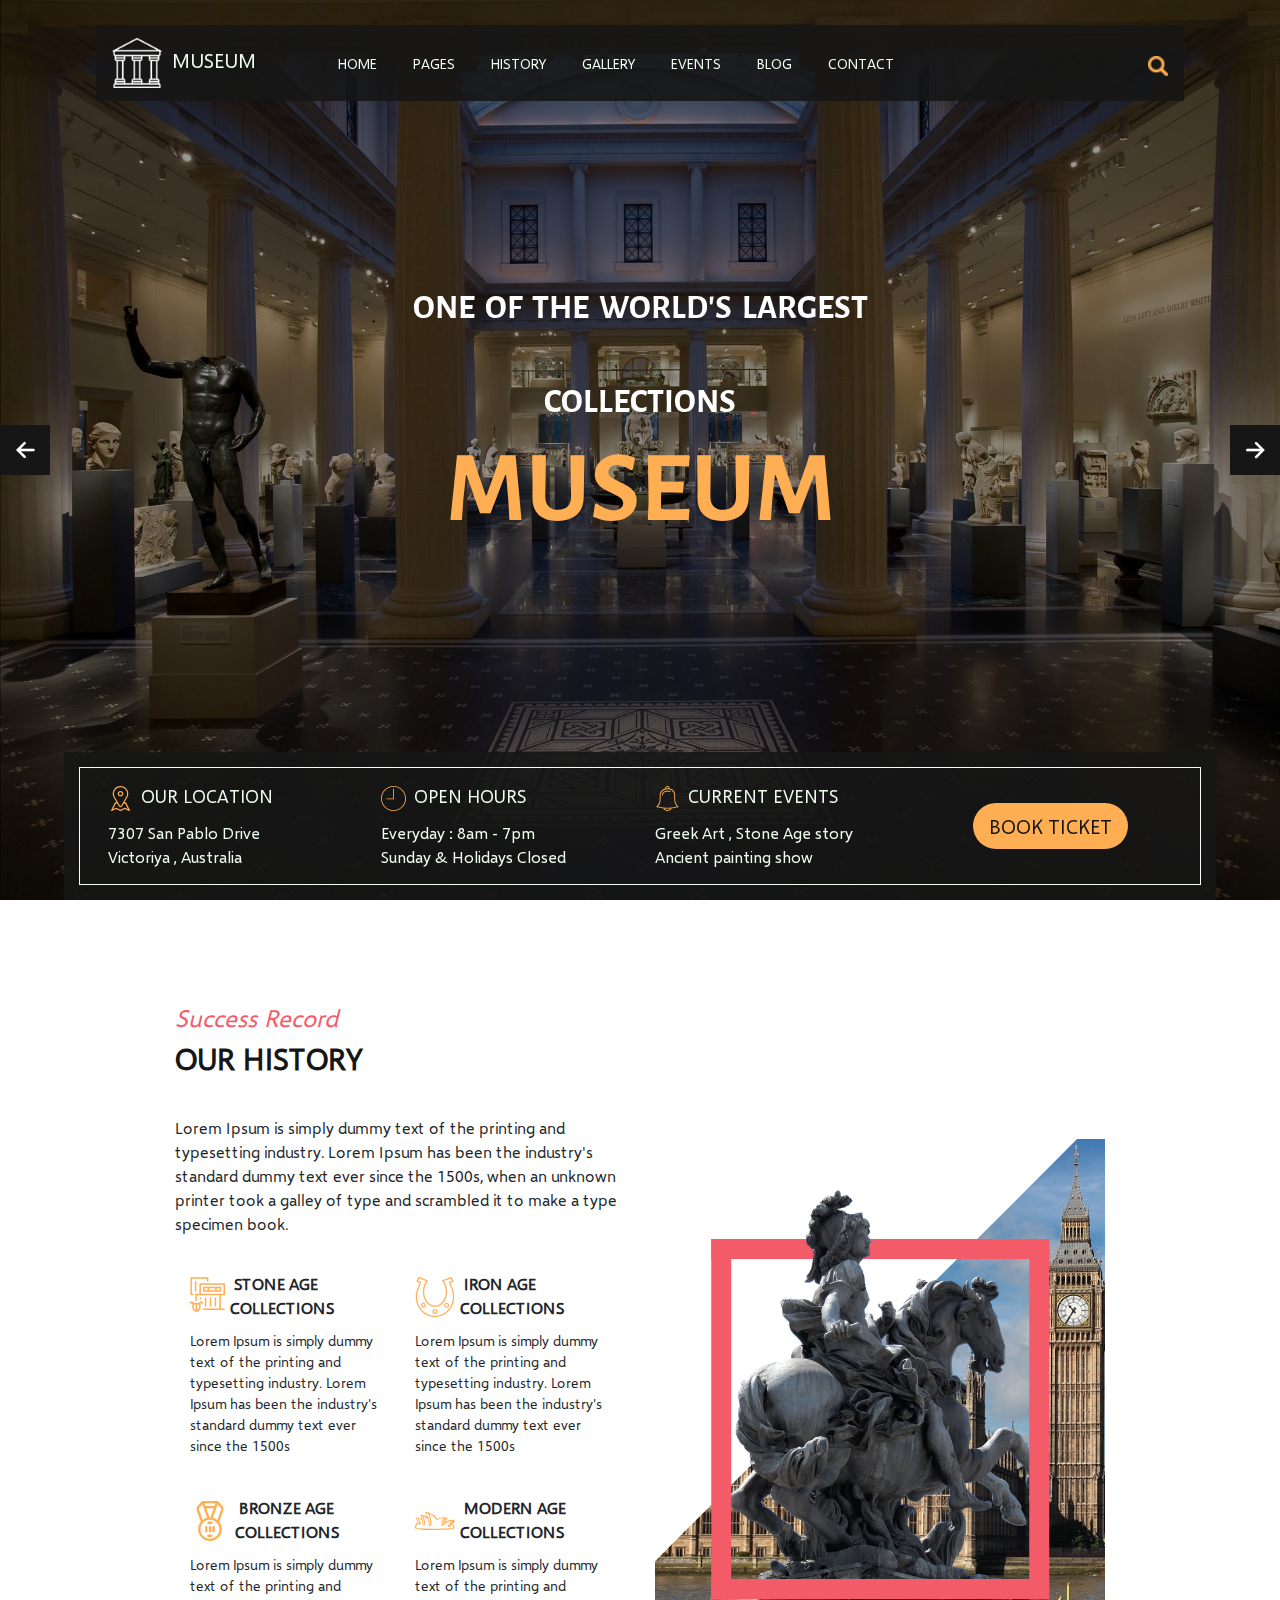
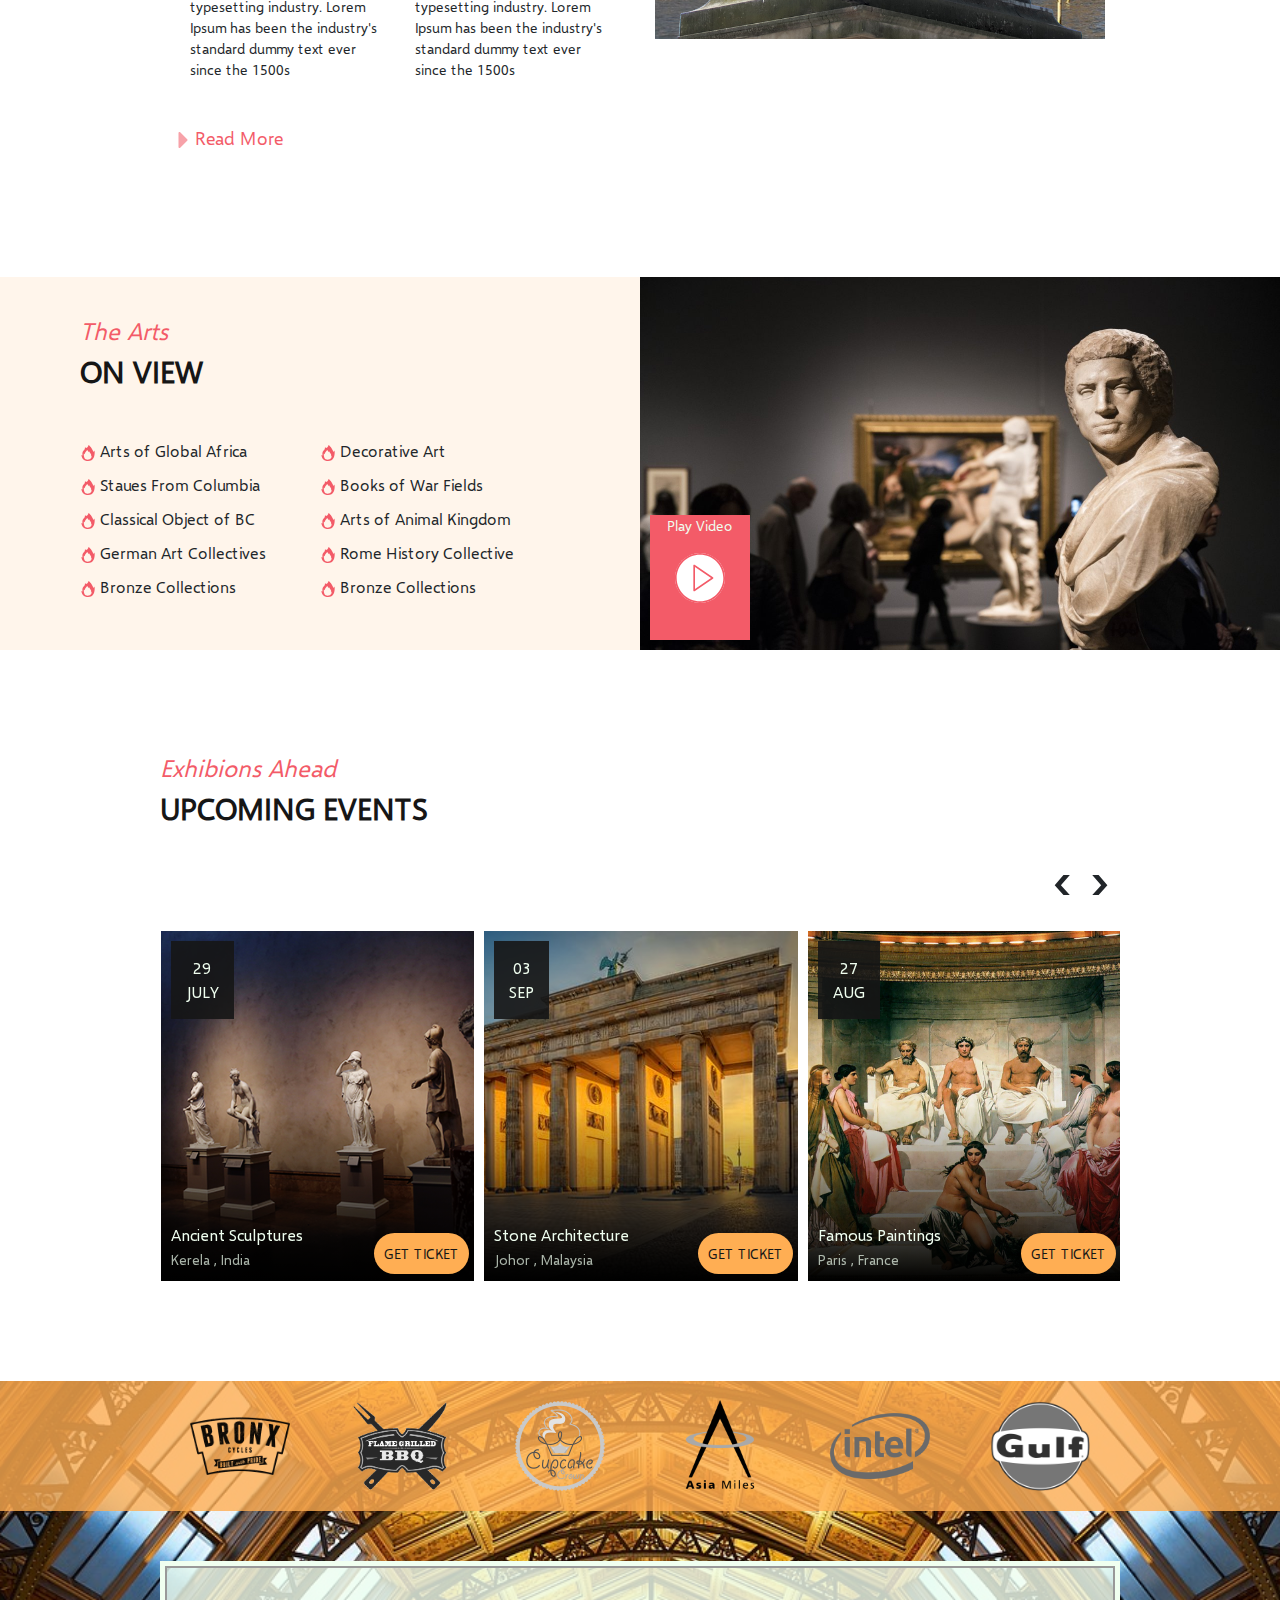
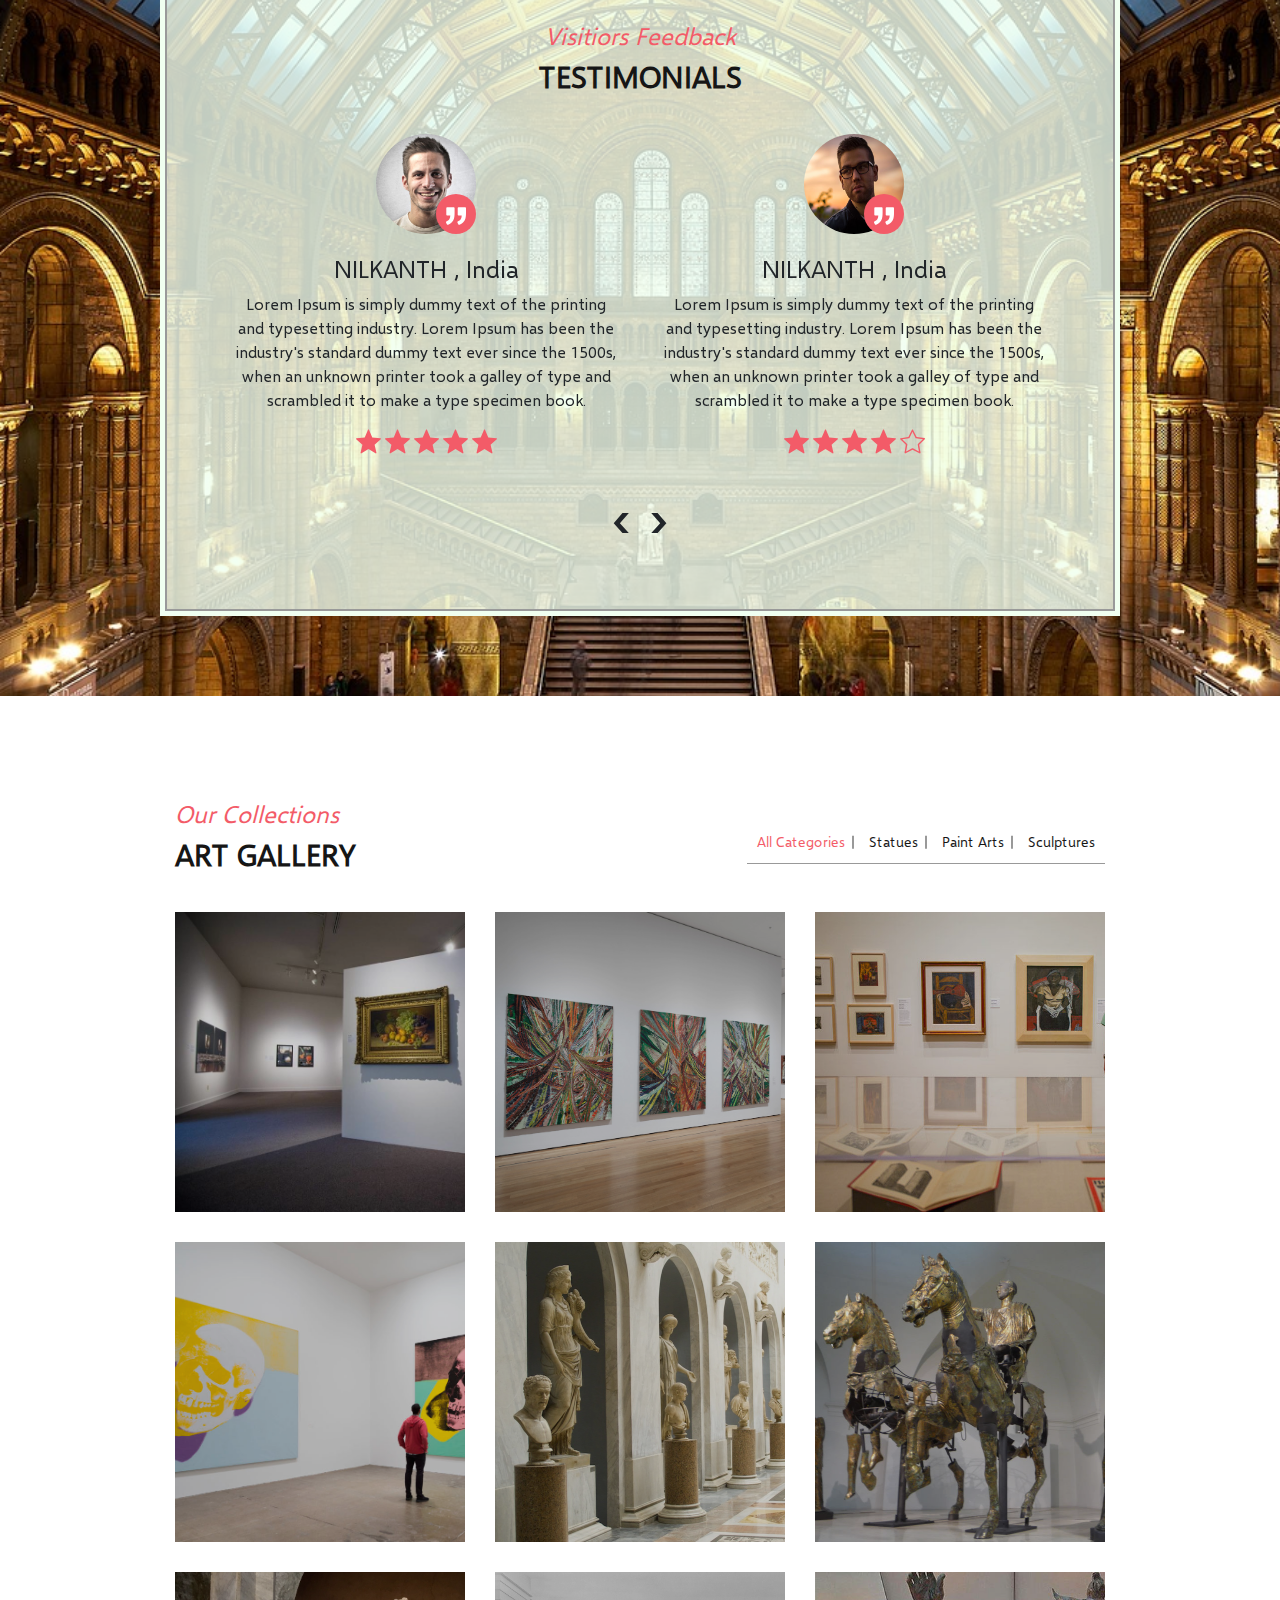
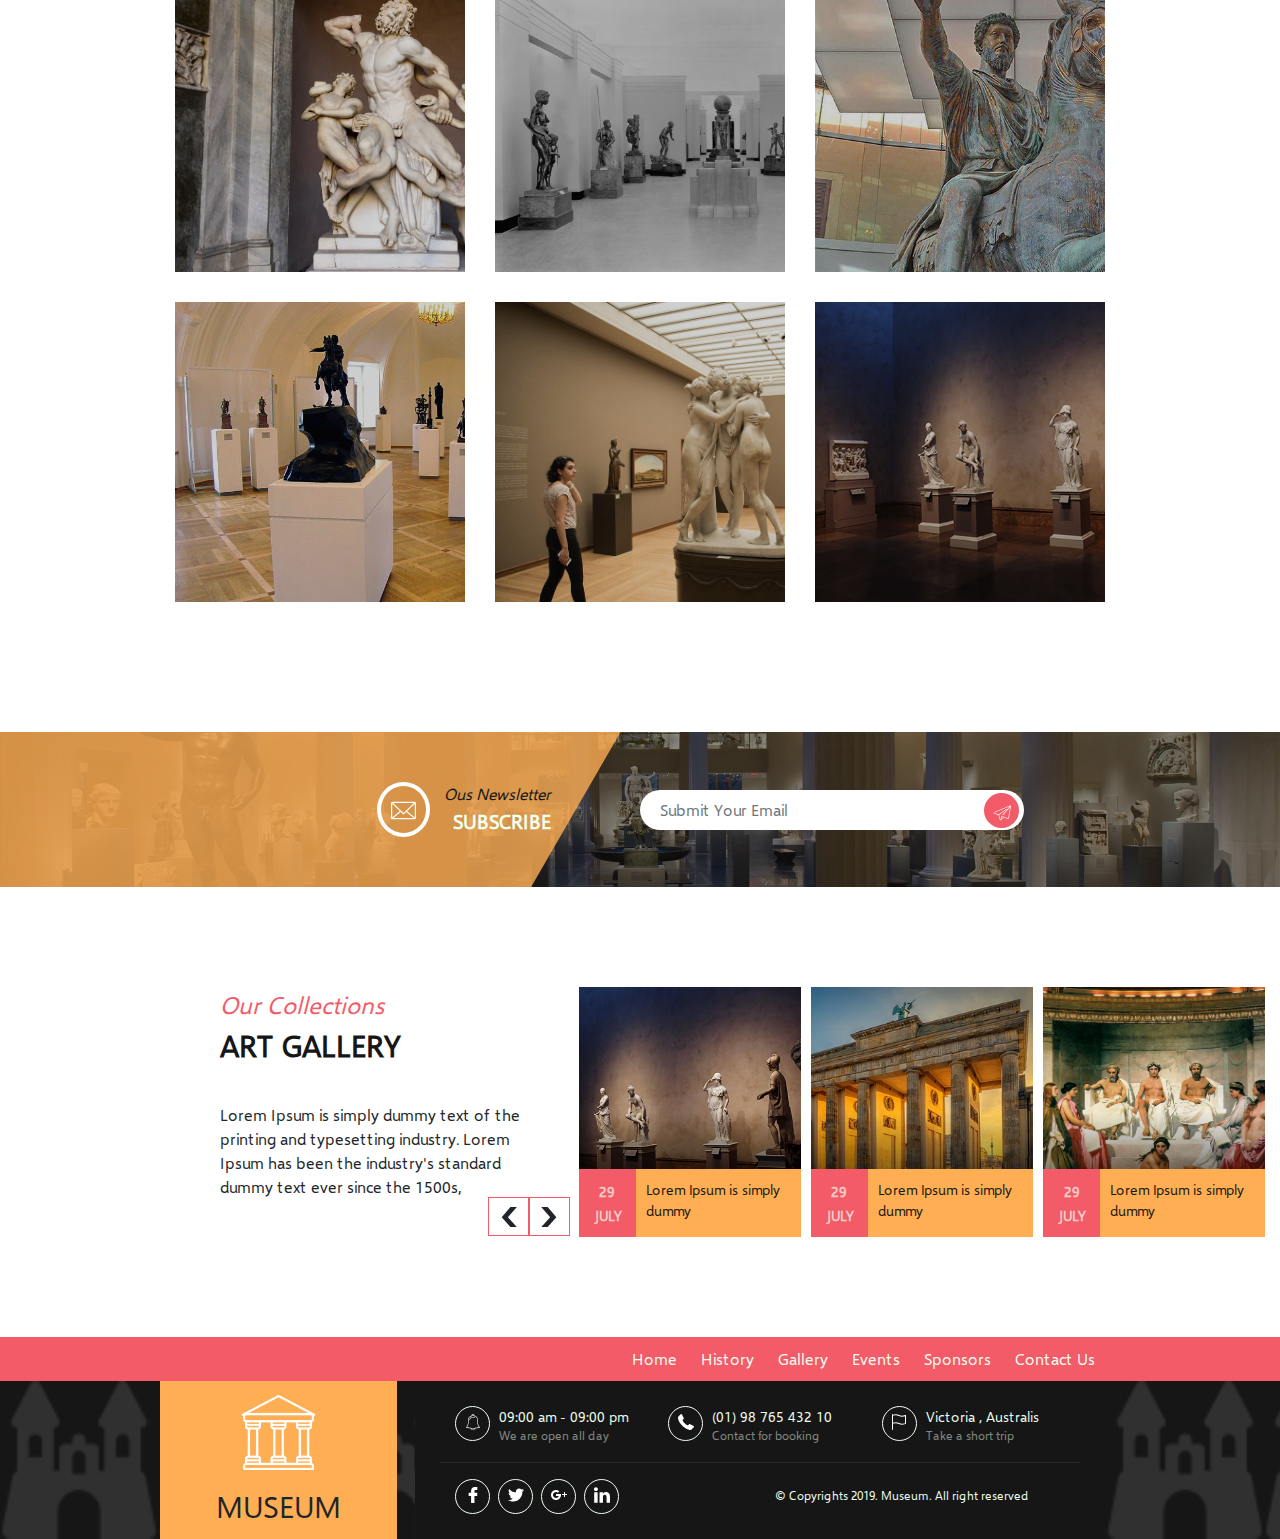
<file: index.html>
<!DOCTYPE html>
<html lang="en">

<head>
	<meta charset="utf-8">
	<meta name="viewport" content="width=device-width, initial-scale=1, shrink-to-fit=no">
	<link rel="icon" href="images/museum%20(2).png">
	<link type="text/css" rel="stylesheet" href="styles/css-reset.css" />
	<link type="text/css" rel="stylesheet" href="styles/style.css" />
	<link type="text/css" rel="stylesheet" href="styles/responsive.css" />
	<link type="text/css" rel="stylesheet" href="styles/bootstrap.min.css" />
	<link type="text/css" rel="stylesheet" href="styles/jquery.fancybox.min.css" media="screen" />
	<link type="text/css" rel="stylesheet" href="styles/owl.carousel.min.css" />
	<link type="text/css" rel="stylesheet" href="engine1/style.css" />
	<script type="text/javascript" src="script/jquery-3.3.1.min.js"></script>
	<title>Musuem</title>
</head>

<body>
	<div class="load-overlay">
		<div class="loader">
			<i></i><i></i><i></i><i></i><i></i>
		</div>
	</div>

	<!--up-->
	<a href=".home">
		<div class="circle">
			<img src="images/up-arrow.png">
		</div>
	</a>
	
	
	
	<div id="container">
		<header class="home">
			<div class="navigation screen">
				<nav class="navbar navbar-expand-lg navbar-light">
					<button class="navbar-toggler" type="button" data-toggle="collapse" data-target="#navbarTogglerDemo03" aria-controls="navbarTogglerDemo03" aria-expanded="false" aria-label="Toggle navigation">
						<img src="[data-uri]" />
						<!--<span class="navbar-toggler-icon"></span>-->
					</button>
					<a class="navbar-brand" href="index.html">
						<img src="images/logo.png" width="50">&nbsp;
						<span>MUSEUM</span>
					</a>

					<div class="collapse navbar-collapse" id="navbarTogglerDemo03">
						<ul class="navbar-nav m-auto ">
							<li class="nav-item active">
								<a class="nav-link" href="index.html">HOME</a>
							</li>
							<li class="nav-item">
								<a class="nav-link" href="pages.html">PAGES</a>
							</li>
							<li class="nav-item">
								<a class="nav-link" href="history.html">HISTORY</a>
							</li>
							<li class="nav-item">
								<a class="nav-link" href="gallery.html">GALLERY</a>
							</li>
							<li class="nav-item">
								<a class="nav-link" href="events.html">EVENTS</a>
							</li>
							<li class="nav-item">
								<a class="nav-link" href="blog.html">BLOG</a>
							</li>
							<li class="nav-item">
								<a class="nav-link" href="contact.html">CONTACT</a>
							</li>
						</ul>

						<div class="search-nav">
							<form class="search-navigation">
								<input class="form-control" type="search" placeholder="Search" aria-label="Search">
								<a href="#"><img src="images/search.png" class="search"></a>
							</form>
						</div>
					</div>
				</nav>
			</div>

			<div id="wowslider-container1">
				<div class="ws_images">
					<ul>
						<li><img src="data1/images/header-bg-1.jpg" alt="header-bg-1" title="One of The World's Largest Collections<p>MUSEUM</p>" id="wows1_0" /></li>
						<li><img src="data1/images/header-bg-2.jpg" alt="bootstrap slideshow" title="One of The World's Largest Collections<p>MUSEUM</p>" id="wows1_1" /></li>
						<li><img src="data1/images/header-bg-3.jpg" alt="header-bg-3" title="One of The World's Largest Collections<p>MUSEUM</p>" id="wows1_2" /></li>
					</ul>
				</div>
			</div>

			<div class="book screen">
				<div class="inside-book-cont">

					<div class="row">
						<div class="col-lg-3 col-md-3 col-sm-6 col-12">
							<img src="[data-uri]" width="25" />&nbsp;&nbsp;<span>OUR LOCATION</span>
							<div class="text">
								<p>7307 San Pablo Drive<br />Victoriya , Australia</p>
							</div>
						</div>
						<div class="col-lg-3 col-md-3 col-sm-6 col-12">
							<img src="[data-uri]" width="25" />&nbsp;&nbsp;<span>OPEN HOURS</span>
							<div class="text">
								<p>Everyday : 8am - 7pm<br />Sunday & Holidays Closed</p>
							</div>
						</div>
						<div class="col-lg-3 col-md-3 col-sm-6 col-12">
							<img src="[data-uri]" width="25" />&nbsp;&nbsp;<span>CURRENT EVENTS</span>
							<div class="text">
								<p>Greek Art , Stone Age story<br />Ancient painting show</p>
							</div>
						</div>
						<div class="col-lg-3 col-md-3 col-sm-6 col-12">
							<button type="button" class="btn btn-primary btn-lg">BOOK TICKET</button>
						</div>

					</div>
				</div>
			</div>
		</header>

		<main>
			<div class="part screen">
				<div class="cont-1">
					<div class="row">
						<div class="col-lg-6">
							<div class="part-title">
								<p>Success Record</p>
								<p>OUR HISTORY</p>
							</div>
							<p>Lorem Ipsum is simply dummy text of the printing and typesetting industry. Lorem Ipsum has been the industry's standard dummy text ever since the 1500s, when an unknown printer took a galley of type and scrambled it to make a type specimen book.</p>
							<div class="row">
								<div class="col-lg-6">
									<div class="collections">
										<img src="[data-uri]" width="35" />
										&nbsp;<span>STONE AGE COLLECTIONS</span>
										<p>Lorem Ipsum is simply dummy text of the printing and typesetting industry. Lorem Ipsum has been the industry's standard dummy text ever since the 1500s</p>
									</div>
								</div>
								<div class="col-lg-6">
									<div class="collections">
										<img src="[data-uri]" width="40" />&nbsp;<span>IRON AGE COLLECTIONS</span>
										<p>Lorem Ipsum is simply dummy text of the printing and typesetting industry. Lorem Ipsum has been the industry's standard dummy text ever since the 1500s</p>
									</div>
								</div>
								<div class="col-lg-6">
									<div class="collections">
										<img src="[data-uri]" width="40" />&nbsp;<span>BRONZE AGE COLLECTIONS</span>
										<p>Lorem Ipsum is simply dummy text of the printing and typesetting industry. Lorem Ipsum has been the industry's standard dummy text ever since the 1500s</p>
									</div>
								</div>
								<div class="col-lg-6">
									<div class="collections">
										<img src="[data-uri]" width="40" />&nbsp;<span>MODERN AGE COLLECTIONS</span>
										<p>Lorem Ipsum is simply dummy text of the printing and typesetting industry. Lorem Ipsum has been the industry's standard dummy text ever since the 1500s</p>
									</div>
								</div>
							</div>

							<div class="link">
								<img src="[data-uri]" />&nbsp;<a href="#">Read More</a>
							</div>
						</div>
						<div class="col-lg-6">
							<div class="collection-image">
								<div class="img-collection">
									<div class="cover-triangle"></div>

									<img src="images/img-2.png" style="width: 90%;">
									<div class="bordered-top ">
										<div class="borders"></div>
									</div>
									<div class="bordered">

										<div class="borders"></div>
									</div>

								</div>
							</div>
						</div>
					</div>
				</div>
			</div>


			<div class="view">
				<div class="screen">
					<div class="cont-1">
						<div class="row">
							<div class="col-lg-6 col-md-6">
								<div class="part">
									<div class="part-title">
										<p>The Arts</p>
										<p>ON VIEW</p>
									</div>

									<div class="row">
										<div class="col-lg-6">
											<ul>
												<li>
													<img src="[data-uri]" />&nbsp;<span>Arts of Global Africa</span>
												</li>
												<li>
													<img src="[data-uri]" />&nbsp;<span>Staues From Columbia</span>
												</li>
												<li>
													<img src="[data-uri]" />&nbsp;<span>Classical Object of BC</span>
												</li>
												<li>
													<img src="[data-uri]" />&nbsp;<span>German Art Collectives</span>
												</li>
												<li>
													<img src="[data-uri]" />&nbsp;<span>Bronze Collections</span>
												</li>
											</ul>

										</div>
										<div class="col-lg-6">
											<ul>
												<li>
													<img src="[data-uri]" />&nbsp;<span>Decorative Art</span>
												</li>
												<li>
													<img src="[data-uri]" />&nbsp;<span>Books of War Fields</span>
												</li>
												<li>
													<img src="[data-uri]" />&nbsp;<span>Arts of Animal Kingdom</span>
												</li>
												<li>
													<img src="[data-uri]" />&nbsp;<span>Rome History Collective</span>
												</li>
												<li>
													<img src="[data-uri]" />&nbsp;<span>Bronze Collections</span>
												</li>
											</ul>
										</div>
									</div>
								</div>
							</div>
							<div class="col-lg-6 col-md-6">
								<a data-fancybox data-width="640" data-height="360" href="videos/museum.mp4">
									<div class="video-bg">
										<div class="play">
											<div class="play-img">
												<img src="[data-uri]" />
											</div>
											<p>Play Video</p>
										</div>

										<div class="video-cover"></div>
									</div>
								</a>
							</div>

						</div>
					</div>
				</div>
			</div>
			<div class="events screen">
				<div class="part">
					<div class="part-title">
						<p>Exhibions Ahead</p>
						<p>UPCOMING EVENTS</p>
					</div>
					<div class="cont-1">
						<div class="owl-carousel owl-theme">
							<div class="item">
								<div class="event" style="background-image: url(images/sculptures-4.jpg);">
									<div class="data">
										<span>29<br />JULY</span>
									</div>

									<div class="link-event">
										<p>Ancient Sculptures</p>
										<span>Kerela , India</span>
										<button type="button" class="btn btn-primary">GET TICKET</button>
									</div>
								</div>
							</div>
							<div class="item">
								<div class="event" style="background-image: url(images/img5.jpg);">
									<div class="data">
										<span>03<br />SEP</span>
									</div>

									<div class="link-event">
										<p>Stone Architecture</p>
										<span>Johor , Malaysia</span>
										<button type="button" class="btn btn-primary">GET TICKET</button>
									</div>
								</div>
							</div>
							<div class="item">
								<div class="event" style="background-image: url(images/img6.jpg);">
									<div class="data">
										<span>27<br />AUG</span>
									</div>

									<div class="link-event">
										<p>Famous Paintings</p>
										<span>Paris , France</span>
										<button type="button" class="btn btn-primary">GET TICKET</button>
									</div>
								</div>
							</div>
							<div class="item">
								<div class="event" style="background-image: url(images/img5.jpg);">
									<div class="data">
										<span>29<br />july</span>
									</div>

									<div class="link-event">
										<p>Ancient Sculptures</p>
										<span>Kerela , India</span>
										<button type="button" class="btn btn-primary">GET TICKET</button>
									</div>
								</div>
							</div>
							<div class="item">
								<div class="event" style="background-image: url(images/img6.jpg);">
									<div class="data">
										<span>29<br />july</span>
									</div>

									<div class="link-event">
										<p>Ancient Sculptures</p>
										<span>Kerela , India</span>
										<button type="button" class="btn btn-primary">GET TICKET</button>
									</div>
								</div>
							</div>
							<div class="item">
								<div class="event" style="background-image: url(images/sculptures-4.jpg);">
									<div class="data">
										<span>29<br />july</span>
									</div>

									<div class="link-event">
										<p>Ancient Sculptures</p>
										<span>Kerela , India</span>
										<button type="button" class="btn btn-primary">GET TICKET</button>
									</div>
								</div>
							</div>
							<div class="item">
								<div class="event" style="background-image: url(images/img5.jpg);">
									<div class="data">
										<span>29<br />july</span>
									</div>

									<div class="link-event">
										<p>Ancient Sculptures</p>
										<span>Kerela , India</span>
										<button type="button" class="btn btn-primary">GET TICKET</button>
									</div>
								</div>
							</div>
							<div class="item">
								<div class="event" style="background-image: url(images/img6.jpg);">
									<div class="data">
										<span>29<br />july</span>
									</div>

									<div class="link-event">
										<p>Ancient Sculptures</p>
										<span>Kerela , India</span>
										<button type="button" class="btn btn-primary">GET TICKET</button>
									</div>
								</div>
							</div>
							<div class="item">
								<div class="event" style="background-image: url(images/sculptures-4.jpg);">
									<div class="data">
										<span>29<br />july</span>
									</div>

									<div class="link-event">
										<p>Ancient Sculptures</p>
										<span>Kerela , India</span>
										<button type="button" class="btn btn-primary">GET TICKET</button>
									</div>
								</div>
							</div>
							<div class="item">
								<div class="event" style="background-image: url(images/img5.jpg);">
									<div class="data">
										<span>29<br />july</span>
									</div>

									<div class="link-event">
										<p>Ancient Sculptures</p>
										<span>Kerela , India</span>
										<button type="button" class="btn btn-primary">GET TICKET</button>
									</div>
								</div>
							</div>
							<div class="item">
								<div class="event" style="background-image: url(images/img6.jpg);">
									<div class="data">
										<span>29<br />july</span>
									</div>

									<div class="link-event">
										<p>Ancient Sculptures</p>
										<span>Kerela , India</span>
										<button type="button" class="btn btn-primary">GET TICKET</button>
									</div>
								</div>
							</div>
							<div class="item">
								<div class="event" style="background-image: url(images/sculptures-4.jpg);">
									<div class="data">
										<span>29<br />july</span>
									</div>

									<div class="link-event">
										<p>Ancient Sculptures</p>
										<span>Kerela , India</span>
										<button type="button" class="btn btn-primary">GET TICKET</button>
									</div>
								</div>
							</div>
						</div>

					</div>
				</div>
			</div>

			<div class="testimonials">
				<div class="partner">
					<div class="part screen">
						<div class="row">
							<div class="col-lg-2 col-6">
								<img src="images/partner1.png" width="100">
							</div>
							<div class="col-lg-2 col-6">
								<img src="images/partner2.png" width="100">
							</div>
							<div class="col-lg-2 col-6">
								<img src="images/partner3.png" width="100">
							</div>
							<div class="col-lg-2 col-6">
								<img src="images/partner4.png" width="100">
							</div>
							<div class="col-lg-2 col-6">
								<img src="images/partner5.png" width="100">
							</div>
							<div class="col-lg-2 col-6">
								<img src="images/partner6.png" width="100">
							</div>
						</div>
					</div>
				</div>

				<div class="part-testimonials screen">
					<div class="part">
						<div class="cst-testimonials">
							<div class="ins-testimonials">
								<div class="part-title">
									<p>Visitiors Feedback</p>
									<p>TESTIMONIALS</p>
								</div>

								<div class="owl-carousel owl-theme">
									<div class="item">
										<div class="profile">
											<img src="images/img8.jpg" alt="">
											<div class="quote">
												<img src="[data-uri]" />
											</div>
										</div>

										<div class="text-testimonials">
											<h4>NILKANTH , India</h4>
											<p>Lorem Ipsum is simply dummy text of the printing and typesetting industry. Lorem Ipsum has been the industry's standard dummy text ever since the 1500s, when an unknown printer took a galley of type and scrambled it to make a type specimen book.</p>
											<div class="stars">
												<img src="[data-uri]" />

												<img src="[data-uri]" />

												<img src="[data-uri]" />

												<img src="[data-uri]" />

												<img src="[data-uri]" />

											</div>
										</div>
										<!--class="text-testimonials"-->


									</div>
									<div class="item">
										<div class="profile">
											<img src="images/img9.jpg" alt="">
											<div class="quote">
												<img src="[data-uri]" />
											</div>
										</div>

										<div class="text-testimonials">
											<h4>NILKANTH , India</h4>
											<p>Lorem Ipsum is simply dummy text of the printing and typesetting industry. Lorem Ipsum has been the industry's standard dummy text ever since the 1500s, when an unknown printer took a galley of type and scrambled it to make a type specimen book.</p>
											<div class="stars">
												<img src="[data-uri]" />

												<img src="[data-uri]" />

												<img src="[data-uri]" />

												<img src="[data-uri]" />

												<img src="[data-uri]" />
											</div>
										</div>
										<!--class="text-testimonials"-->

									</div>
									<div class="item">
										<div class="profile">
											<img src="images/img10.jpg" alt="">
											<div class="quote">
												<img src="[data-uri]" />
											</div>
										</div>

										<div class="text-testimonials">
											<h4>NILKANTH , India</h4>
											<p>Lorem Ipsum is simply dummy text of the printing and typesetting industry. Lorem Ipsum has been the industry's standard dummy text ever since the 1500s, when an unknown printer took a galley of type and scrambled it to make a type specimen book.</p>
											<div class="stars">
												<img src="[data-uri]" />

												<img src="[data-uri]" />

												<img src="[data-uri]" />

												<img src="[data-uri]" />

												<img src="[data-uri]" />
											</div>
										</div>
										<!--class="text-testimonials"-->
									</div>
									<div class="item">
										<div class="profile">
											<img src="images/img11.png" alt="">
											<div class="quote">
												<img src="[data-uri]" />
											</div>
										</div>

										<div class="text-testimonials">
											<h4>MC VICTORIYA , Paris</h4>
											<p>Lorem Ipsum is simply dummy text of the printing and typesetting industry. Lorem Ipsum has been the industry's standard dummy text ever since the 1500s, when an unknown printer took a galley of type and scrambled it to make a type specimen book.</p>
											<div class="stars">
												<img src="[data-uri]" />

												<img src="[data-uri]" />

												<img src="[data-uri]" />

												<img src="[data-uri]" />

												<img src="[data-uri]" />
											</div>
										</div>
										<!--class="text-testimonials"-->
									</div>
									<div class="item">
										<div class="profile">
											<img src="images/img12.jpg" alt="">
											<div class="quote">
												<img src="[data-uri]" />
											</div>
										</div>

										<div class="text-testimonials">
											<h4>MC VICTORIYA , Paris</h4>
											<p>Lorem Ipsum is simply dummy text of the printing and typesetting industry. Lorem Ipsum has been the industry's standard dummy text ever since the 1500s, when an unknown printer took a galley of type and scrambled it to make a type specimen book.</p>
											<div class="stars">
												<img src="[data-uri]" />

												<img src="[data-uri]" />

												<img src="[data-uri]" />

												<img src="[data-uri]" />

												<img src="[data-uri]" />
											</div>
										</div>
										<!--class="text-testimonials"-->
									</div>
									<div class="item">
										<div class="profile">
											<img src="images/img13.jpg" alt="">
											<div class="quote">
												<img src="[data-uri]" />
											</div>
										</div>

										<div class="text-testimonials">
											<h4>MC VICTORIYA , Paris</h4>
											<p>Lorem Ipsum is simply dummy text of the printing and typesetting industry. Lorem Ipsum has been the industry's standard dummy text ever since the 1500s, when an unknown printer took a galley of type and scrambled it to make a type specimen book.</p>
											<div class="stars">
												<img src="[data-uri]" />

												<img src="[data-uri]" />

												<img src="[data-uri]" />

												<img src="[data-uri]" />

												<img src="[data-uri]" />
											</div>
										</div>
										<!--class="text-testimonials"-->
									</div>
								</div>
							</div>
						</div>
					</div>
				</div>
			</div>

			<div class="art-gallery screen">
				<div class="part">
					<div class="row">
						<div class="col-lg-3 col-12">
							<div class="part-title">
								<p>Our Collections</p>
								<p>ART GALLERY</p>
							</div>
						</div>
						<div class="col-lg-9 col-12">
							<div class="categories">
								<ul class="button-group filter-button-group">
									<li><a class="filter-active">All Categories</a></li>
									<li><a data-filter=".statues">Statues</a></li>
									<li><a data-filter=".paint">Paint Arts</a></li>
									<li><a data-filter=".sculptures">Sculptures</a></li>
								</ul>


							</div>
						</div>
					</div>

					<div class="row grid">
						<div class="col-lg-4 col-sm-6 element-item paint">
							<div class="cont" style="background-image: url(images/paint-arts-1.jpg);">
								<div class="describe">
									<h4>Ancient Greek Statue</h4>
									<p>Lorem Ipsum is simply dummy text of the printing and typesetting industry. Lorem Ipsum</p>
								</div>
							</div>
						</div>

						<div class="col-lg-4 col-sm-6 element-item paint">
							<div class="cont" style="background-image: url(images/paint-arts-2.jpg);">
								<div class="describe">
									<h4>Ancient Greek Statue</h4>
									<p>Lorem Ipsum is simply dummy text of the printing and typesetting industry. Lorem Ipsum</p>
								</div>
							</div>
						</div>

						<div class="col-lg-4 col-sm-6 element-item paint">
							<div class="cont" style="background-image: url(images/paint-arts-3.jpg);">
								<div class="describe">
									<h4>Ancient Greek Statue</h4>
									<p>Lorem Ipsum is simply dummy text of the printing and typesetting industry. Lorem Ipsum</p>
								</div>
							</div>
						</div>

						<div class="col-lg-4 col-sm-6 element-item paint">
							<div class="cont" style="background-image: url(images/paint-arts-4.jpg);">
								<div class="describe">
									<h4>Ancient Greek Statue</h4>
									<p>Lorem Ipsum is simply dummy text of the printing and typesetting industry. Lorem Ipsum</p>
								</div>
							</div>
						</div>

						<div class="col-lg-4 col-sm-6 element-item statues">
							<div class="cont" style="background-image: url(images/statues-1.jpg);">
								<div class="describe">
									<h4>Ancient Greek Statue</h4>
									<p>Lorem Ipsum is simply dummy text of the printing and typesetting industry. Lorem Ipsum</p>
								</div>
							</div>
						</div>

						<div class="col-lg-4 col-sm-6 element-item statues">
							<div class="cont" style="background-image: url(images/statues-2.jpg);">
								<div class="describe">
									<h4>Ancient Greek Statue</h4>
									<p>Lorem Ipsum is simply dummy text of the printing and typesetting industry. Lorem Ipsum</p>
								</div>
							</div>
						</div>

						<div class="col-lg-4 col-sm-6 element-item statues">
							<div class="cont" style="background-image: url(images/statues-3.jpg);">
								<div class="describe">
									<h4>Ancient Greek Statue</h4>
									<p>Lorem Ipsum is simply dummy text of the printing and typesetting industry. Lorem Ipsum</p>
								</div>
							</div>
						</div>

						<div class="col-lg-4 col-sm-6 element-item statues">
							<div class="cont" style="background-image: url(images/statues-4.jpg);">
								<div class="describe">
									<h4>Ancient Greek Statue</h4>
									<p>Lorem Ipsum is simply dummy text of the printing and typesetting industry. Lorem Ipsum</p>
								</div>
							</div>
						</div>

						<div class="col-lg-4 col-sm-6 element-item sculptures">
							<div class="cont" style="background-image: url(images/sculptures-1.jpg);">
								<div class="describe">
									<h4>Ancient Greek Statue</h4>
									<p>Lorem Ipsum is simply dummy text of the printing and typesetting industry. Lorem Ipsum</p>
								</div>
							</div>
						</div>

						<div class="col-lg-4 col-sm-6 element-item sculptures">
							<div class="cont" style="background-image: url(images/sculptures-2.jpg);">
								<div class="describe">
									<h4>Ancient Greek Statue</h4>
									<p>Lorem Ipsum is simply dummy text of the printing and typesetting industry. Lorem Ipsum</p>
								</div>
							</div>
						</div>

						<div class="col-lg-4 col-sm-6 element-item sculptures">
							<div class="cont" style="background-image: url(images/sculptures-3.jpg);">
								<div class="describe">
									<h4>Ancient Greek Statue</h4>
									<p>Lorem Ipsum is simply dummy text of the printing and typesetting industry. Lorem Ipsum</p>
								</div>
							</div>
						</div>

						<div class="col-lg-4 col-sm-6 element-item sculptures">
							<div class="cont" style="background-image: url(images/sculptures-4.jpg);">
								<div class="describe">
									<h4>Ancient Greek Statue</h4>
									<p>Lorem Ipsum is simply dummy text of the printing and typesetting industry. Lorem Ipsum</p>
								</div>
							</div>
						</div>

					</div>
				</div>
			</div>

			<div class="subscribe">
				<div class="row">
					<div class="col-lg-6">
						<div class="skew_X">
							<div class="content screen">
								<div class="letter">
									<img src="[data-uri]" />

								</div>
								<div class="part-title">
									<p>Ous Newsletter</p>
									<p>SUBSCRIBE</p>
								</div>
							</div>


						</div>
					</div>
					<div class="col-lg-6">
						<div class="screen">

							<form>
								<div class="form-group">
									<input type="email" class="form-control" id="exampleFormControlInput1" placeholder="Submit Your Email">

									<div class="send ">
										<a href="">
											<img src="[data-uri]" />
										</a>
									</div>

								</div>
							</form>
						</div>
					</div>
				</div>

			</div>

			<div class="latest screen">
				<div class="floatRight">
					<div class="row">
						<div class="col-lg-4">
							<div class="part-title">
								<p>Our Collections</p>
								<p>ART GALLERY</p>
							</div>
							<p>Lorem Ipsum is simply dummy text of the printing and typesetting industry. Lorem Ipsum has been the industry's standard dummy text ever since the 1500s, </p>
						</div>
						<div class="col-lg-8">
							<div class="owl-carousel owl-theme">
								<div class="item">
									<a href="#">
										<div class="event" style="background-image: url(images/sculptures-4.jpg);">
											<div class="link-event">
												<div class="data">
													<span>29<br />JULY</span>
												</div>
												<div class="text">
													<p>Lorem Ipsum is simply dummy</p>
												</div>
											</div>

										</div>
									</a>
								</div>
								<div class="item">
									<div class="event" style="background-image: url(images/img5.jpg);">
										<div class="link-event">
											<div class="data">
												<span>29<br />JULY</span>
											</div>
											<div class="text">
												<p>Lorem Ipsum is simply dummy</p>
											</div>
										</div>
									</div>
								</div>
								<div class="item">
									<div class="event" style="background-image: url(images/img6.jpg);">
										<div class="link-event">
											<div class="data">
												<span>29<br />JULY</span>
											</div>
											<div class="text">
												<p>Lorem Ipsum is simply dummy</p>
											</div>
										</div>
									</div>
								</div>
								<div class="item">
									<div class="event" style="background-image: url(images/img5.jpg);">
										<div class="link-event">
											<div class="data">
												<span>29<br />JULY</span>
											</div>
											<div class="text">
												<p>Lorem Ipsum is simply dummy</p>
											</div>
										</div>
									</div>
								</div>
								<div class="item">
									<div class="event" style="background-image: url(images/img6.jpg);">
										<div class="link-event">
											<div class="data">
												<span>29<br />JULY</span>
											</div>
											<div class="text">
												<p>Lorem Ipsum is simply dummy</p>
											</div>
										</div>
									</div>
								</div>
								<div class="item">
									<div class="event" style="background-image: url(images/sculptures-4.jpg);">
										<div class="link-event">
											<div class="data">
												<span>29<br />JULY</span>
											</div>
											<div class="text">
												<p>Lorem Ipsum is simply dummy</p>
											</div>
										</div>
									</div>
								</div>
								<div class="item">
									<div class="event" style="background-image: url(images/img5.jpg);">
										<div class="link-event">
											<div class="data">
												<span>29<br />JULY</span>
											</div>
											<div class="text">
												<p>Lorem Ipsum is simply dummy</p>
											</div>
										</div>
									</div>
								</div>
								<div class="item">
									<div class="event" style="background-image: url(images/img6.jpg);">
										<div class="link-event">
											<div class="data">
												<span>29<br />JULY</span>
											</div>
											<div class="text">
												<p>Lorem Ipsum is simply dummy</p>
											</div>
										</div>
									</div>
								</div>
								<div class="item">
									<div class="event" style="background-image: url(images/sculptures-4.jpg);">
										<div class="link-event">
											<div class="data">
												<span>29<br />JULY</span>
											</div>
											<div class="text">
												<p>Lorem Ipsum is simply dummy</p>
											</div>
										</div>
									</div>
								</div>
								<div class="item">
									<div class="event" style="background-image: url(images/img5.jpg);">
										<div class="link-event">
											<div class="data">
												<span>29<br />JULY</span>
											</div>
											<div class="text">
												<p>Lorem Ipsum is simply dummy</p>
											</div>
										</div>
									</div>
								</div>
								<div class="item">
									<div class="event" style="background-image: url(images/img6.jpg);">
										<div class="link-event">
											<div class="data">
												<span>29<br />JULY</span>
											</div>
											<div class="text">
												<p>Lorem Ipsum is simply dummy</p>
											</div>
										</div>
									</div>
								</div>
								<div class="item">
									<div class="event" style="background-image: url(images/sculptures-4.jpg);">
										<div class="link-event">
											<div class="data">
												<span>29<br />JULY</span>
											</div>
											<div class="text">
												<p>Lorem Ipsum is simply dummy</p>
											</div>
										</div>
									</div>
								</div>
							</div>

						</div>
					</div>
				</div>
			</div>
			<!--class="latest"-->
		</main>

		<footer>
			<div class="top-footer">
				<div class="part screen">
					<div class="row">
						<div class="col-lg-3 col-12">
							<!--<div class="footer-logo"></div>-->
						</div>
						<div class="col-lg-9 col-12">
							<ul>
								<li><a href="index.html">Home</a></li>
								<li><a href="history.html">History</a></li>
								<li><a href="gallery.html">Gallery</a></li>
								<li><a href="events.html">Events</a></li>
								<li><a href="pages.html">Sponsors</a></li>
								<li><a href="contact.html">Contact Us</a></li>
							</ul>
						</div>
					</div>
				</div>
			</div>

			<div class="first-container">
				<div class="inform-footer screen">
					<div class="part">

						<div class="footer-logo">
							<img src="images/logo.png" alt="">
							<p>MUSEUM</p>
						</div>
						<div class="row">
							<div class="col-lg-3 col-md-12">

							</div>
							<div class="col-lg-9 col-sm-12">
								<div class="inform-container">
									<div class="row">
										<div class="col-lg-4 col-sm-6">
											<div class="circle-img">
												<img src="[data-uri]" />

											</div>

											<div class="inform">
												<p>09:00 am - 09:00 pm</p>
												<p>We are open all day</p>
											</div>
										</div>
										<div class="col-lg-4 col-sm-6">
											<div class="circle-img">
												<img src="[data-uri]" />

											</div>
											<div class="inform">
												<p>(01) 98 765 432 10</p>
												<p>Contact for booking</p>
											</div>
										</div>
										<div class="col-lg-4 col-sm-6">
											<div class="circle-img">
												<img src="[data-uri]" />

											</div>
											<div class="inform">
												<p>Victoria , Australis</p>
												<p>Take a short trip</p>
											</div>


										</div>
										<hr />
									</div>

									<div class="row social">
										<div class="col-lg-6">
											<div class="circle-img">
												<img src="[data-uri]" />
											</div>&nbsp;
											<div class="circle-img">
												<img src="[data-uri]" />
											</div>&nbsp;

											<div class="circle-img">
												<img src="[data-uri]" />
											</div>&nbsp;

											<div class="circle-img">
												<img src="[data-uri]" />
											</div>&nbsp;
										</div>
										<div class="col-lg-6">
											<div class="copyright">
												<p>&copy; Copyrights 2019. <span>Museum. All right reserved</span></p>
											</div>

										</div>
									</div>
								</div>
							</div>

						</div>

					</div>
				</div>
			</div>


		</footer>
	</div>
	<!--id="container"-->




	<script type="text/javascript" src="script/owl.carousel.min.js"></script>
	<script type="text/javascript" src="script/isotope-docs.min.js"></script>
	<script type="text/javascript" src="engine1/wowslider.js"></script>
	<script type="text/javascript" src="engine1/script.js"></script>
	<script type="text/javascript" src="script/bootstrap.min.js"></script>
	<script type="text/javascript" src="script/script.js"></script>
	<script type="text/javascript" src="script/jquery.fancybox.min.js"></script>
</body>

</html>
</file>
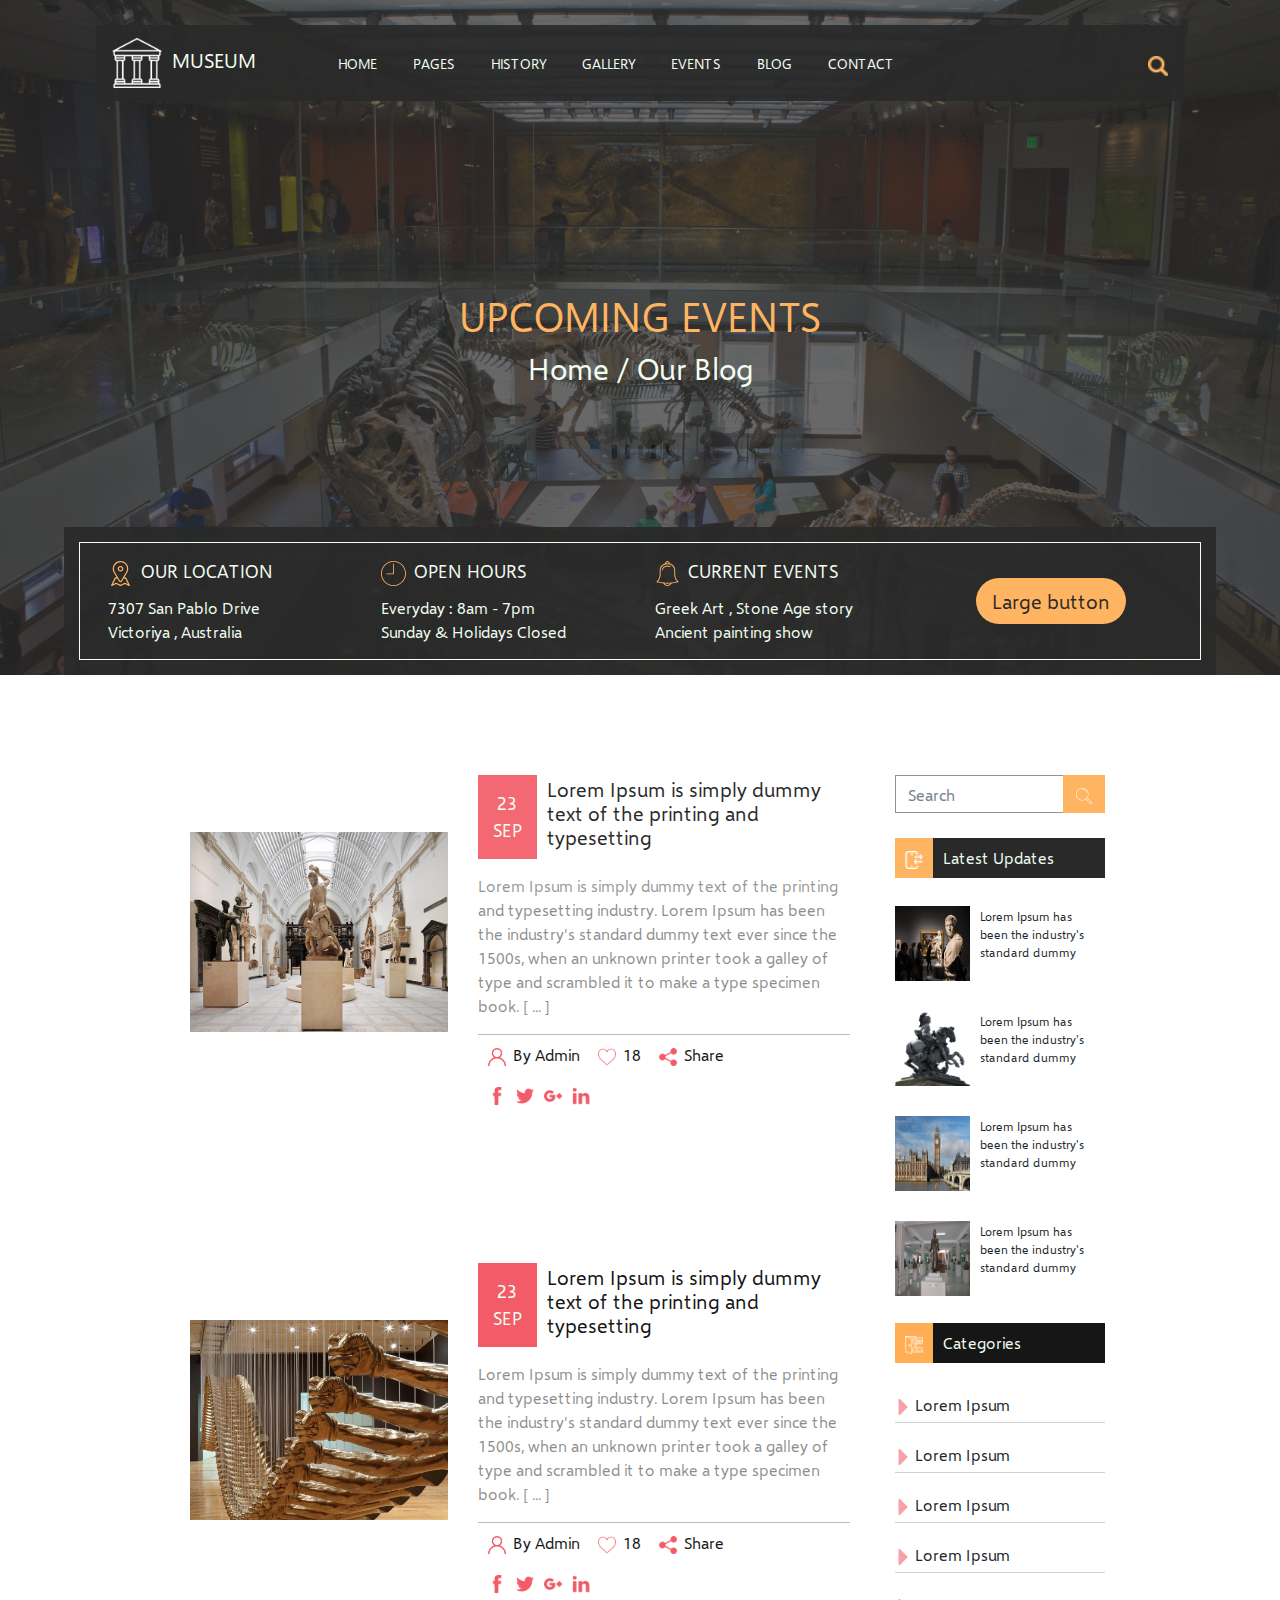
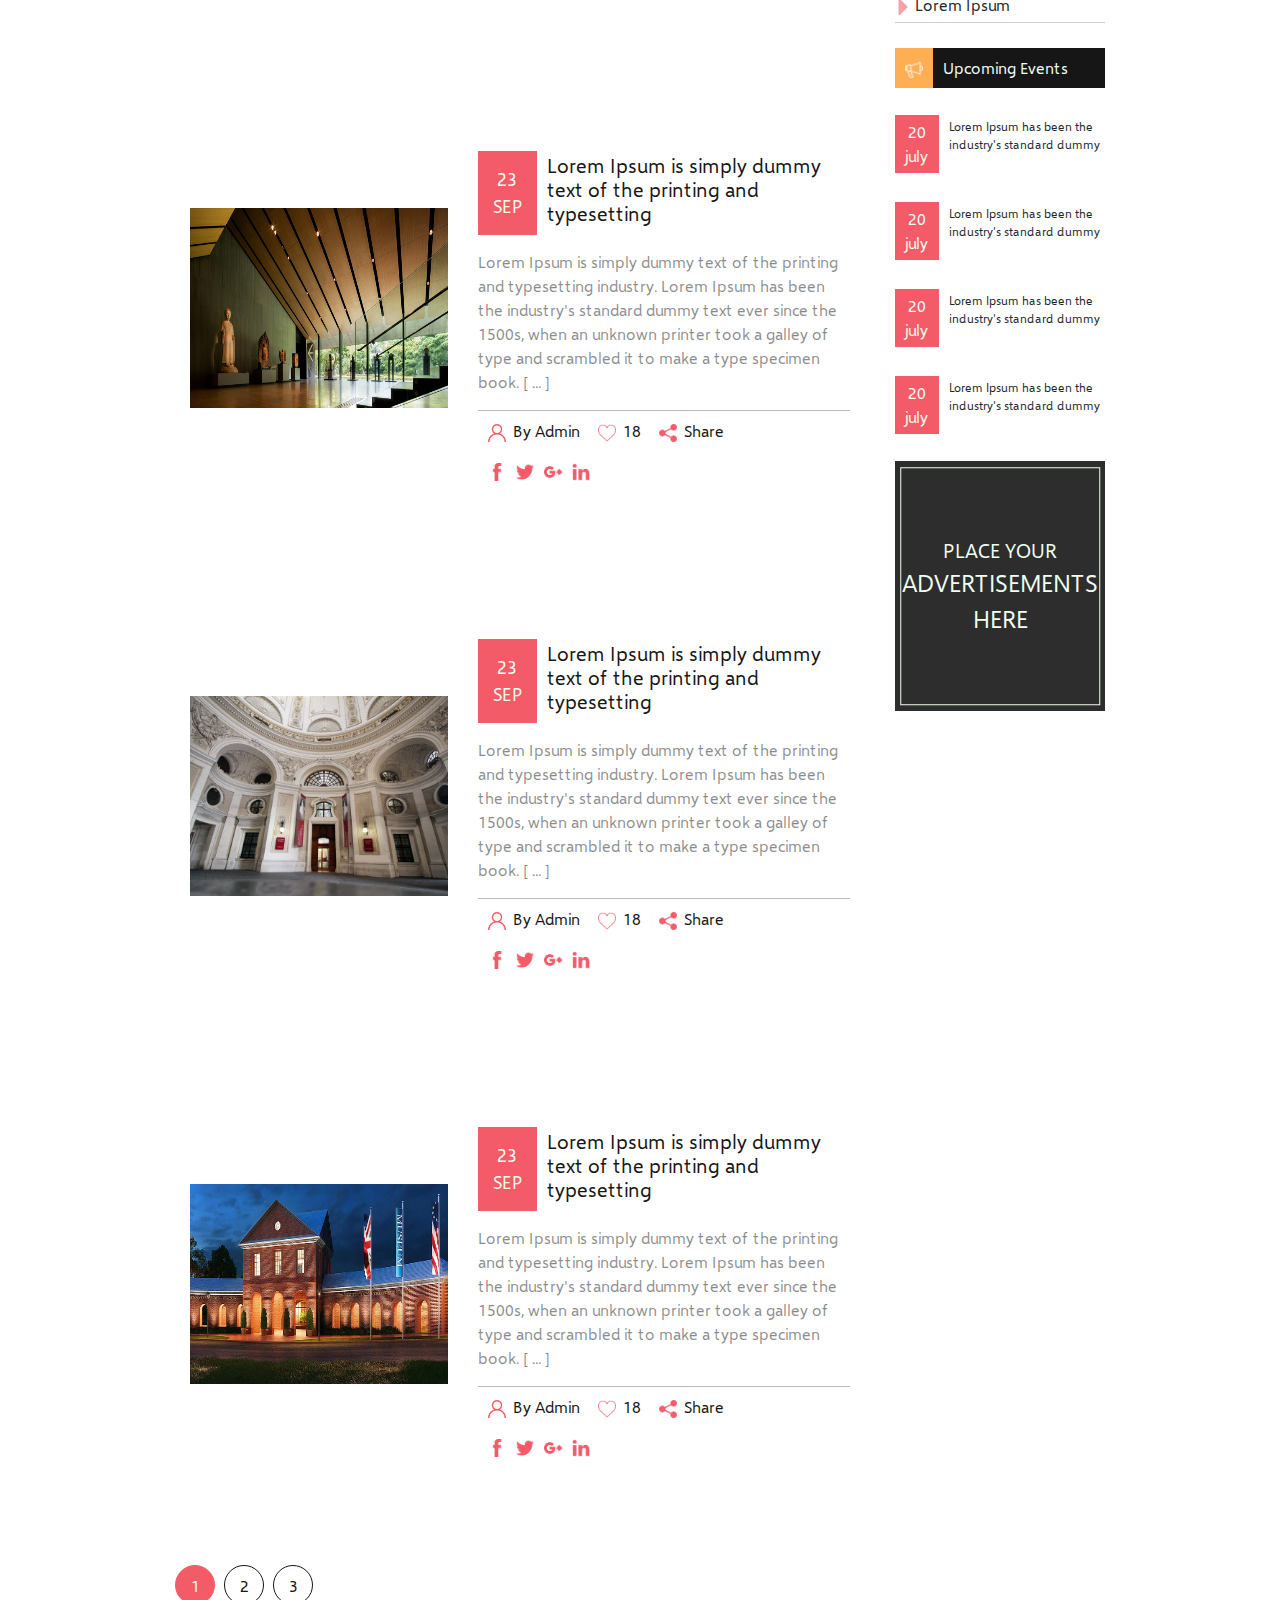
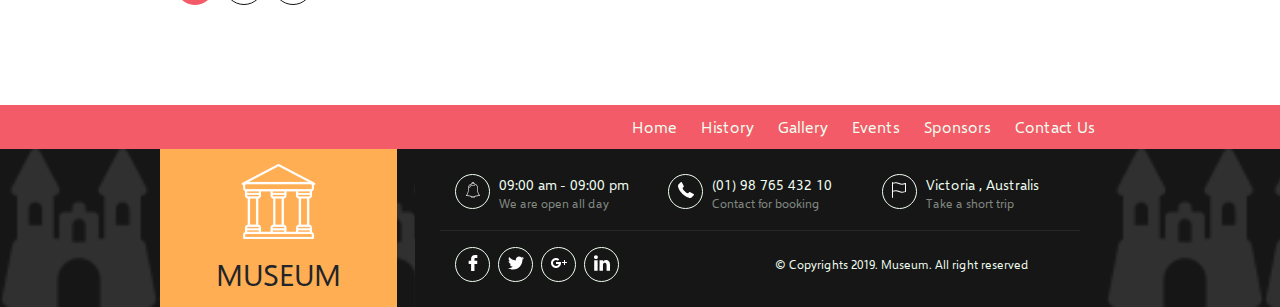
<file: blog.html>
<!DOCTYPE html>
<html lang="en">

<head>
	<meta charset="UTF-8">
	<meta name="viewport" content="width=device-width, initial-scale=1, shrink-to-fit=no">
	<link rel="icon" href="images/museum%20(2).png">
	<link type="text/css" rel="stylesheet" href="styles/css-reset.css" />
	<link type="text/css" rel="stylesheet" href="styles/style.css" />
	<link type="text/css" rel="stylesheet" href="styles/responsive.css" />
	<link type="text/css" rel="stylesheet" href="styles/bootstrap.min.css" />
	<script type="text/javascript" src="script/jquery-3.3.1.min.js"></script>
	<title>Museum</title>
</head>

<body>
	<div class="load-overlay">
		<div class="loader">
			<i></i><i></i><i></i><i></i><i></i>
		</div>
	</div>
	
	<!--up-->
	<a href=".home">
		<div class="circle">
			<img src="images/up-arrow.png">
		</div>
	</a>
	
	
	<div id="container">
		<header class="home">
			<div class="navigation screen">
				<nav class="navbar navbar-expand-lg navbar-light">
					<button class="navbar-toggler" type="button" data-toggle="collapse" data-target="#navbarTogglerDemo03" aria-controls="navbarTogglerDemo03" aria-expanded="false" aria-label="Toggle navigation">
						<img src="[data-uri]" />
						<!--<span class="navbar-toggler-icon"></span>-->
					</button>
					<a class="navbar-brand" href="index.html">
						<img src="images/logo.png" width="50">&nbsp;
						<span>MUSEUM</span>
					</a>

					<div class="collapse navbar-collapse" id="navbarTogglerDemo03">
						<ul class="navbar-nav m-auto ">
							<li class="nav-item active">
								<a class="nav-link" href="index.html">HOME</a>
							</li>
							<li class="nav-item">
								<a class="nav-link" href="pages.html">PAGES</a>
							</li>
							<li class="nav-item">
								<a class="nav-link" href="history.html">HISTORY</a>
							</li>
							<li class="nav-item">
								<a class="nav-link" href="gallery.html">GALLERY</a>
							</li>
							<li class="nav-item">
								<a class="nav-link" href="events.html">EVENTS</a>
							</li>
							<li class="nav-item">
								<a class="nav-link" href="blog.html"> BLOG</a>
							</li>
							<li class="nav-item">
								<a class="nav-link" href="contact.html">CONTACT </a>
							</li>
						</ul>

						<div class="search-nav">
							<form class="search-navigation">
								<input class="form-control" type="search" placeholder="Search" aria-label="Search">
								<img src="images/search.png" class="search">
							</form>
						</div>
					</div>
				</nav>
			</div>

			<div class="header-bg" style="background-image: url(images/header-bg-2.jpg);">
				<div class="text">
					<p>UPCOMING EVENTS</p>
					<p>Home / Our Blog</p>
				</div>

			</div>


			<div class="book screen">
				<div class="inside-book-cont">

					<div class="row">
						<div class="col-lg-3 col-md-3 col-sm-6 col-12">
							<img src="[data-uri]" width="25" />&nbsp;&nbsp;<span>OUR LOCATION</span>
							<div class="text">
								<p>7307 San Pablo Drive<br />Victoriya , Australia</p>
							</div>
						</div>
						<div class="col-lg-3 col-md-3 col-sm-6 col-12">
							<img src="[data-uri]" width="25" />&nbsp;&nbsp;<span>OPEN HOURS</span>
							<div class="text">
								<p>Everyday : 8am - 7pm<br />Sunday & Holidays Closed</p>
							</div>
						</div>
						<div class="col-lg-3 col-md-3 col-sm-6 col-12">
							<img src="[data-uri]" width="25" />&nbsp;&nbsp;<span>CURRENT EVENTS</span>
							<div class="text">
								<p>Greek Art , Stone Age story<br />Ancient painting show</p>
							</div>
						</div>
						<div class="col-lg-3 col-md-3 col-sm-6 col-12">
							<button type="button" class="btn btn-primary btn-lg">Large button</button>
						</div>

					</div>
				</div>
			</div>
		</header>

		<main>
			<div class="blog-o">
				<div class="part">
					<div class="row">
						<div class="col-lg-9">
							<div class="blog">
								<div class="row">
									<div class="col-lg-5 col-md-5">
										<div class="blog-img">
											<img src="images/img20.jpg">
										</div>
									</div>
									<div class="col-lg-7 col-md-7">
										<div class="our-blog">
											<a href="post-details.html">
												<div class="title-inform">
													<div class="date">
														<span>23 SEP</span>
													</div>
													<h2>Lorem Ipsum is simply dummy text of the printing and typesetting </h2>
												</div>

												<div class="text">
													<p>Lorem Ipsum is simply dummy text of the printing and typesetting industry. Lorem Ipsum has been the industry's standard dummy text ever since the 1500s, when an unknown printer took a galley of type and scrambled it to make a type specimen book. <span>[ ... ]</span></p>
												</div>
											</a>
										</div>

										<div class="addition">
											<div class="row">
												<span>
													<a href="#">
														<img src="images/user.png">
														<span>By Admin</span>
													</a>
												</span>

												<span>
													<a href="#">
														<img src="images/like.png">
														<span>18</span>
													</a>
												</span>

												<span>
													<a href="#">
														<img src="images/share.png">
														<span>Share</span>
													</a>
												</span>

												<span>

													<a href="#"><img src="images/fb.png"></a>
													<a href="#"><img src="images/twitter.png"></a>
													<a href="#"><img src="images/google-plus.png"></a>
													<a href="#"><img src="images/linkedin.png"></a>

												</span>
											</div>
										</div>
									</div>
								</div>
							</div>
							<!--blog-->
							<div class="blog">
								<div class="row">
									<div class="col-lg-5 col-md-5">
										<div class="blog-img">
											<img src="images/img21.jpg">
										</div>
									</div>
									<div class="col-lg-7 col-md-7">
										<div class="our-blog">
											<a href="post-details.html">
												<div class="title-inform">
													<div class="date">
														<span>23 SEP</span>
													</div>
													<h2>Lorem Ipsum is simply dummy text of the printing and typesetting </h2>
												</div>

												<div class="text">
													<p>Lorem Ipsum is simply dummy text of the printing and typesetting industry. Lorem Ipsum has been the industry's standard dummy text ever since the 1500s, when an unknown printer took a galley of type and scrambled it to make a type specimen book. <span>[ ... ]</span></p>
												</div>
											</a>
										</div>

										<div class="addition">
											<div class="row">
												<span>
													<a href="#">
														<img src="images/user.png">
														<span>By Admin</span>
													</a>
												</span>

												<span>
													<a href="#">
														<img src="images/like.png">
														<span>18</span>
													</a>
												</span>

												<span>
													<a href="#">
														<img src="images/share.png">
														<span>Share</span>
													</a>
												</span>

												<span>

													<a href="#"><img src="images/fb.png"></a>
													<a href="#"><img src="images/twitter.png"></a>
													<a href="#"><img src="images/google-plus.png"></a>
													<a href="#"><img src="images/linkedin.png"></a>

												</span>
											</div>
										</div>
									</div>
								</div>
							</div>
							<!--blog-->
							<div class="blog">
								<div class="row">
									<div class="col-lg-5 col-md-5">
										<div class="blog-img">
											<img src="images/img22.jpg">
										</div>
									</div>
									<div class="col-lg-7 col-md-7">
										<div class="our-blog">
											<a href="post-details.html">
												<div class="title-inform">
													<div class="date">
														<span>23 SEP</span>
													</div>
													<h2>Lorem Ipsum is simply dummy text of the printing and typesetting </h2>
												</div>

												<div class="text">
													<p>Lorem Ipsum is simply dummy text of the printing and typesetting industry. Lorem Ipsum has been the industry's standard dummy text ever since the 1500s, when an unknown printer took a galley of type and scrambled it to make a type specimen book. <span>[ ... ]</span></p>
												</div>
											</a>
										</div>

										<div class="addition">
											<div class="row">
												<span>
													<a href="#">
														<img src="images/user.png">
														<span>By Admin</span>
													</a>
												</span>

												<span>
													<a href="#">
														<img src="images/like.png">
														<span>18</span>
													</a>
												</span>

												<span>
													<a href="#">
														<img src="images/share.png">
														<span>Share</span>
													</a>
												</span>

												<span>

													<a href="#"><img src="images/fb.png"></a>
													<a href="#"><img src="images/twitter.png"></a>
													<a href="#"><img src="images/google-plus.png"></a>
													<a href="#"><img src="images/linkedin.png"></a>

												</span>
											</div>
										</div>
									</div>
								</div>
							</div>
							<!--blog-->
							<div class="blog">
								<div class="row">
									<div class="col-lg-5 col-md-5">
										<div class="blog-img">
											<img src="images/img23.jpg">
										</div>
									</div>
									<div class="col-lg-7 col-md-7">
										<div class="our-blog">
											<a href="post-details.html">
												<div class="title-inform">
													<div class="date">
														<span>23 SEP</span>
													</div>
													<h2>Lorem Ipsum is simply dummy text of the printing and typesetting </h2>
												</div>

												<div class="text">
													<p>Lorem Ipsum is simply dummy text of the printing and typesetting industry. Lorem Ipsum has been the industry's standard dummy text ever since the 1500s, when an unknown printer took a galley of type and scrambled it to make a type specimen book. <span>[ ... ]</span></p>
												</div>
											</a>
										</div>

										<div class="addition">
											<div class="row">
												<span>
													<a href="#">
														<img src="images/user.png">
														<span>By Admin</span>
													</a>
												</span>

												<span>
													<a href="#">
														<img src="images/like.png">
														<span>18</span>
													</a>
												</span>

												<span>
													<a href="#">
														<img src="images/share.png">
														<span>Share</span>
													</a>
												</span>

												<span>

													<a href="#"><img src="images/fb.png"></a>
													<a href="#"><img src="images/twitter.png"></a>
													<a href="#"><img src="images/google-plus.png"></a>
													<a href="#"><img src="images/linkedin.png"></a>

												</span>
											</div>
										</div>
									</div>
								</div>
							</div>
							<!--blog-->
							<div class="blog">
								<div class="row">
									<div class="col-lg-5 col-md-5">
										<div class="blog-img">
											<img src="images/img24.jpg">
										</div>
									</div>
									<div class="col-lg-7 col-md-7">
										<div class="our-blog">
											<a href="post-details.html">
												<div class="title-inform">
													<div class="date">
														<span>23 SEP</span>
													</div>
													<h2>Lorem Ipsum is simply dummy text of the printing and typesetting </h2>
												</div>

												<div class="text">
													<p>Lorem Ipsum is simply dummy text of the printing and typesetting industry. Lorem Ipsum has been the industry's standard dummy text ever since the 1500s, when an unknown printer took a galley of type and scrambled it to make a type specimen book. <span>[ ... ]</span></p>
												</div>
											</a>
										</div>

										<div class="addition">
											<div class="row">
												<span>
													<a href="#">
														<img src="images/user.png">
														<span>By Admin</span>
													</a>
												</span>

												<span>
													<a href="#">
														<img src="images/like.png">
														<span>18</span>
													</a>
												</span>

												<span>
													<a href="#">
														<img src="images/share.png">
														<span>Share</span>
													</a>
												</span>

												<span>

													<a href="#"><img src="images/fb.png"></a>
													<a href="#"><img src="images/twitter.png"></a>
													<a href="#"><img src="images/google-plus.png"></a>
													<a href="#"><img src="images/linkedin.png"></a>

												</span>
											</div>
										</div>
									</div>
								</div>
							</div>
							<!--blog-->

							<div class="prevNext">
								<div class="page-blog active-page">
									<a href="#"><span>1</span></a>
								</div>
								<div class="page-blog">
									<a href="#"><span>2</span></a>
								</div>
								<div class="page-blog">
									<a href="#"><span>3</span></a>
								</div>
							</div>
						</div>




						<div class="col-lg-3">
							<div class="side-bar">
								<div class="input-group mb-3 search-side-bar">
									<input type="text" class="form-control" placeholder="Search" aria-label="Search" aria-describedby="button-addon2">
									<div class="input-group-append">
										<button class="btn btn-outline-secondary" type="button" id="button-addon2"><img src="images/search%20(2).png" alt=""></button>
									</div>
								</div>

								<div class="side-bar-part">
									<div class="title-side-bar">
										<div class="icon-title">
											<img src="images/exchange.png" alt="">
										</div>
										<div class="name-part">
											<span>Latest Updates</span>
										</div>
									</div>

									<div class="f-box">
										<div>
											<img src="images/img-1.jpg">
										</div>

										<div>
											<p>Lorem Ipsum has been the industry's standard dummy </p>
										</div>
									</div>

									<div class="f-box">
										<div>
											<img src="images/img-2.png">
										</div>

										<div>
											<p>Lorem Ipsum has been the industry's standard dummy </p>
										</div>
									</div>

									<div class="f-box">
										<div>
											<img src="images/img-3.jpg">
										</div>

										<div>
											<p>Lorem Ipsum has been the industry's standard dummy </p>
										</div>
									</div>

									<div class="f-box">
										<div>
											<img src="images/img4.jpeg">
										</div>

										<div>
											<p>Lorem Ipsum has been the industry's standard dummy </p>
										</div>
									</div>
								</div>
								<!--side-bar-part-->

								<div class="side-bar-part">
									<div class="title-side-bar">
										<div class="icon-title">
											<img src="images/backend.png" alt="">
										</div>
										<div class="name-part">
											<span>Categories</span>
										</div>
									</div>

									<ul>
										<li>
											<img src="[data-uri]" />&nbsp;<span>Lorem Ipsum</span>

											<div class="dropdown">
												<ul>
													<li><a href="#">Lorem Ipsum</a></li>
													<li><a href="#">Lorem Ipsum</a></li>
													<li><a href="#">Lorem Ipsum</a></li>
													<li><a href="#">Lorem Ipsum</a></li>
												</ul>
											</div>
										</li>

										<li>
											<img src="[data-uri]" />&nbsp;<span>Lorem Ipsum</span>

											<div class="dropdown">
												<ul>
													<li><a href="#">Lorem Ipsum</a></li>
													<li><a href="#">Lorem Ipsum</a></li>
													<li><a href="#">Lorem Ipsum</a></li>
													<li><a href="#">Lorem Ipsum</a></li>
												</ul>
											</div>
										</li>
										<li>
											<img src="[data-uri]" />&nbsp;<span>Lorem Ipsum</span>

											<div class="dropdown">
												<ul>
													<li><a href="#">Lorem Ipsum</a></li>
													<li><a href="#">Lorem Ipsum</a></li>
													<li><a href="#">Lorem Ipsum</a></li>
													<li><a href="#">Lorem Ipsum</a></li>
												</ul>
											</div>
										</li>
										<li>
											<img src="[data-uri]" />&nbsp;<span>Lorem Ipsum</span>

											<div class="dropdown">
												<ul>
													<li><a href="#">Lorem Ipsum</a></li>
													<li><a href="#">Lorem Ipsum</a></li>
													<li><a href="#">Lorem Ipsum</a></li>
													<li><a href="#">Lorem Ipsum</a></li>
												</ul>
											</div>
										</li>
										<li>
											<img src="[data-uri]" />&nbsp;<span>Lorem Ipsum</span>

											<div class="dropdown">
												<ul>
													<li><a href="#">Lorem Ipsum</a></li>
													<li><a href="#">Lorem Ipsum</a></li>
													<li><a href="#">Lorem Ipsum</a></li>
													<li><a href="#">Lorem Ipsum</a></li>
												</ul>
											</div>
										</li>
									</ul>
								</div>
								<!--side-bar-part-->

								<div class="side-bar-part">
									<div class="title-side-bar">
										<div class="icon-title">
											<img src="images/megaphone.png" alt="">
										</div>
										<div class="name-part">
											<span>Upcoming Events</span>
										</div>
									</div>

									<div class="f-box">
										<div class="side-bar-date">
											<span>20 july</span>
										</div>

										<div>
											<p>Lorem Ipsum has been the industry's standard dummy</p>
										</div>
									</div>

									<div class="f-box">
										<div class="side-bar-date">
											<span>20 july</span>
										</div>

										<div>
											<p>Lorem Ipsum has been the industry's standard dummy</p>
										</div>
									</div>

									<div class="f-box">
										<div class="side-bar-date">
											<span>20 july</span>
										</div>

										<div>
											<p>Lorem Ipsum has been the industry's standard dummy</p>
										</div>
									</div>

									<div class="f-box">
										<div class="side-bar-date">
											<span>20 july</span>
										</div>

										<div>
											<p>Lorem Ipsum has been the industry's standard dummy</p>
										</div>
									</div>
								</div>
								<!--side-bar-part-->

								<div class="side-bar-part">
									<div class="advertisement">
										<p>PLACE YOUR <span>ADVERTISEMENTS HERE</span></p>
									</div>
								</div>


							</div>
							<!--side-bar-part-->
						</div>
					</div>
				</div>
			</div>
			<!--blog-o-->

		</main>

		<footer>
			<div class="top-footer">
				<div class="part screen">
					<div class="row">
						<div class="col-lg-3 col-12">
							<!--<div class="footer-logo"></div>-->
						</div>
						<div class="col-lg-9 col-12">
							<ul>
								<li><a href="index.html">Home</a></li>
								<li><a href="history.html">History</a></li>
								<li><a href="gallery.html">Gallery</a></li>
								<li><a href="events.html">Events</a></li>
								<li><a href="pages.html">Sponsors</a></li>
								<li><a href="contact.html">Contact Us</a></li>
							</ul>
						</div>
					</div>
				</div>
			</div>

			<div class="first-container">
				<div class="inform-footer screen">
					<div class="part">

						<div class="footer-logo">
							<img src="images/logo.png" alt="">
							<p>MUSEUM</p>
						</div>
						<div class="row">
							<div class="col-lg-3 col-md-12">

							</div>
							<div class="col-lg-9 col-sm-12">
								<div class="inform-container">
									<div class="row">
										<div class="col-lg-4 col-sm-6">
											<div class="circle-img">
												<img src="[data-uri]" />

											</div>

											<div class="inform">
												<p>09:00 am - 09:00 pm</p>
												<p>We are open all day</p>
											</div>
										</div>
										<div class="col-lg-4 col-sm-6">
											<div class="circle-img">
												<img src="[data-uri]" />

											</div>
											<div class="inform">
												<p>(01) 98 765 432 10</p>
												<p>Contact for booking</p>
											</div>
										</div>
										<div class="col-lg-4 col-sm-6">
											<div class="circle-img">
												<img src="[data-uri]" />

											</div>
											<div class="inform">
												<p>Victoria , Australis</p>
												<p>Take a short trip</p>
											</div>


										</div>
										<hr />
									</div>

									<div class="row social">
										<div class="col-lg-6">
											<div class="circle-img">
												<img src="[data-uri]" />
											</div>&nbsp;
											<div class="circle-img">
												<img src="[data-uri]" />
											</div>&nbsp;

											<div class="circle-img">
												<img src="[data-uri]" />
											</div>&nbsp;

											<div class="circle-img">
												<img src="[data-uri]" />
											</div>&nbsp;
										</div>
										<div class="col-lg-6">
											<div class="copyright">
												<p>&copy; Copyrights 2019. <span>Museum. All right reserved</span></p>
											</div>

										</div>
									</div>
								</div>
							</div>

						</div>

					</div>
				</div>
			</div>


		</footer>




	</div>



	<script type="text/javascript" src="script/isotope-docs.min.js"></script>
	<script type="text/javascript" src="script/bootstrap.min.js"></script>
	<script type="text/javascript" src="script/script.js"></script>
</body>

</html>
</file>
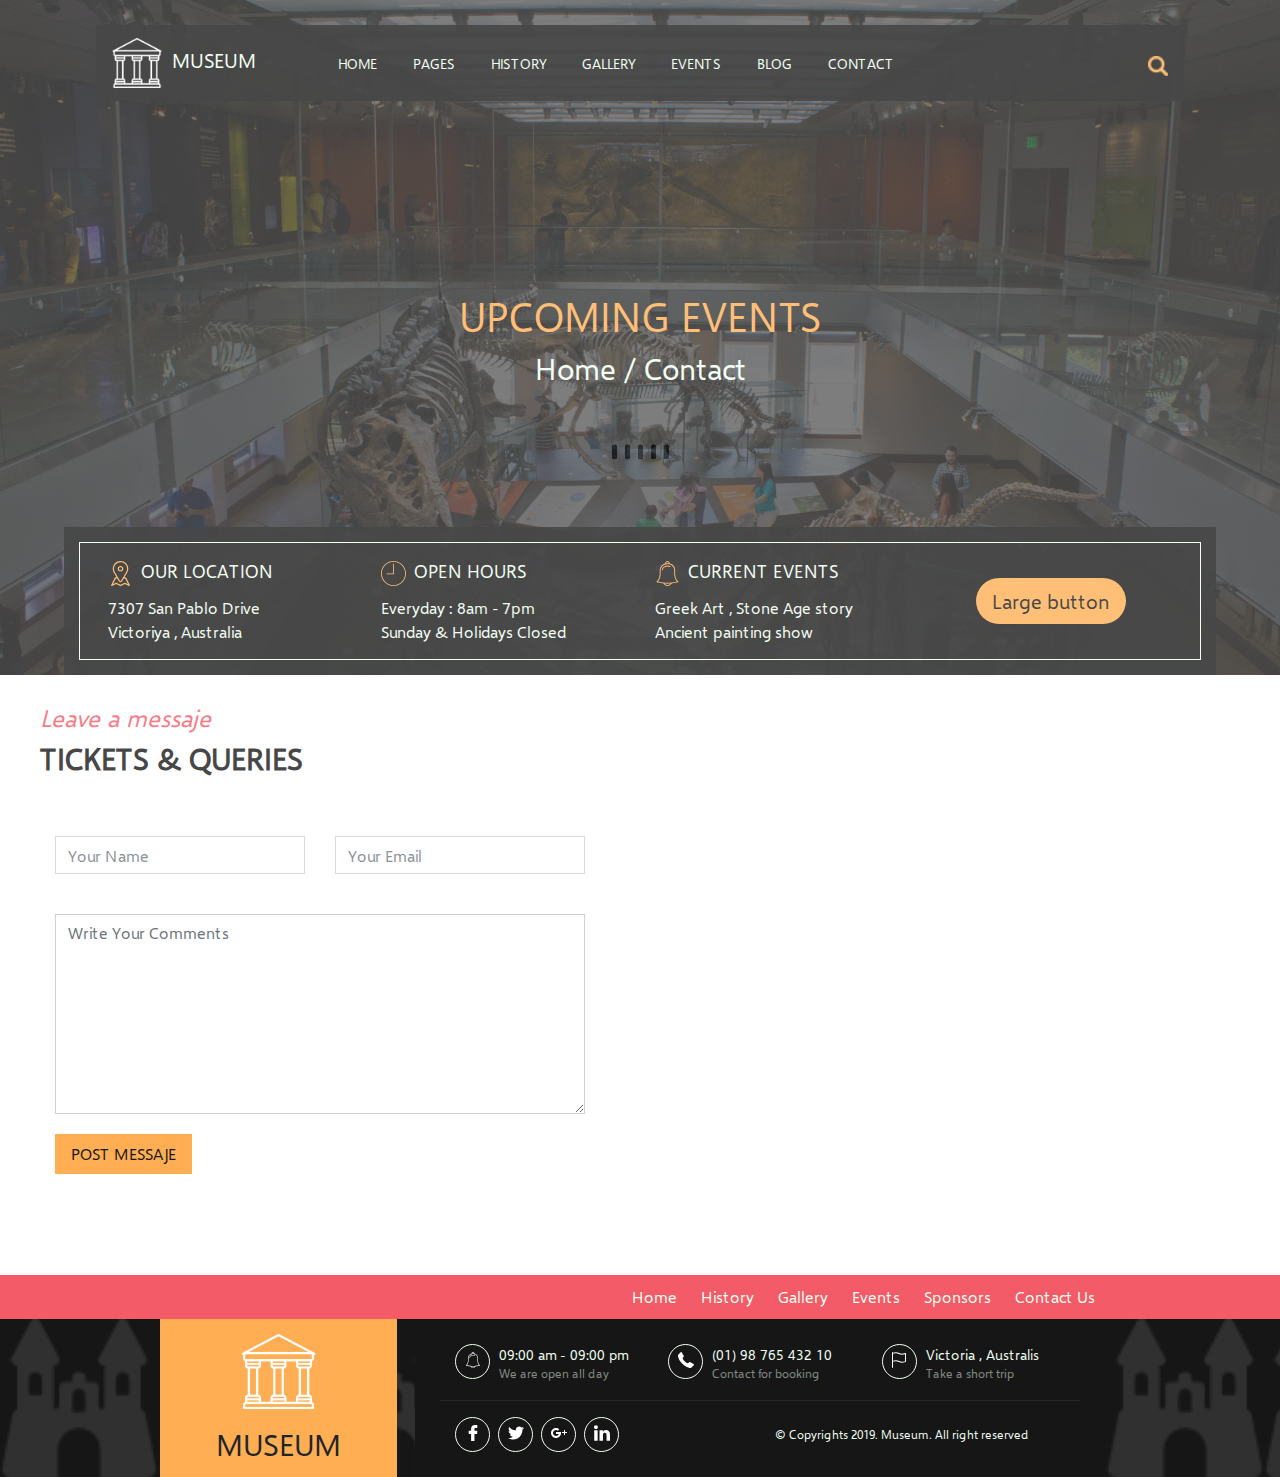
<file: contact.html>
<!DOCTYPE html>
<html lang="en">

<head>
	<meta charset="UTF-8">
	<meta name="viewport" content="width=device-width, initial-scale=1, shrink-to-fit=no">
	<link rel="icon" href="images/museum%20(2).png">
	<link type="text/css" rel="stylesheet" href="styles/css-reset.css" />
	<link type="text/css" rel="stylesheet" href="styles/style.css" />
	<link type="text/css" rel="stylesheet" href="styles/responsive.css" />
	<link type="text/css" rel="stylesheet" href="styles/bootstrap.min.css" />
	<script type="text/javascript" src="script/jquery-3.3.1.min.js"></script>
	<title>Museum</title>
</head>

<body>
	<div class="load-overlay">
		<div class="loader">
			<i></i><i></i><i></i><i></i><i></i>
		</div>
	</div>
	<!--up-->
	<a href=".home">
		<div class="circle">
			<img src="images/up-arrow.png">
		</div>
	</a>
	
	
	<div id="container">
		<header class="home">
			<div class="navigation screen">
				<nav class="navbar navbar-expand-lg navbar-light">
					<button class="navbar-toggler" type="button" data-toggle="collapse" data-target="#navbarTogglerDemo03" aria-controls="navbarTogglerDemo03" aria-expanded="false" aria-label="Toggle navigation">
						<img src="[data-uri]" />
						<!--<span class="navbar-toggler-icon"></span>-->
					</button>
					<a class="navbar-brand" href="index.html">
						<img src="images/logo.png" width="50">&nbsp;
						<span>MUSEUM</span>
					</a>

					<div class="collapse navbar-collapse" id="navbarTogglerDemo03">
						<ul class="navbar-nav m-auto ">
							<li class="nav-item active">
								<a class="nav-link" href="index.html">HOME</a>
							</li>
							<li class="nav-item">
								<a class="nav-link" href="pages.html">PAGES</a>
							</li>
							<li class="nav-item">
								<a class="nav-link" href="history.html">HISTORY</a>
							</li>
							<li class="nav-item">
								<a class="nav-link" href="gallery.html">GALLERY</a>
							</li>
							<li class="nav-item">
								<a class="nav-link" href="events.html">EVENTS</a>
							</li>
							<li class="nav-item">
								<a class="nav-link" href="blog.html"> BLOG</a>
							</li>
							<li class="nav-item">
								<a class="nav-link" href="contact.html">CONTACT </a>
							</li>
						</ul>

						<div class="search-nav">
							<form class="search-navigation">
								<input class="form-control" type="search" placeholder="Search" aria-label="Search">
								<img src="images/search.png" class="search">
							</form>
						</div>
					</div>
				</nav>
			</div>

			<div class="header-bg" style="background-image: url(images/header-bg-2.jpg);">
				<div class="text">
					<p>UPCOMING EVENTS</p>
					<p>Home / Contact</p>
				</div>

			</div>


			<div class="book screen">
				<div class="inside-book-cont">

					<div class="row">
						<div class="col-lg-3 col-md-3 col-sm-6 col-12">
							<img src="[data-uri]" width="25" />&nbsp;&nbsp;<span>OUR LOCATION</span>
							<div class="text">
								<p>7307 San Pablo Drive<br />Victoriya , Australia</p>
							</div>
						</div>
						<div class="col-lg-3 col-md-3 col-sm-6 col-12">
							<img src="[data-uri]" width="25" />&nbsp;&nbsp;<span>OPEN HOURS</span>
							<div class="text">
								<p>Everyday : 8am - 7pm<br />Sunday & Holidays Closed</p>
							</div>
						</div>
						<div class="col-lg-3 col-md-3 col-sm-6 col-12">
							<img src="[data-uri]" width="25" />&nbsp;&nbsp;<span>CURRENT EVENTS</span>
							<div class="text">
								<p>Greek Art , Stone Age story<br />Ancient painting show</p>
							</div>
						</div>
						<div class="col-lg-3 col-md-3 col-sm-6 col-12">
							<button type="button" class="btn btn-primary btn-lg">Large button</button>
						</div>

					</div>
				</div>
			</div>
		</header>

		<main>
			<div class="contact">
				<div class="row">
					<div class="col-lg-6">
						<div class="form-side">
							<div class="part-title">
								<p>Leave a messaje</p>
								<p>TICKETS & QUERIES</p>
							</div>
							<form>
								<div class="row">
									<div class="col-lg-6 col-md-6 col-12">
										<input type="text" class="form-control" placeholder="Your Name">
									</div>
									<div class="col-lg-6 col-md-6 col-12">
										<input type="text" class="form-control" placeholder="Your Email">
									</div>
									<div class="col-lg-12">
										<div class="form-group">
											<textarea class="form-control" id="exampleFormControlTextarea1" placeholder="Write Your Comments"></textarea>
										</div>
									</div>

									<div class="col-lg-12">
										<button type="button" class="btn btn-primary btn-lg">POST MESSAJE</button>
									</div>
								</div>
							</form>
						</div>
						<!--class="form-side"-->
					</div>
					<div class="col-lg-6">
						<div class="mp">
							<div style="overflow:hidden;width: 100%;height: 600px;"><iframe src="https://maps.google.com/maps?width=700&amp;height=440&amp;hl=en&amp;q=Victoria%20Australia+(museum)&amp;ie=UTF8&amp;t=&amp;z=11&amp;iwloc=B&amp;output=embed" frameborder="0" scrolling="no" marginheight="0" marginwidth="0" style="width: 100%; height: 100%;"></iframe>
							</div>
						</div>
					</div>
				</div>
				<!--class="row"-->


			</div>
		</main>

		<footer style="margin:0;">
			<div class="top-footer">
				<div class="part screen">
					<div class="row">
						<div class="col-lg-3 col-12">
							<!--<div class="footer-logo"></div>-->
						</div>
						<div class="col-lg-9 col-12">
							<ul>
								<li><a href="index.html">Home</a></li>
								<li><a href="history.html">History</a></li>
								<li><a href="gallery.html">Gallery</a></li>
								<li><a href="events.html">Events</a></li>
								<li><a href="pages.html">Sponsors</a></li>
								<li><a href="contact.html">Contact Us</a></li>
							</ul>
						</div>
					</div>
				</div>
			</div>

			<div class="first-container">
				<div class="inform-footer screen">
					<div class="part">

						<div class="footer-logo">
							<img src="images/logo.png" alt="">
							<p>MUSEUM</p>
						</div>
						<div class="row">
							<div class="col-lg-3 col-md-12">

							</div>
							<div class="col-lg-9 col-sm-12">
								<div class="inform-container">
									<div class="row">
										<div class="col-lg-4 col-sm-6">
											<div class="circle-img">
												<img src="[data-uri]" />

											</div>

											<div class="inform">
												<p>09:00 am - 09:00 pm</p>
												<p>We are open all day</p>
											</div>
										</div>
										<div class="col-lg-4 col-sm-6">
											<div class="circle-img">
												<img src="[data-uri]" />

											</div>
											<div class="inform">
												<p>(01) 98 765 432 10</p>
												<p>Contact for booking</p>
											</div>
										</div>
										<div class="col-lg-4 col-sm-6">
											<div class="circle-img">
												<img src="[data-uri]" />

											</div>
											<div class="inform">
												<p>Victoria , Australis</p>
												<p>Take a short trip</p>
											</div>


										</div>
										<hr />
									</div>

									<div class="row social">
										<div class="col-lg-6">
											<div class="circle-img">
												<img src="[data-uri]" />
											</div>&nbsp;
											<div class="circle-img">
												<img src="[data-uri]" />
											</div>&nbsp;

											<div class="circle-img">
												<img src="[data-uri]" />
											</div>&nbsp;

											<div class="circle-img">
												<img src="[data-uri]" />
											</div>&nbsp;
										</div>
										<div class="col-lg-6">
											<div class="copyright">
												<p>&copy; Copyrights 2019. <span>Museum. All right reserved</span></p>
											</div>

										</div>
									</div>
								</div>
							</div>

						</div>

					</div>
				</div>
			</div>


		</footer>
	</div>










	<script type="text/javascript" src="script/isotope-docs.min.js"></script>
	<script type="text/javascript" src="script/bootstrap.min.js"></script>
	<script type="text/javascript" src="script/script.js"></script>

</body>

</html>
</file>
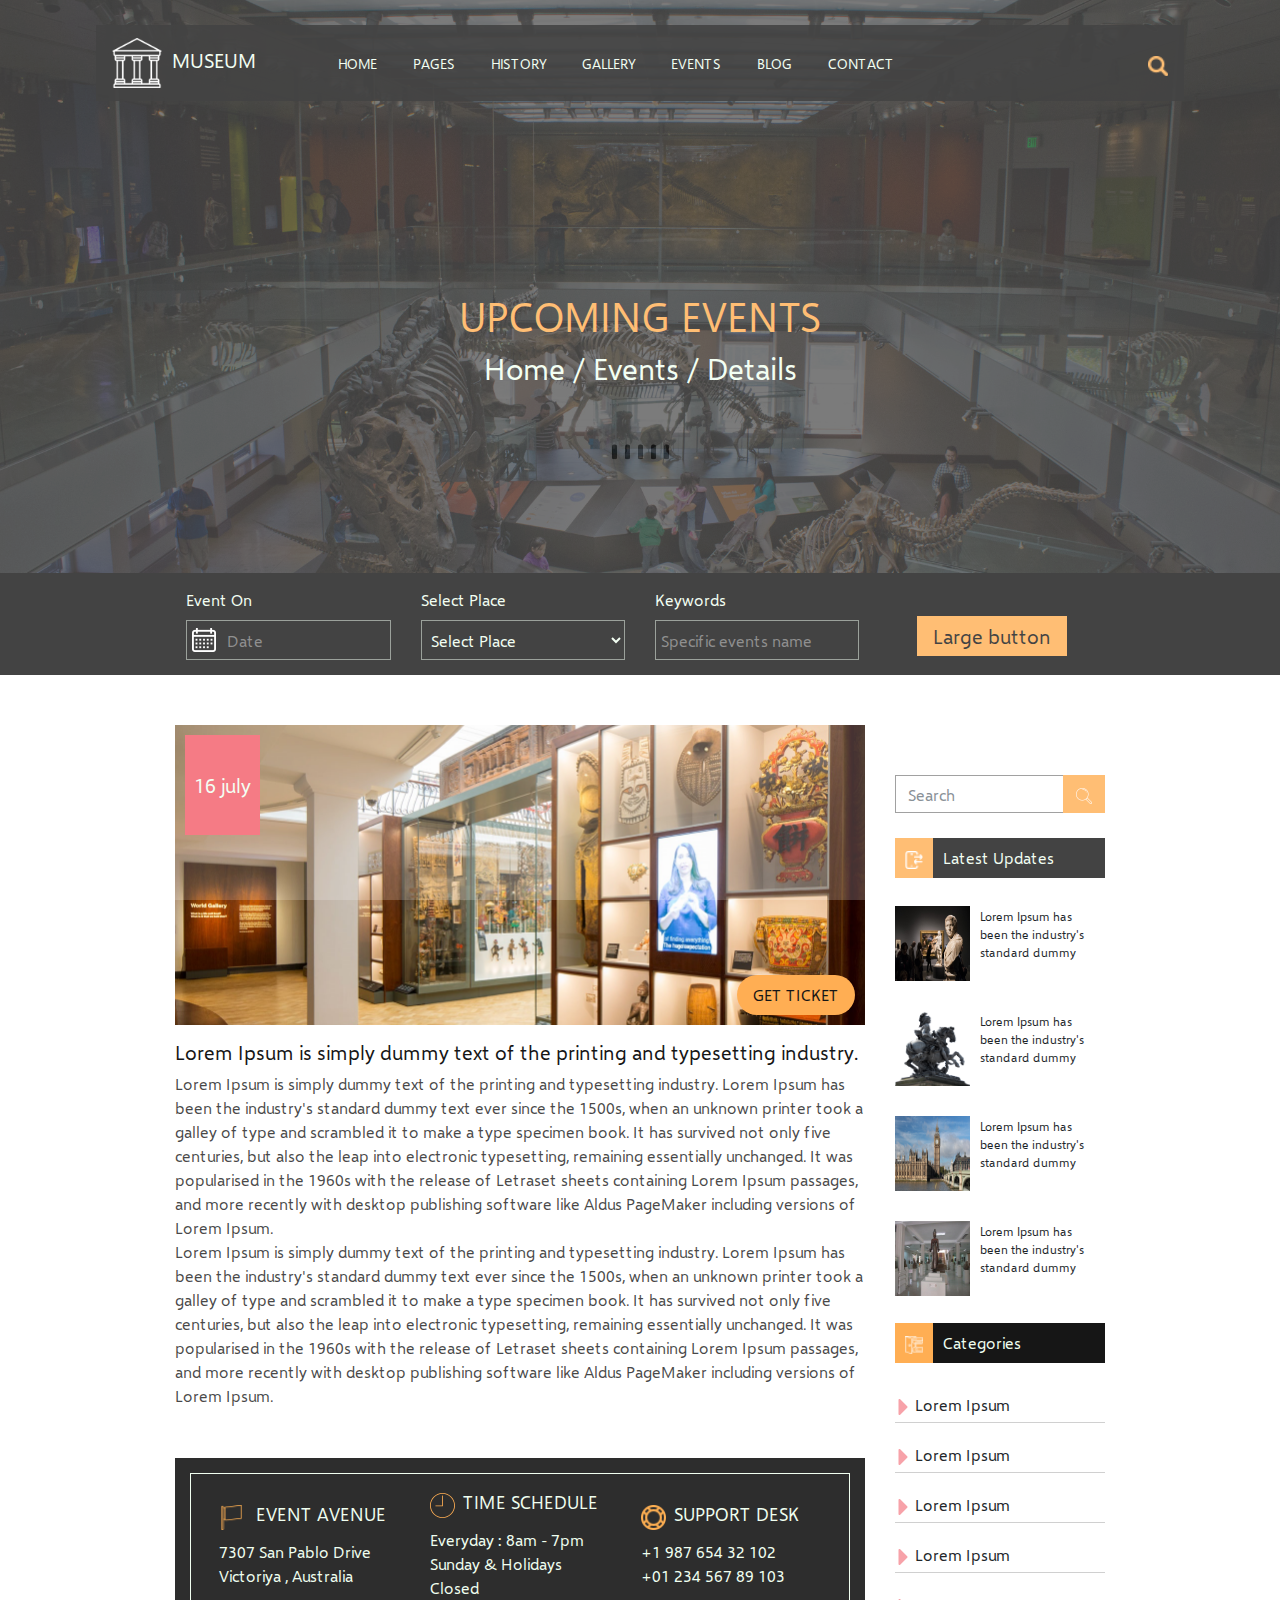
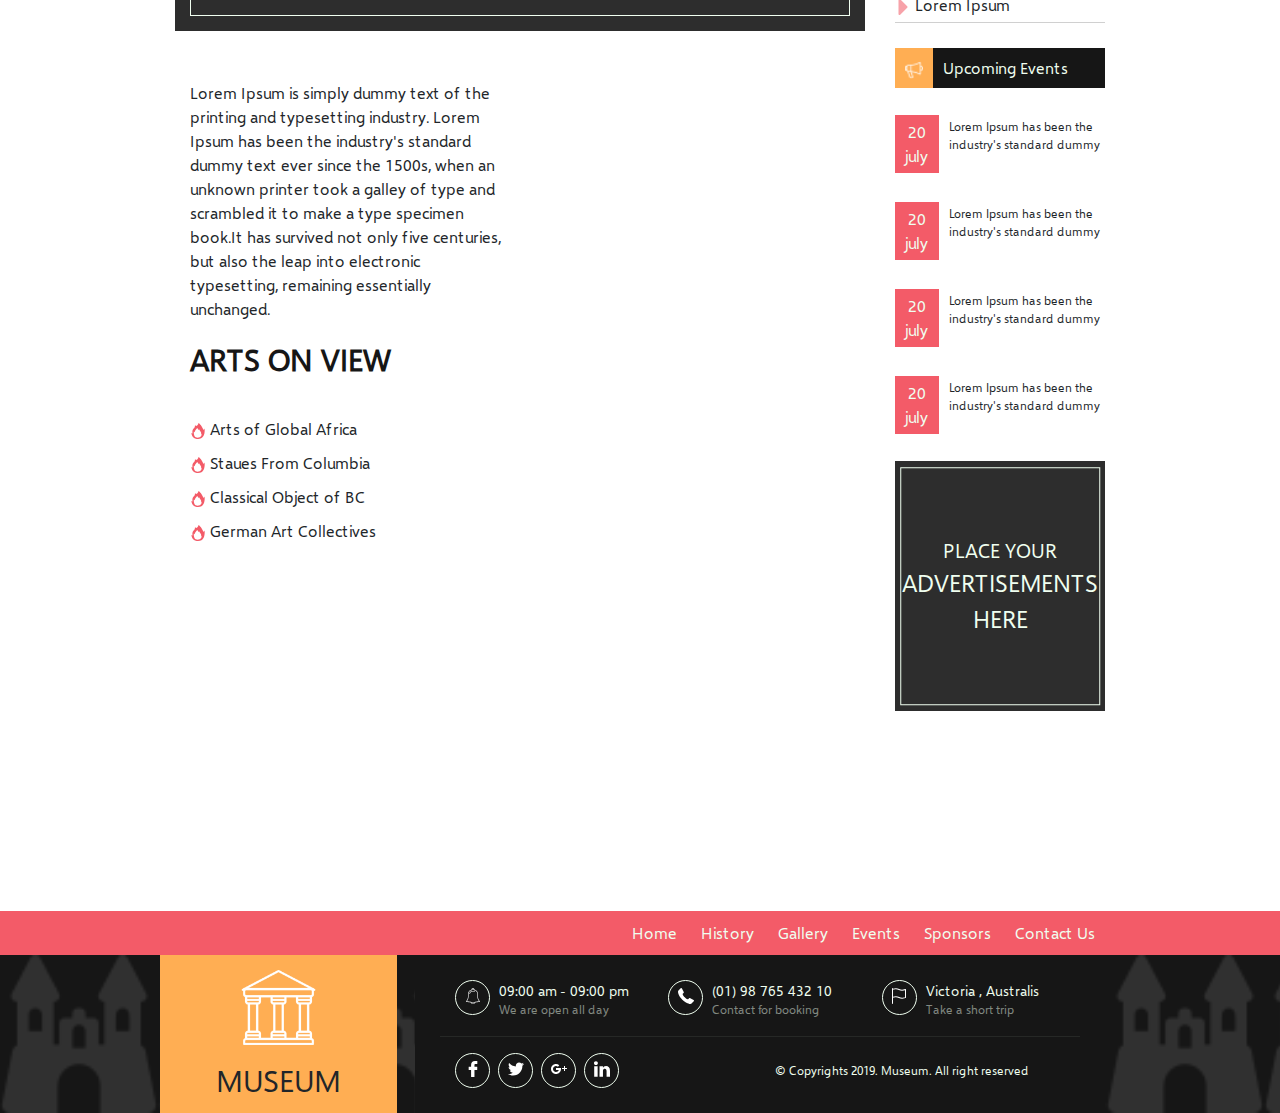
<file: events-detail.html>
<!DOCTYPE html>
<html lang="en">

<head>
	<meta charset="UTF-8">
	<meta name="viewport" content="width=device-width, initial-scale=1, shrink-to-fit=no">
	<link rel="icon" href="images/museum%20(2).png">
	<link type="text/css" rel="stylesheet" href="styles/css-reset.css" />
	<link type="text/css" rel="stylesheet" href="styles/style.css" />
	<link type="text/css" rel="stylesheet" href="styles/responsive.css" />
	<link type="text/css" rel="stylesheet" href="styles/bootstrap.min.css" />
	<script type="text/javascript" src="script/jquery-3.3.1.min.js"></script>
	<title>Museum</title>
</head>

<body>
	<div class="load-overlay">
		<div class="loader">
			<i></i><i></i><i></i><i></i><i></i>
		</div>
	</div>
	
	<!--up-->
	<a href=".home">
		<div class="circle">
			<img src="images/up-arrow.png">
		</div>
	</a>

	<div id="container">
		<header class="home">
			<div class="navigation screen">
				<nav class="navbar navbar-expand-lg navbar-light">
					<button class="navbar-toggler" type="button" data-toggle="collapse" data-target="#navbarTogglerDemo03" aria-controls="navbarTogglerDemo03" aria-expanded="false" aria-label="Toggle navigation">
						<img src="[data-uri]" />
						<!--<span class="navbar-toggler-icon"></span>-->
					</button>
					<a class="navbar-brand" href="#">
						<img src="images/logo.png" width="50">&nbsp;
						<span>MUSEUM</span>
					</a>

					<div class="collapse navbar-collapse" id="navbarTogglerDemo03">
						<ul class="navbar-nav m-auto ">
							<li class="nav-item active">
								<a class="nav-link" href="index.html">HOME</a>
							</li>
							<li class="nav-item">
								<a class="nav-link" href="pages.html">PAGES</a>
							</li>
							<li class="nav-item">
								<a class="nav-link" href="history.html">HISTORY</a>
							</li>
							<li class="nav-item">
								<a class="nav-link" href="gallery.html">GALLERY</a>
							</li>
							<li class="nav-item">
								<a class="nav-link" href="events.html">EVENTS</a>
							</li>
							<li class="nav-item">
								<a class="nav-link" href="blog.html"> BLOG</a>
							</li>
							<li class="nav-item">
								<a class="nav-link" href="contact.html">CONTACT </a>
							</li>
						</ul>

						<div class="search-nav">
							<form class="search-navigation">
								<input class="form-control" type="search" placeholder="Search" aria-label="Search">
								<img src="images/search.png" class="search">
							</form>
						</div>
					</div>
				</nav>
			</div>

			<div class="header-bg" style="background-image: url(images/header-bg-2.jpg);">
				<div class="text">
					<p>UPCOMING EVENTS</p>
					<p>Home / Events / Details</p>
				</div>

			</div>


			<div class="find">
				<div class="part">
					<div class="row">
						<div class="col-lg-3 col-md-3 col-sm-6 col-12">
							<label>Event On</label>
							<input placeholder="Date" class="textbox-n" type="text" onfocus="(this.type='date')" id="date">
						</div>


						<div class="col-lg-3 col-md-3 col-sm-6 col-12">
							<label>Select Place</label>
							<select name="" id="">
								<option disabled selected value="">Select Place</option>
								<option value="">f</option>
								<option value="">v</option>
							</select>
						</div>
						<div class="col-lg-3 col-md-3 col-sm-6 col-12">
							<label>Keywords</label>
							<input type="text" placeholder="Specific events name">
						</div>

						<div class="col-lg-3 col-md-3 col-sm-6 col-12">
							<label></label>
							<button type="button" class="btn btn-primary btn-lg">Large button</button>
						</div>
					</div>
				</div>
			</div>
		</header>

		<main>
			<div class="events-detail">
				<div class="part">
					<div class="row">
						<div class="col-lg-9 col-md-12">
							<div class="new">
								<div class="img-new" style="background-image: url(images/img16.jpg);">
									<div class="date2">
										<span>16 july</span>
									</div>
									<a href="#"><button type="button" class="btn btn-primary btn-lg my-btn">GET TICKET</button></a>
								</div>

								<div class="date">
									<div class="content">
										<h2>Lorem Ipsum is simply dummy text of the printing and typesetting industry. </h2>
										<p>Lorem Ipsum is simply dummy text of the printing and typesetting industry. Lorem Ipsum has been the industry's standard dummy text ever since the 1500s, when an unknown printer took a galley of type and scrambled it to make a type specimen book. It has survived not only five centuries, but also the leap into electronic typesetting, remaining essentially unchanged. It was popularised in the 1960s with the release of Letraset sheets containing Lorem Ipsum passages, and more recently with desktop publishing software like Aldus PageMaker including versions of Lorem Ipsum.<br />Lorem Ipsum is simply dummy text of the printing and typesetting industry. Lorem Ipsum has been the industry's standard dummy text ever since the 1500s, when an unknown printer took a galley of type and scrambled it to make a type specimen book. It has survived not only five centuries, but also the leap into electronic typesetting, remaining essentially unchanged. It was popularised in the 1960s with the release of Letraset sheets containing Lorem Ipsum passages, and more recently with desktop publishing software like Aldus PageMaker including versions of Lorem Ipsum.</p>
									</div>

								</div>
							</div>

							<div class="book screen">
								<div class="inside-book-cont">

									<div class="row">
										<div class="col-lg-4 col-md-4 col-sm-6 col-12">
											<img src="images/flag.png" width="25"> &nbsp;&nbsp;<span>EVENT AVENUE</span>
											<div class="text">
												<p>7307 San Pablo Drive<br />Victoriya , Australia</p>
											</div>
										</div>
										<div class="col-lg-4 col-md-4 col-sm-6 col-12">
											<img src="[data-uri]" width="25" />&nbsp;&nbsp;<span>TIME SCHEDULE</span>
											<div class="text">
												<p>Everyday : 8am - 7pm<br />Sunday & Holidays Closed</p>
											</div>
										</div>
										<div class="col-lg-4 col-md-4 col-sm-6 col-12">
											<img src="images/lifeguard.png" width="25">&nbsp;&nbsp;<span>SUPPORT DESK</span>
											<div class="text">
												<p>+1 987 654 32 102<br />+01 234 567 89 103</p>
											</div>
										</div>
									</div>
								</div>
							</div>

							<div class="row">
								<div class="col-lg-6 col-md-6">
									<p>Lorem Ipsum is simply dummy text of the printing and typesetting industry. Lorem Ipsum has been the industry's standard dummy text ever since the 1500s, when an unknown printer took a galley of type and scrambled it to make a type specimen book.It has survived not only five centuries, but also the leap into electronic typesetting, remaining essentially unchanged.</p>

									<div class="part-title">
										<p></p>
										<p>ARTS ON VIEW</p>
									</div>

									<ul>
										<li>
											<img src="[data-uri]" />&nbsp;<span>Arts of Global Africa</span>
										</li>
										<li>
											<img src="[data-uri]" />&nbsp;<span>Staues From Columbia</span>
										</li>
										<li>
											<img src="[data-uri]" />&nbsp;<span>Classical Object of BC</span>
										</li>
										<li>
											<img src="[data-uri]" />&nbsp;<span>German Art Collectives</span>
										</li>
									</ul>
								</div>
								<div class="col-lg-6 col-md-6">
									<div style="overflow:hidden;width: 100%;height: 440px;"><iframe src="https://maps.google.com/maps?width=700&amp;height=440&amp;hl=en&amp;q=Victoria%20Australia+(museum)&amp;ie=UTF8&amp;t=&amp;z=11&amp;iwloc=B&amp;output=embed" frameborder="0" scrolling="no" marginheight="0" marginwidth="0" style="width: 100%; height: 100%;"></iframe>

									</div><br />

								</div>
							</div>
						</div>
						<div class="col-lg-3 col-md-12">
							<div class="side-bar">
								<div class="input-group mb-3 search-side-bar">
									<input type="text" class="form-control" placeholder="Search" aria-label="Search" aria-describedby="button-addon2">
									<div class="input-group-append">
										<button class="btn btn-outline-secondary" type="button" id="button-addon2"><img src="images/search%20(2).png" alt=""></button>
									</div>
								</div>

								<div class="side-bar-part">
									<div class="title-side-bar">
										<div class="icon-title">
											<img src="images/exchange.png" alt="">
										</div>
										<div class="name-part">
											<span>Latest Updates</span>
										</div>
									</div>

									<div class="f-box">
										<div>
											<img src="images/img-1.jpg">
										</div>

										<div>
											<p>Lorem Ipsum has been the industry's standard dummy </p>
										</div>
									</div>

									<div class="f-box">
										<div>
											<img src="images/img-2.png">
										</div>

										<div>
											<p>Lorem Ipsum has been the industry's standard dummy </p>
										</div>
									</div>

									<div class="f-box">
										<div>
											<img src="images/img-3.jpg">
										</div>

										<div>
											<p>Lorem Ipsum has been the industry's standard dummy </p>
										</div>
									</div>

									<div class="f-box">
										<div>
											<img src="images/img4.jpeg">
										</div>

										<div>
											<p>Lorem Ipsum has been the industry's standard dummy </p>
										</div>
									</div>
								</div>
								<!--side-bar-part-->

								<div class="side-bar-part">
									<div class="title-side-bar">
										<div class="icon-title">
											<img src="images/backend.png" alt="">
										</div>
										<div class="name-part">
											<span>Categories</span>
										</div>
									</div>

									<ul>
										<li>
											<img src="[data-uri]" />&nbsp;<span>Lorem Ipsum</span>

											<div class="dropdown">
												<ul>
													<li><a href="#">Lorem Ipsum</a></li>
													<li><a href="#">Lorem Ipsum</a></li>
													<li><a href="#">Lorem Ipsum</a></li>
													<li><a href="#">Lorem Ipsum</a></li>
												</ul>
											</div>
										</li>

										<li>
											<img src="[data-uri]" />&nbsp;<span>Lorem Ipsum</span>

											<div class="dropdown">
												<ul>
													<li><a href="#">Lorem Ipsum</a></li>
													<li><a href="#">Lorem Ipsum</a></li>
													<li><a href="#">Lorem Ipsum</a></li>
													<li><a href="#">Lorem Ipsum</a></li>
												</ul>
											</div>
										</li>
										<li>
											<img src="[data-uri]" />&nbsp;<span>Lorem Ipsum</span>

											<div class="dropdown">
												<ul>
													<li><a href="#">Lorem Ipsum</a></li>
													<li><a href="#">Lorem Ipsum</a></li>
													<li><a href="#">Lorem Ipsum</a></li>
													<li><a href="#">Lorem Ipsum</a></li>
												</ul>
											</div>
										</li>
										<li>
											<img src="[data-uri]" />&nbsp;<span>Lorem Ipsum</span>

											<div class="dropdown">
												<ul>
													<li><a href="#">Lorem Ipsum</a></li>
													<li><a href="#">Lorem Ipsum</a></li>
													<li><a href="#">Lorem Ipsum</a></li>
													<li><a href="#">Lorem Ipsum</a></li>
												</ul>
											</div>
										</li>
										<li>
											<img src="[data-uri]" />&nbsp;<span>Lorem Ipsum</span>

											<div class="dropdown">
												<ul>
													<li><a href="#">Lorem Ipsum</a></li>
													<li><a href="#">Lorem Ipsum</a></li>
													<li><a href="#">Lorem Ipsum</a></li>
													<li><a href="#">Lorem Ipsum</a></li>
												</ul>
											</div>
										</li>
									</ul>
								</div>
								<!--side-bar-part-->

								<div class="side-bar-part">
									<div class="title-side-bar">
										<div class="icon-title">
											<img src="images/megaphone.png" alt="">
										</div>
										<div class="name-part">
											<span>Upcoming Events</span>
										</div>
									</div>

									<div class="f-box">
										<div class="side-bar-date">
											<span>20 july</span>
										</div>

										<div>
											<p>Lorem Ipsum has been the industry's standard dummy</p>
										</div>
									</div>

									<div class="f-box">
										<div class="side-bar-date">
											<span>20 july</span>
										</div>

										<div>
											<p>Lorem Ipsum has been the industry's standard dummy</p>
										</div>
									</div>

									<div class="f-box">
										<div class="side-bar-date">
											<span>20 july</span>
										</div>

										<div>
											<p>Lorem Ipsum has been the industry's standard dummy</p>
										</div>
									</div>

									<div class="f-box">
										<div class="side-bar-date">
											<span>20 july</span>
										</div>

										<div>
											<p>Lorem Ipsum has been the industry's standard dummy</p>
										</div>
									</div>
								</div>
								<!--side-bar-part-->

								<div class="side-bar-part">
									<div class="advertisement">
										<p>PLACE YOUR <span>ADVERTISEMENTS HERE</span></p>
									</div>
								</div>
								<!--side-bar-part-->

							</div>
						</div>
					</div>


				</div>
				<!--class="part"-->
			</div>
			<!--class="events-detail"-->
		</main>

		<footer>
			<div class="top-footer">
				<div class="part screen">
					<div class="row">
						<div class="col-lg-3 col-12">
							<!--<div class="footer-logo"></div>-->
						</div>
						<div class="col-lg-9 col-12">
							<ul>
								<li><a href="index.html">Home</a></li>
								<li><a href="history.html">History</a></li>
								<li><a href="gallery.html">Gallery</a></li>
								<li><a href="events.html">Events</a></li>
								<li><a href="pages.html">Sponsors</a></li>
								<li><a href="contact.html">Contact Us</a></li>
							</ul>
						</div>
					</div>
				</div>
			</div>

			<div class="first-container">
				<div class="inform-footer screen">
					<div class="part">

						<div class="footer-logo">
							<img src="images/logo.png" alt="">
							<p>MUSEUM</p>
						</div>
						<div class="row">
							<div class="col-lg-3 col-md-12">

							</div>
							<div class="col-lg-9 col-sm-12">
								<div class="inform-container">
									<div class="row">
										<div class="col-lg-4 col-sm-6">
											<div class="circle-img">
												<img src="[data-uri]" />

											</div>

											<div class="inform">
												<p>09:00 am - 09:00 pm</p>
												<p>We are open all day</p>
											</div>
										</div>
										<div class="col-lg-4 col-sm-6">
											<div class="circle-img">
												<img src="[data-uri]" />

											</div>
											<div class="inform">
												<p>(01) 98 765 432 10</p>
												<p>Contact for booking</p>
											</div>
										</div>
										<div class="col-lg-4 col-sm-6">
											<div class="circle-img">
												<img src="[data-uri]" />

											</div>
											<div class="inform">
												<p>Victoria , Australis</p>
												<p>Take a short trip</p>
											</div>


										</div>
										<hr />
									</div>

									<div class="row social">
										<div class="col-lg-6">
											<div class="circle-img">
												<img src="[data-uri]" />
											</div>&nbsp;
											<div class="circle-img">
												<img src="[data-uri]" />
											</div>&nbsp;

											<div class="circle-img">
												<img src="[data-uri]" />
											</div>&nbsp;

											<div class="circle-img">
												<img src="[data-uri]" />
											</div>&nbsp;
										</div>
										<div class="col-lg-6">
											<div class="copyright">
												<p>&copy; Copyrights 2019. <span>Museum. All right reserved</span></p>
											</div>

										</div>
									</div>
								</div>
							</div>

						</div>

					</div>
				</div>
			</div>


		</footer>





	</div>
	<!--id="container"-->








	<script type="text/javascript" src="script/isotope-docs.min.js"></script>
	<script type="text/javascript" src="script/bootstrap.min.js"></script>
	<script type="text/javascript" src="script/script.js"></script>
</body>

</html>
</file>
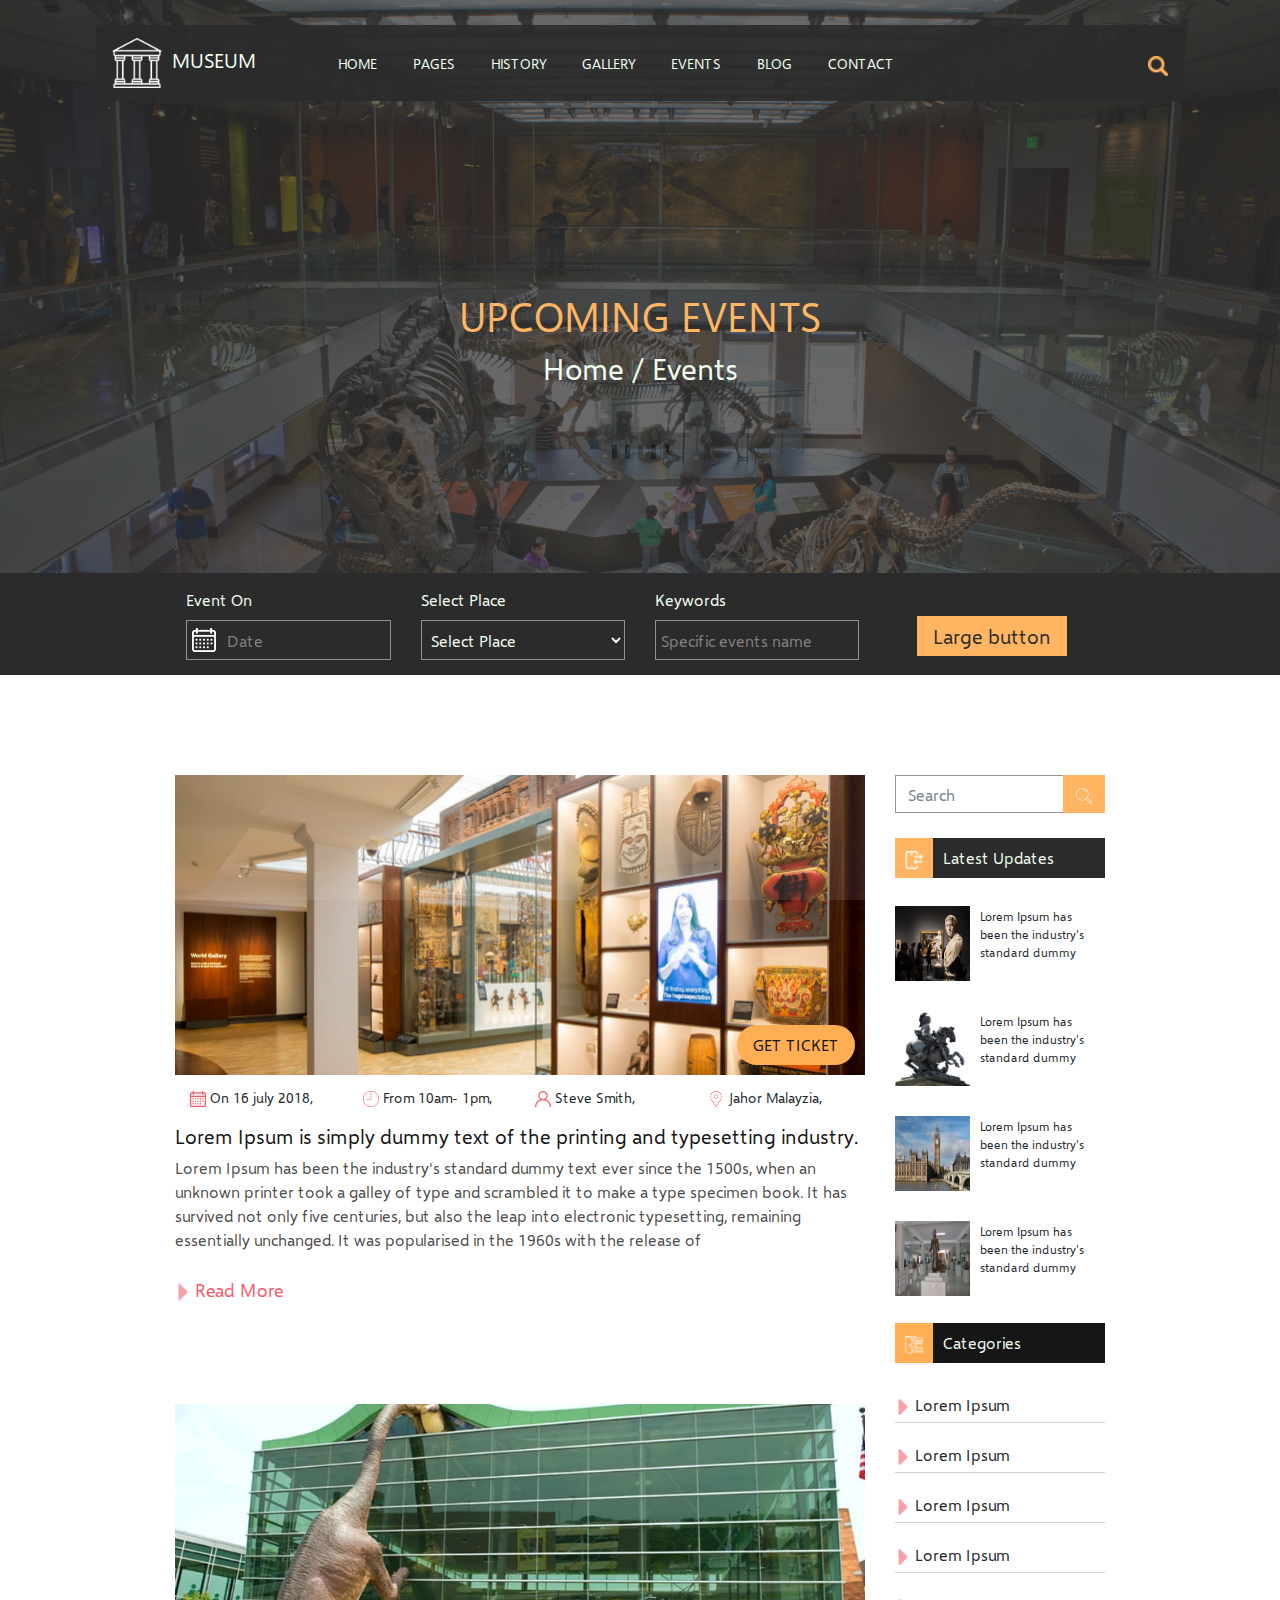
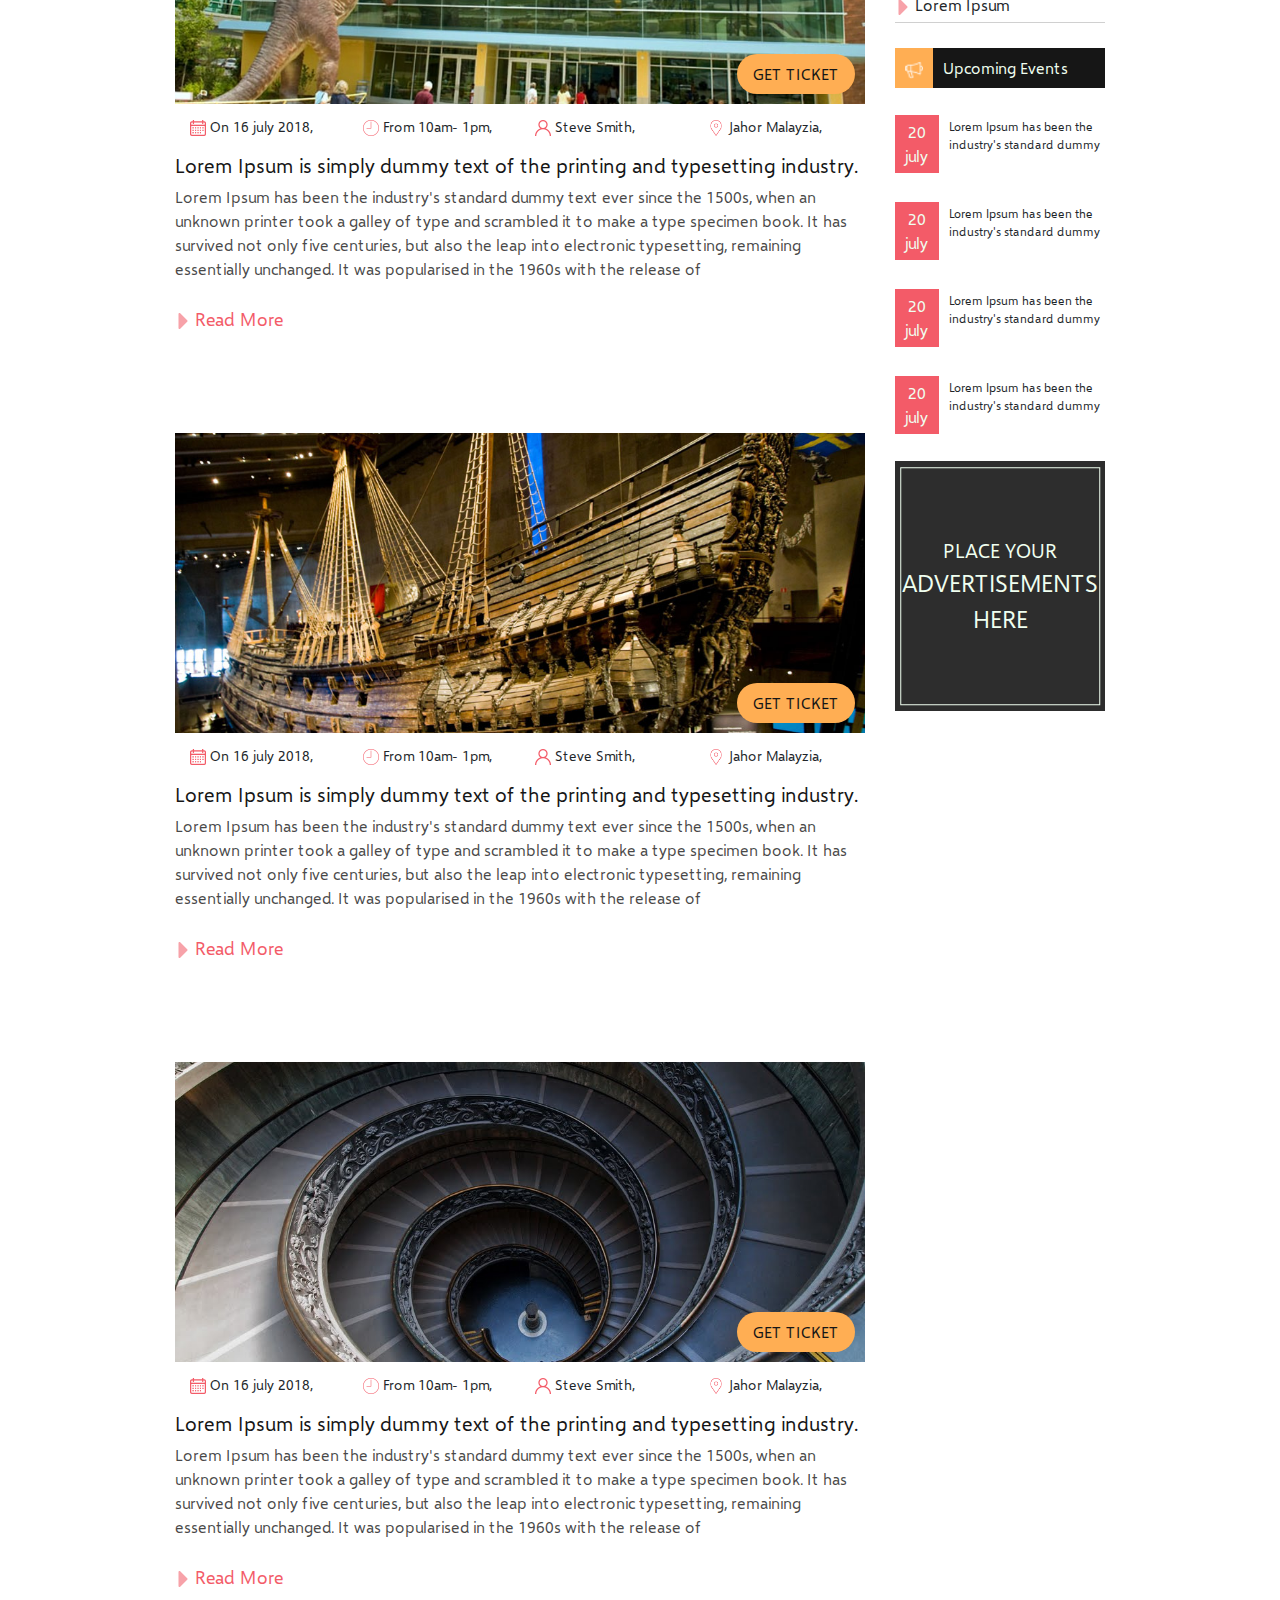
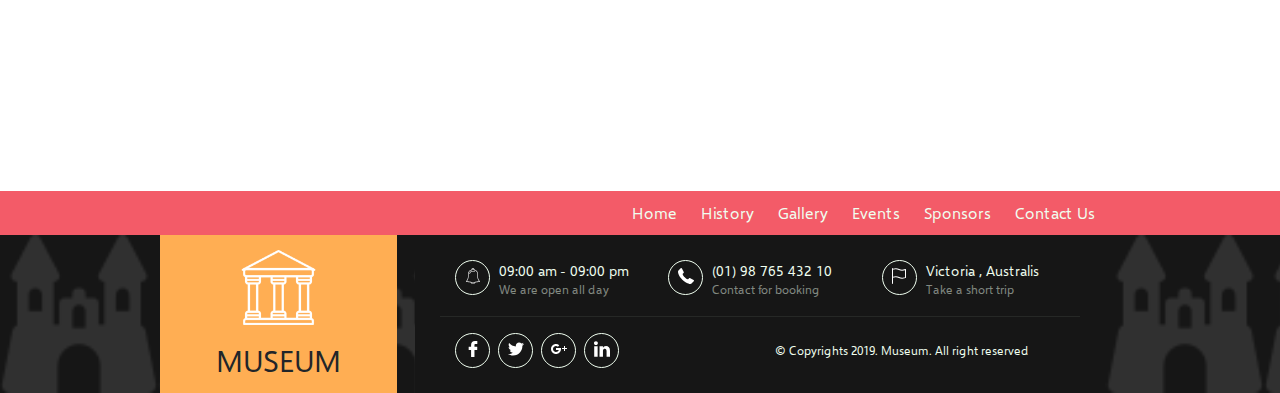
<file: events.html>
<!DOCTYPE html>
<html lang="en">

<head>
	<meta charset="UTF-8">
	<meta name="viewport" content="width=device-width, initial-scale=1, shrink-to-fit=no">
	<link rel="icon" href="images/museum%20(2).png">
	<link type="text/css" rel="stylesheet" href="styles/css-reset.css" />
	<link type="text/css" rel="stylesheet" href="styles/style.css" />
	<link type="text/css" rel="stylesheet" href="styles/responsive.css" />
	<link type="text/css" rel="stylesheet" href="styles/bootstrap.min.css" />
	<script type="text/javascript" src="script/jquery-3.3.1.min.js"></script>
	<title>Museum</title>
</head>

<body>
	<div class="load-overlay">
		<div class="loader">
			<i></i><i></i><i></i><i></i><i></i>
		</div>
	</div>
	
	<!--up-->
	<a href=".home">
		<div class="circle">
			<img src="images/up-arrow.png">
		</div>
	</a>

	<div id="container">
		<header class="home">
			<div class="navigation screen">
				<nav class="navbar navbar-expand-lg navbar-light">
					<button class="navbar-toggler" type="button" data-toggle="collapse" data-target="#navbarTogglerDemo03" aria-controls="navbarTogglerDemo03" aria-expanded="false" aria-label="Toggle navigation">
						<img src="[data-uri]" />
						<!--<span class="navbar-toggler-icon"></span>-->
					</button>
					<a class="navbar-brand" href="index.html">
						<img src="images/logo.png" width="50">&nbsp;
						<span>MUSEUM</span>
					</a>

					<div class="collapse navbar-collapse" id="navbarTogglerDemo03">
						<ul class="navbar-nav m-auto ">
							<li class="nav-item active">
								<a class="nav-link" href="index.html">HOME</a>
							</li>
							<li class="nav-item">
								<a class="nav-link" href="pages.html">PAGES</a>
							</li>
							<li class="nav-item">
								<a class="nav-link" href="history.html">HISTORY</a>
							</li>
							<li class="nav-item">
								<a class="nav-link" href="gallery.html">GALLERY</a>
							</li>
							<li class="nav-item">
								<a class="nav-link" href="events.html">EVENTS</a>
							</li>
							<li class="nav-item">
								<a class="nav-link" href="blog.html"> BLOG</a>
							</li>
							<li class="nav-item">
								<a class="nav-link" href="contact.html">CONTACT </a>
							</li>
						</ul>

						<div class="search-nav">
							<form class="search-navigation">
								<input class="form-control" type="search" placeholder="Search" aria-label="Search">
								<img src="images/search.png" class="search">
							</form>
						</div>
					</div>
				</nav>
			</div>

			<div class="header-bg" style="background-image: url(images/header-bg-2.jpg);">
				<div class="text">
					<p>UPCOMING EVENTS</p>
					<p>Home / Events</p>
				</div>

			</div>


			<div class="find">
				<div class="part">
					<div class="row">
						<div class="col-lg-3 col-md-3 col-sm-6 col-12">
							<label>Event On</label>
							<input placeholder="Date" class="textbox-n" type="text" onfocus="(this.type='date')" id="date">
						</div>


						<div class="col-lg-3 col-md-3 col-sm-6 col-12">
							<label>Select Place</label>
							<select name="" id="">
								<option disabled selected value="">Select Place</option>
								<option value="">f</option>
								<option value="">v</option>
							</select>
						</div>
						<div class="col-lg-3 col-md-3 col-sm-6 col-12">
							<label>Keywords</label>
							<input type="text" placeholder="Specific events name">
						</div>

						<div class="col-lg-3 col-md-3 col-sm-6 col-12">
							<label></label>
							<button type="button" class="btn btn-primary btn-lg">Large button</button>
						</div>
					</div>
				</div>
			</div>

		</header>

		<main>
			<div class="part">
				<div class="row">
					<div class="col-lg-9 col-md-12">
						<div class="new">
							<div class="img-new" style="background-image: url(images/img16.jpg);">
								<a href="#"><button type="button" class="btn btn-primary btn-lg my-btn">GET TICKET</button></a>
							</div>

							<div class="date">
								<div class="row">
									<div class="col-lg-3 col-md-3 col-sm-6 col-6">
										<img src="images/calendar%20(2).png">
										<span>On 16 july 2018,</span>
									</div>
									<div class="col-lg-3 col-md-3 col-sm-6 col-6">
										<img src="images/time.png">
										<span>From 10am- 1pm,</span>
									</div>
									<div class="col-lg-3 col-md-3 col-sm-6 col-6">
										<img src="images/user.png">
										<span>Steve Smith,</span>
									</div>
									<div class="col-lg-3 col-md-3 col-sm-6 col-6">
										<img src="images/placeholder.png">
										<span>Jahor Malayzia,</span>
									</div>
								</div>

								<div class="content">
									<a href="events-detail.html">
										<h2>Lorem Ipsum is simply dummy text of the printing and typesetting industry. </h2>
										<p>Lorem Ipsum has been the industry's standard dummy text ever since the 1500s, when an unknown printer took a galley of type and scrambled it to make a type specimen book. It has survived not only five centuries, but also the leap into electronic typesetting, remaining essentially unchanged. It was popularised in the 1960s with the release of</p>
									</a>
								</div>


								<div class="link">
									<img src="[data-uri]" />&nbsp;<a href="#">Read More</a>
								</div>
							</div>
						</div>

						<div class="new">
							<div class="img-new" style="background-image: url(images/img17.jpg);">
								<a href="#"><button type="button" class="btn btn-primary btn-lg my-btn">GET TICKET</button></a>
							</div>

							<div class="date">
								<div class="row">
									<div class="col-lg-3 col-md-3 col-sm-6 col-6">
										<img src="images/calendar%20(2).png">
										<span>On 16 july 2018,</span>
									</div>
									<div class="col-lg-3 col-md-3 col-sm-6 col-6">
										<img src="images/time.png">
										<span>From 10am- 1pm,</span>
									</div>
									<div class="col-lg-3 col-md-3 col-sm-6 col-6">
										<img src="images/user.png">
										<span>Steve Smith,</span>
									</div>
									<div class="col-lg-3 col-md-3 col-sm-6 col-6">
										<img src="images/placeholder.png">
										<span>Jahor Malayzia,</span>
									</div>
								</div>

								<div class="content">
									<a href="events-detail.html">
										<h2>Lorem Ipsum is simply dummy text of the printing and typesetting industry. </h2>
										<p>Lorem Ipsum has been the industry's standard dummy text ever since the 1500s, when an unknown printer took a galley of type and scrambled it to make a type specimen book. It has survived not only five centuries, but also the leap into electronic typesetting, remaining essentially unchanged. It was popularised in the 1960s with the release of</p>
									</a>
								</div>


								<div class="link">
									<img src="[data-uri]" />&nbsp;<a href="#">Read More</a>
								</div>
							</div>
						</div>

						<div class="new">
							<div class="img-new" style="background-image: url(images/img18.jpg);">
								<a href="#"><button type="button" class="btn btn-primary btn-lg my-btn">GET TICKET</button></a>
							</div>

							<div class="date">
								<div class="row">
									<div class="col-lg-3 col-md-3 col-sm-6 col-6">
										<img src="images/calendar%20(2).png">
										<span>On 16 july 2018,</span>
									</div>
									<div class="col-lg-3 col-md-3 col-sm-6 col-6">
										<img src="images/time.png">
										<span>From 10am- 1pm,</span>
									</div>
									<div class="col-lg-3 col-md-3 col-sm-6 col-6">
										<img src="images/user.png">
										<span>Steve Smith,</span>
									</div>
									<div class="col-lg-3 col-md-3 col-sm-6 col-6">
										<img src="images/placeholder.png">
										<span>Jahor Malayzia,</span>
									</div>
								</div>

								<div class="content">
									<a href="events-detail.html">
										<h2>Lorem Ipsum is simply dummy text of the printing and typesetting industry. </h2>
										<p>Lorem Ipsum has been the industry's standard dummy text ever since the 1500s, when an unknown printer took a galley of type and scrambled it to make a type specimen book. It has survived not only five centuries, but also the leap into electronic typesetting, remaining essentially unchanged. It was popularised in the 1960s with the release of</p>
									</a>
								</div>


								<div class="link">
									<img src="[data-uri]" />&nbsp;<a href="#">Read More</a>
								</div>
							</div>
						</div>

						<div class="new">
							<div class="img-new" style="background-image: url(images/img19.jpg);">
								<a href="#"><button type="button" class="btn btn-primary btn-lg my-btn">GET TICKET</button></a>
							</div>

							<div class="date">
								<div class="row">
									<div class="col-lg-3 col-md-3 col-sm-6 col-6">
										<img src="images/calendar%20(2).png">
										<span>On 16 july 2018,</span>
									</div>
									<div class="col-lg-3 col-md-3 col-sm-6 col-6">
										<img src="images/time.png">
										<span>From 10am- 1pm,</span>
									</div>
									<div class="col-lg-3 col-md-3 col-sm-6 col-6">
										<img src="images/user.png">
										<span>Steve Smith,</span>
									</div>
									<div class="col-lg-3 col-md-3 col-sm-6 col-6">
										<img src="images/placeholder.png">
										<span>Jahor Malayzia,</span>
									</div>
								</div>

								<div class="content">
									<a href="events-detail.html">
										<h2>Lorem Ipsum is simply dummy text of the printing and typesetting industry. </h2>
										<p>Lorem Ipsum has been the industry's standard dummy text ever since the 1500s, when an unknown printer took a galley of type and scrambled it to make a type specimen book. It has survived not only five centuries, but also the leap into electronic typesetting, remaining essentially unchanged. It was popularised in the 1960s with the release of</p>
									</a>
								</div>


								<div class="link">
									<img src="[data-uri]" />&nbsp;<a href="#">Read More</a>
								</div>
							</div>
						</div>
					</div>
					<div class="col-lg-3 col-md-12">
						<div class="side-bar">
							<div class="input-group mb-3 search-side-bar">
								<input type="text" class="form-control" placeholder="Search" aria-label="Search" aria-describedby="button-addon2">
								<div class="input-group-append">
									<button class="btn btn-outline-secondary" type="button" id="button-addon2"><img src="images/search%20(2).png" alt=""></button>
								</div>
							</div>

							<div class="side-bar-part">
								<div class="title-side-bar">
									<div class="icon-title">
										<img src="images/exchange.png" alt="">
									</div>
									<div class="name-part">
										<span>Latest Updates</span>
									</div>
								</div>

								<div class="f-box">
									<div>
										<img src="images/img-1.jpg">
									</div>

									<div>
										<p>Lorem Ipsum has been the industry's standard dummy </p>
									</div>
								</div>

								<div class="f-box">
									<div>
										<img src="images/img-2.png">
									</div>

									<div>
										<p>Lorem Ipsum has been the industry's standard dummy </p>
									</div>
								</div>

								<div class="f-box">
									<div>
										<img src="images/img-3.jpg">
									</div>

									<div>
										<p>Lorem Ipsum has been the industry's standard dummy </p>
									</div>
								</div>

								<div class="f-box">
									<div>
										<img src="images/img4.jpeg">
									</div>

									<div>
										<p>Lorem Ipsum has been the industry's standard dummy </p>
									</div>
								</div>
							</div>
							<!--side-bar-part-->

							<div class="side-bar-part">
								<div class="title-side-bar">
									<div class="icon-title">
										<img src="images/backend.png" alt="">
									</div>
									<div class="name-part">
										<span>Categories</span>
									</div>
								</div>

								<ul>
									<li>
										<img src="[data-uri]" />&nbsp;<span>Lorem Ipsum</span>

										<div class="dropdown">
											<ul>
												<li><a href="#">Lorem Ipsum</a></li>
												<li><a href="#">Lorem Ipsum</a></li>
												<li><a href="#">Lorem Ipsum</a></li>
												<li><a href="#">Lorem Ipsum</a></li>
											</ul>
										</div>
									</li>

									<li>
										<img src="[data-uri]" />&nbsp;<span>Lorem Ipsum</span>

										<div class="dropdown">
											<ul>
												<li><a href="#">Lorem Ipsum</a></li>
												<li><a href="#">Lorem Ipsum</a></li>
												<li><a href="#">Lorem Ipsum</a></li>
												<li><a href="#">Lorem Ipsum</a></li>
											</ul>
										</div>
									</li>
									<li>
										<img src="[data-uri]" />&nbsp;<span>Lorem Ipsum</span>

										<div class="dropdown">
											<ul>
												<li><a href="#">Lorem Ipsum</a></li>
												<li><a href="#">Lorem Ipsum</a></li>
												<li><a href="#">Lorem Ipsum</a></li>
												<li><a href="#">Lorem Ipsum</a></li>
											</ul>
										</div>
									</li>
									<li>
										<img src="[data-uri]" />&nbsp;<span>Lorem Ipsum</span>

										<div class="dropdown">
											<ul>
												<li><a href="#">Lorem Ipsum</a></li>
												<li><a href="#">Lorem Ipsum</a></li>
												<li><a href="#">Lorem Ipsum</a></li>
												<li><a href="#">Lorem Ipsum</a></li>
											</ul>
										</div>
									</li>
									<li>
										<img src="[data-uri]" />&nbsp;<span>Lorem Ipsum</span>

										<div class="dropdown">
											<ul>
												<li><a href="#">Lorem Ipsum</a></li>
												<li><a href="#">Lorem Ipsum</a></li>
												<li><a href="#">Lorem Ipsum</a></li>
												<li><a href="#">Lorem Ipsum</a></li>
											</ul>
										</div>
									</li>
								</ul>
							</div>
							<!--side-bar-part-->

							<div class="side-bar-part">
								<div class="title-side-bar">
									<div class="icon-title">
										<img src="images/megaphone.png" alt="">
									</div>
									<div class="name-part">
										<span>Upcoming Events</span>
									</div>
								</div>

								<div class="f-box">
									<div class="side-bar-date">
										<span>20 july</span>
									</div>

									<div>
										<p>Lorem Ipsum has been the industry's standard dummy</p>
									</div>
								</div>

								<div class="f-box">
									<div class="side-bar-date">
										<span>20 july</span>
									</div>

									<div>
										<p>Lorem Ipsum has been the industry's standard dummy</p>
									</div>
								</div>

								<div class="f-box">
									<div class="side-bar-date">
										<span>20 july</span>
									</div>

									<div>
										<p>Lorem Ipsum has been the industry's standard dummy</p>
									</div>
								</div>

								<div class="f-box">
									<div class="side-bar-date">
										<span>20 july</span>
									</div>

									<div>
										<p>Lorem Ipsum has been the industry's standard dummy</p>
									</div>
								</div>
							</div>
							<!--side-bar-part-->

							<div class="side-bar-part">
								<div class="advertisement">
									<p>PLACE YOUR <span>ADVERTISEMENTS HERE</span></p>
								</div>
							</div>
							<!--side-bar-part-->

						</div>
					</div>
				</div>
			</div>
			<!--class="part"-->
		</main>

		<footer>
			<div class="top-footer">
				<div class="part screen">
					<div class="row">
						<div class="col-lg-3 col-12">
							<!--<div class="footer-logo"></div>-->
						</div>
						<div class="col-lg-9 col-12">
							<ul>
								<li><a href="index.html">Home</a></li>
								<li><a href="history.html">History</a></li>
								<li><a href="gallery.html">Gallery</a></li>
								<li><a href="events.html">Events</a></li>
								<li><a href="pages.html">Sponsors</a></li>
								<li><a href="contact.html">Contact Us</a></li>
							</ul>
						</div>
					</div>
				</div>
			</div>

			<div class="first-container">
				<div class="inform-footer screen">
					<div class="part">

						<div class="footer-logo">
							<img src="images/logo.png" alt="">
							<p>MUSEUM</p>
						</div>
						<div class="row">
							<div class="col-lg-3 col-md-12">

							</div>
							<div class="col-lg-9 col-sm-12">
								<div class="inform-container">
									<div class="row">
										<div class="col-lg-4 col-sm-6">
											<div class="circle-img">
												<img src="[data-uri]" />

											</div>

											<div class="inform">
												<p>09:00 am - 09:00 pm</p>
												<p>We are open all day</p>
											</div>
										</div>
										<div class="col-lg-4 col-sm-6">
											<div class="circle-img">
												<img src="[data-uri]" />

											</div>
											<div class="inform">
												<p>(01) 98 765 432 10</p>
												<p>Contact for booking</p>
											</div>
										</div>
										<div class="col-lg-4 col-sm-6">
											<div class="circle-img">
												<img src="[data-uri]" />

											</div>
											<div class="inform">
												<p>Victoria , Australis</p>
												<p>Take a short trip</p>
											</div>


										</div>
										<hr />
									</div>

									<div class="row social">
										<div class="col-lg-6">
											<div class="circle-img">
												<img src="[data-uri]" />
											</div>&nbsp;
											<div class="circle-img">
												<img src="[data-uri]" />
											</div>&nbsp;

											<div class="circle-img">
												<img src="[data-uri]" />
											</div>&nbsp;

											<div class="circle-img">
												<img src="[data-uri]" />
											</div>&nbsp;
										</div>
										<div class="col-lg-6">
											<div class="copyright">
												<p>&copy; Copyrights 2019. <span>Museum. All right reserved</span></p>
											</div>

										</div>
									</div>
								</div>
							</div>

						</div>

					</div>
				</div>
			</div>


		</footer>



	</div>







	<script type="text/javascript" src="script/isotope-docs.min.js"></script>
	<script type="text/javascript" src="script/bootstrap.min.js"></script>
	<script type="text/javascript" src="script/script.js"></script>
</body>

</html>
</file>
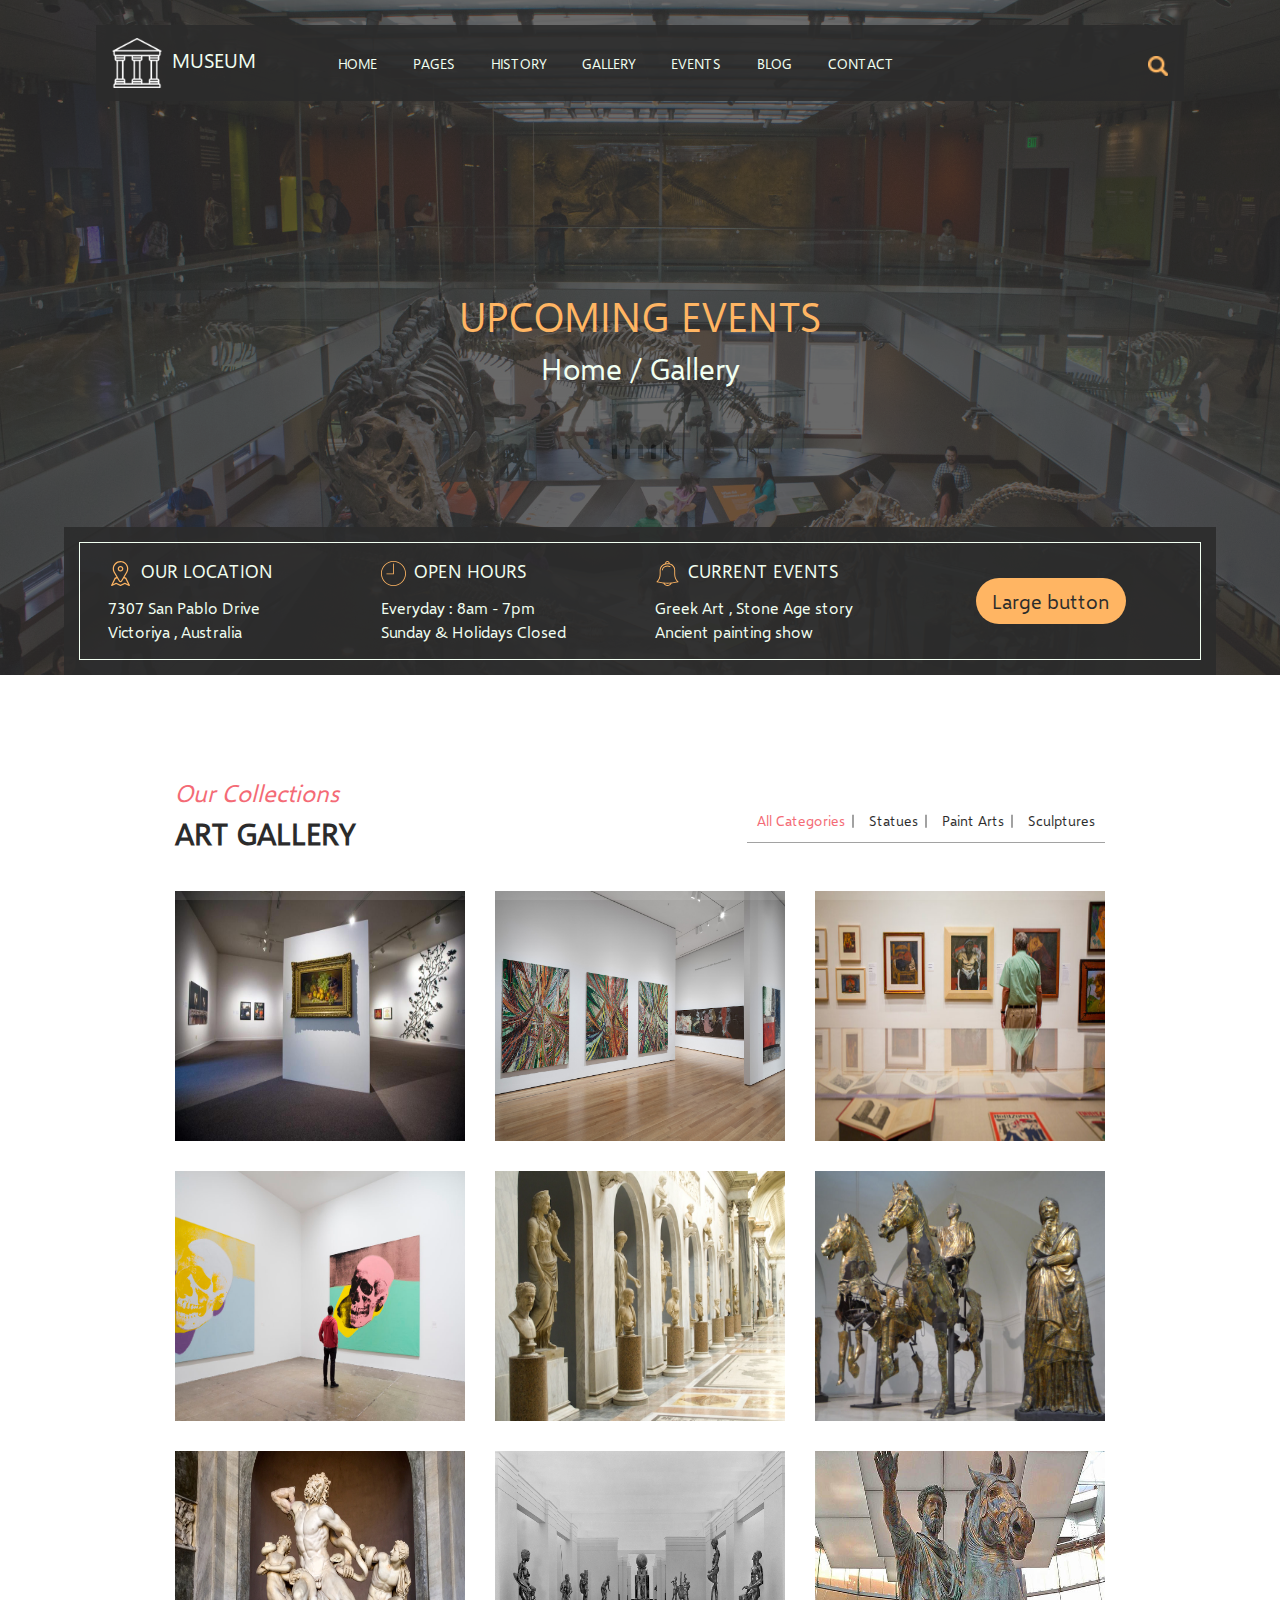
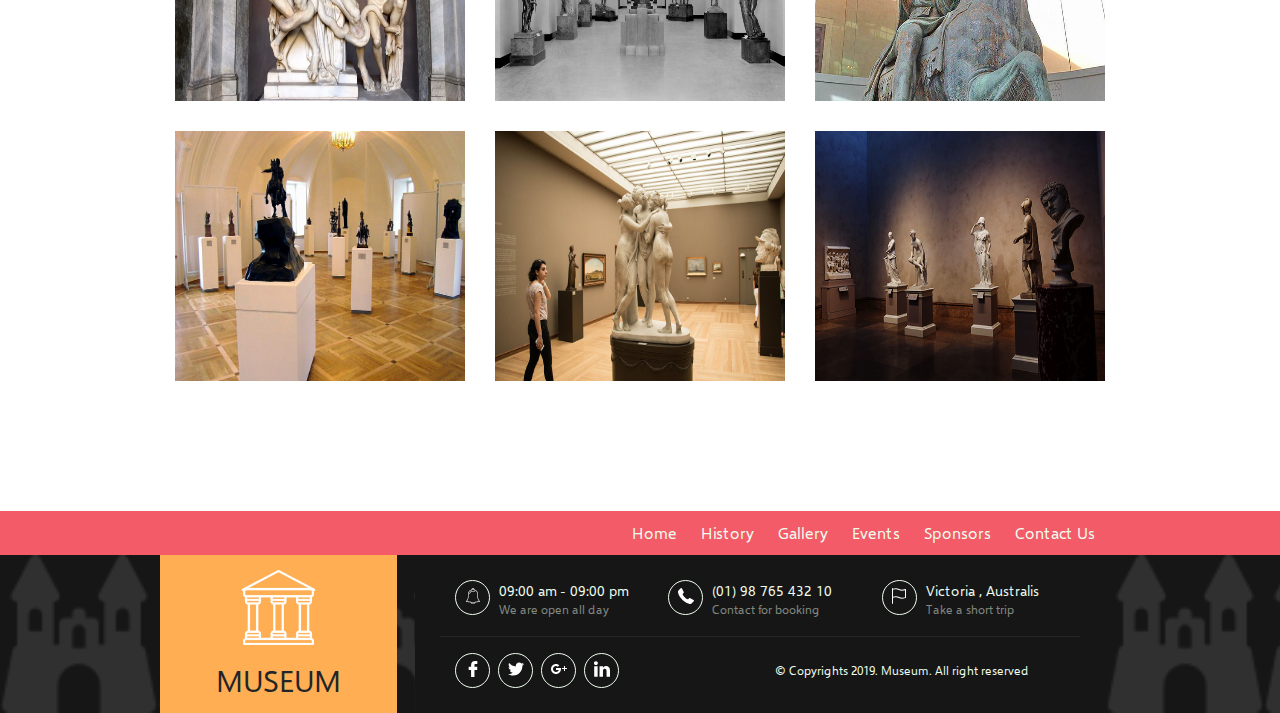
<file: gallery.html>
<!DOCTYPE html>
<html lang="en">

<head>
	<meta charset="UTF-8">
	<meta name="viewport" content="width=device-width, initial-scale=1, shrink-to-fit=no">
	<link rel="icon" href="images/museum%20(2).png">
	<link type="text/css" rel="stylesheet" href="styles/css-reset.css" />
	<link type="text/css" rel="stylesheet" href="styles/style.css" />
	<link type="text/css" rel="stylesheet" href="styles/responsive.css" />
	<link type="text/css" rel="stylesheet" href="styles/bootstrap.min.css" />
	<link type="text/css" rel="stylesheet" href="styles/jquery.fancybox.min.css" media="screen" />
	<script type="text/javascript" src="script/jquery-3.3.1.min.js"></script>
	<title>Museum</title>
</head>

<body>
	<div class="load-overlay">
		<div class="loader">
			<i></i><i></i><i></i><i></i><i></i>
		</div>
	</div>
	
	<!--up-->
	<a href=".home">
		<div class="circle">
			<img src="images/up-arrow.png">
		</div>
	</a>

	<div id="container">

		<header class="home">
			<div class="navigation screen">
				<nav class="navbar navbar-expand-lg navbar-light">
					<button class="navbar-toggler" type="button" data-toggle="collapse" data-target="#navbarTogglerDemo03" aria-controls="navbarTogglerDemo03" aria-expanded="false" aria-label="Toggle navigation">
						<img src="[data-uri]" />
						<!--<span class="navbar-toggler-icon"></span>-->
					</button>
					<a class="navbar-brand" href="index.html">
						<img src="images/logo.png" width="50">&nbsp;
						<span>MUSEUM</span>
					</a>

					<div class="collapse navbar-collapse" id="navbarTogglerDemo03">
						<ul class="navbar-nav m-auto ">
							<li class="nav-item active">
								<a class="nav-link" href="index.html">HOME</a>
							</li>
							<li class="nav-item">
								<a class="nav-link" href="pages.html">PAGES</a>
							</li>
							<li class="nav-item">
								<a class="nav-link" href="history.html">HISTORY</a>
							</li>
							<li class="nav-item">
								<a class="nav-link" href="gallery.html">GALLERY</a>
							</li>
							<li class="nav-item">
								<a class="nav-link" href="events.html">EVENTS</a>
							</li>
							<li class="nav-item">
								<a class="nav-link" href="blog.html"> BLOG</a>
							</li>
							<li class="nav-item">
								<a class="nav-link" href="contact.html">CONTACT </a>
							</li>
						</ul>

						<div class="search-nav">
							<form class="search-navigation">
								<input class="form-control" type="search" placeholder="Search" aria-label="Search">
								<img src="images/search.png" class="search">
							</form>
						</div>
					</div>
				</nav>
			</div>

			<div class="header-bg" style="background-image: url(images/header-bg-2.jpg);">
				<div class="text">
					<p>UPCOMING EVENTS</p>
					<p>Home / Gallery</p>
				</div>

			</div>


			<div class="book screen">
				<div class="inside-book-cont">

					<div class="row">
						<div class="col-lg-3 col-md-3 col-sm-6 col-12">
							<img src="[data-uri]" width="25" />&nbsp;&nbsp;<span>OUR LOCATION</span>
							<div class="text">
								<p>7307 San Pablo Drive<br />Victoriya , Australia</p>
							</div>
						</div>
						<div class="col-lg-3 col-md-3 col-sm-6 col-12">
							<img src="[data-uri]" width="25" />&nbsp;&nbsp;<span>OPEN HOURS</span>
							<div class="text">
								<p>Everyday : 8am - 7pm<br />Sunday & Holidays Closed</p>
							</div>
						</div>
						<div class="col-lg-3 col-md-3 col-sm-6 col-12">
							<img src="[data-uri]" width="25" />&nbsp;&nbsp;<span>CURRENT EVENTS</span>
							<div class="text">
								<p>Greek Art , Stone Age story<br />Ancient painting show</p>
							</div>
						</div>
						<div class="col-lg-3 col-md-3 col-sm-6 col-12">
							<button type="button" class="btn btn-primary btn-lg">Large button</button>
						</div>

					</div>
				</div>
			</div>
		</header>

		<main>
			<div class="gallery">
				<div class="art-gallery screen">
					<div class="part">
						<div class="row">
							<div class="col-lg-3 col-12">
								<div class="part-title">
									<p>Our Collections</p>
									<p>ART GALLERY</p>
								</div>
							</div>
							<div class="col-lg-9 col-12">
								<div class="categories">
									<ul class="button-group filter-button-group">
										<li><a class="filter-active">All Categories</a></li>
										<li><a data-filter=".statues">Statues</a></li>
										<li><a data-filter=".paint">Paint Arts</a></li>
										<li><a data-filter=".sculptures">Sculptures</a></li>
									</ul>


								</div>
							</div>
						</div>


						<!--	<a data-fancybox="gallery" href="images/header-bg-2.jpg"><img src="images/header-bg-2.jpg" width="220"></a>-->

						<div class="row grid">
							<div class="col-lg-4 col-sm-6 element-item paint">
								<a data-fancybox="gallery" href="images/paint-arts-1.jpg">
									<div class="cont">
										<img src="images/paint-arts-1.jpg">
										<div class="describe">
											<h4>Ancient Greek Statue</h4>
											<div><img src="images/full-size.png"></div>
										</div>

									</div>
								</a>
							</div>

							<div class="col-lg-4 col-sm-6 element-item paint">
								<a data-fancybox="gallery" href="images/paint-arts-2.jpg">
									<div class="cont">
										<img src="images/paint-arts-2.jpg">

										<div class="describe">
											<h4>Ancient Greek Statue</h4>
											<div><img src="images/full-size.png"></div>
										</div>
									</div>
								</a>
							</div>

							<div class="col-lg-4 col-sm-6 element-item paint">
								<a data-fancybox="gallery" href="images/paint-arts-3.jpg">
									<div class="cont">
										<img src="images/paint-arts-3.jpg">

										<div class="describe">
											<h4>Ancient Greek Statue</h4>
											<div><img src="images/full-size.png"></div>
										</div>
									</div>
								</a>
							</div>

							<div class="col-lg-4 col-sm-6 element-item paint">
								<a data-fancybox="gallery" href="images/paint-arts-4.jpg">
									<div class="cont">
										<img src="images/paint-arts-4.jpg">

										<div class="describe">
											<h4>Ancient Greek Statue</h4>
											<div><img src="images/full-size.png"></div>
										</div>
									</div>
								</a>
							</div>

							<div class="col-lg-4 col-sm-6 element-item statues">
								<a data-fancybox="gallery" href="images/statues-1.jpg">
									<div class="cont">
										<img src="images/statues-1.jpg">

										<div class="describe">
											<h4>Ancient Greek Statue</h4>
											<div><img src="images/full-size.png"></div>
										</div>
									</div>
								</a>
							</div>

							<div class="col-lg-4 col-sm-6 element-item statues">
								<a data-fancybox="gallery" href="images/statues-2.jpg">
									<div class="cont">
										<img src="images/statues-2.jpg">

										<div class="describe">
											<h4>Ancient Greek Statue</h4>
											<div><img src="images/full-size.png"></div>
										</div>
									</div>
								</a>
							</div>

							<div class="col-lg-4 col-sm-6 element-item statues">
								<a data-fancybox="gallery" href="images/statues-3.jpg">
									<div class="cont">
										<img src="images/statues-3.jpg">

										<div class="describe">
											<h4>Ancient Greek Statue</h4>
											<div><img src="images/full-size.png"></div>
										</div>
									</div>
								</a>
							</div>

							<div class="col-lg-4 col-sm-6 element-item statues">
								<a data-fancybox="gallery" href="images/statues-4.jpg">
									<div class="cont">
										<img src="images/statues-4.jpg">

										<div class="describe">
											<h4>Ancient Greek Statue</h4>
											<div><img src="images/full-size.png"></div>
										</div>
									</div>
								</a>
							</div>

							<div class="col-lg-4 col-sm-6 element-item sculptures">
								<a data-fancybox="gallery" href="images/sculptures-1.jpg">
									<div class="cont">
										<img src="images/sculptures-1.jpg">

										<div class="describe">
											<h4>Ancient Greek Statue</h4>
											<div><img src="images/full-size.png"></div>
										</div>
									</div>
								</a>
							</div>

							<div class="col-lg-4 col-sm-6 element-item sculptures">
								<a data-fancybox="gallery" href="images/sculptures-2.jpg">
									<div class="cont">
										<img src="images/sculptures-2.jpg">

										<div class="describe">
											<h4>Ancient Greek Statue</h4>
											<div><img src="images/full-size.png"></div>
										</div>
									</div>
								</a>
							</div>

							<div class="col-lg-4 col-sm-6 element-item sculptures">
								<a data-fancybox="gallery" href="images/sculptures-3.jpg">
									<div class="cont">
										<img src="images/sculptures-3.jpg">

										<div class="describe">
											<h4>Ancient Greek Statue</h4>
											<div><img src="images/full-size.png"></div>
										</div>
									</div>
								</a>
							</div>

							<div class="col-lg-4 col-sm-6 element-item sculptures">
								<a data-fancybox="gallery" href="images/sculptures-4.jpg">
									<div class="cont">
										<img src="images/sculptures-4.jpg">

										<div class="describe">
											<h4>Ancient Greek Statue</h4>
											<div><img src="images/full-size.png"></div>
										</div>
									</div>
								</a>
							</div>

						</div>
					</div>
				</div>
			</div>
		</main>

		<footer>
			<div class="top-footer">
				<div class="part screen">
					<div class="row">
						<div class="col-lg-3 col-12">
							<!--<div class="footer-logo"></div>-->
						</div>
						<div class="col-lg-9 col-12">
							<ul>
								<li><a href="index.html">Home</a></li>
								<li><a href="history.html">History</a></li>
								<li><a href="gallery.html">Gallery</a></li>
								<li><a href="events.html">Events</a></li>
								<li><a href="pages.html">Sponsors</a></li>
								<li><a href="contact.html">Contact Us</a></li>
							</ul>
						</div>
					</div>
				</div>
			</div>

			<div class="first-container">
				<div class="inform-footer screen">
					<div class="part">

						<div class="footer-logo">
							<img src="images/logo.png" alt="">
							<p>MUSEUM</p>
						</div>
						<div class="row">
							<div class="col-lg-3 col-md-12">

							</div>
							<div class="col-lg-9 col-sm-12">
								<div class="inform-container">
									<div class="row">
										<div class="col-lg-4 col-sm-6">
											<div class="circle-img">
												<img src="[data-uri]" />

											</div>

											<div class="inform">
												<p>09:00 am - 09:00 pm</p>
												<p>We are open all day</p>
											</div>
										</div>
										<div class="col-lg-4 col-sm-6">
											<div class="circle-img">
												<img src="[data-uri]" />

											</div>
											<div class="inform">
												<p>(01) 98 765 432 10</p>
												<p>Contact for booking</p>
											</div>
										</div>
										<div class="col-lg-4 col-sm-6">
											<div class="circle-img">
												<img src="[data-uri]" />

											</div>
											<div class="inform">
												<p>Victoria , Australis</p>
												<p>Take a short trip</p>
											</div>


										</div>
										<hr />
									</div>

									<div class="row social">
										<div class="col-lg-6">
											<div class="circle-img">
												<img src="[data-uri]" />
											</div>&nbsp;
											<div class="circle-img">
												<img src="[data-uri]" />
											</div>&nbsp;

											<div class="circle-img">
												<img src="[data-uri]" />
											</div>&nbsp;

											<div class="circle-img">
												<img src="[data-uri]" />
											</div>&nbsp;
										</div>
										<div class="col-lg-6">
											<div class="copyright">
												<p>&copy; Copyrights 2019. <span>Museum. All right reserved</span></p>
											</div>

										</div>
									</div>
								</div>
							</div>

						</div>

					</div>
				</div>
			</div>


		</footer>



	</div>


	<script type="text/javascript" src="script/isotope-docs.min.js"></script>
	<script type="text/javascript" src="script/bootstrap.min.js"></script>
	<script type="text/javascript" src="script/script.js"></script>
	<script type="text/javascript" src="script/jquery.fancybox.min.js"></script>
</body>

</html>
</file>
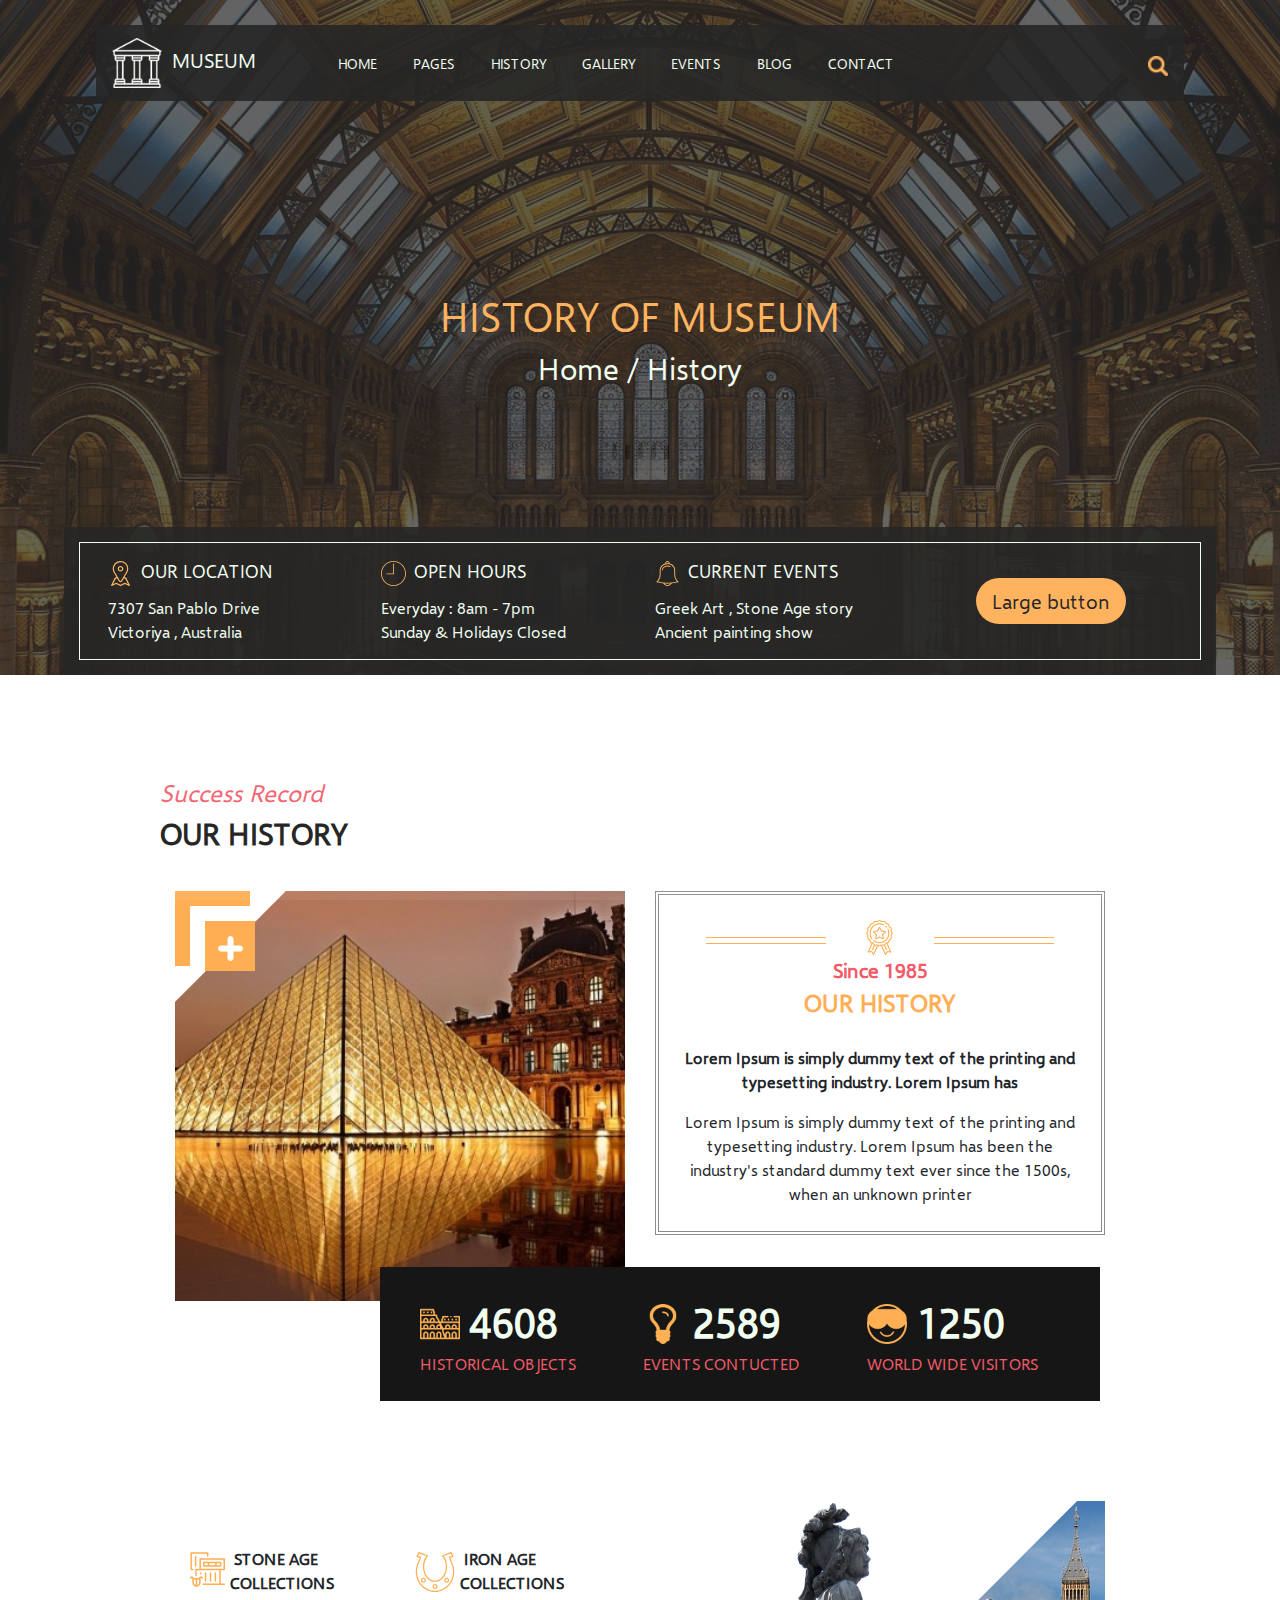
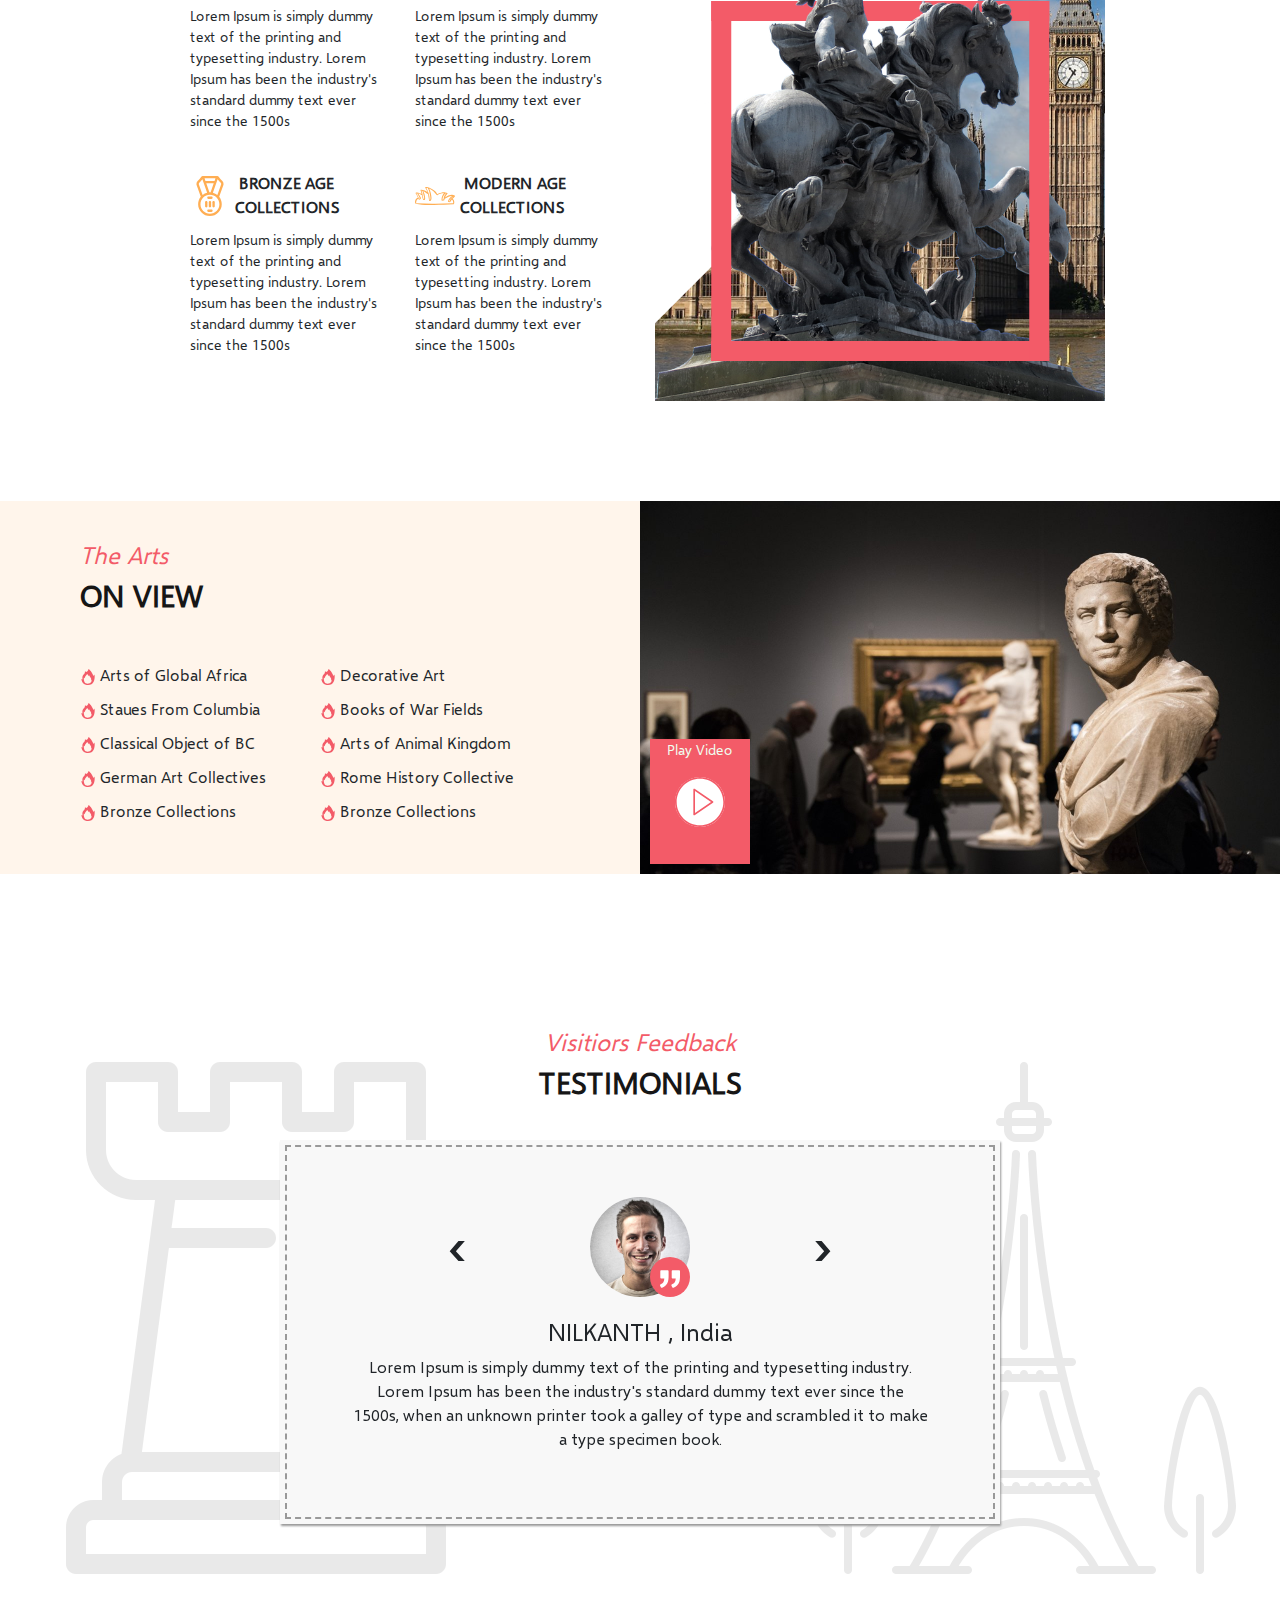
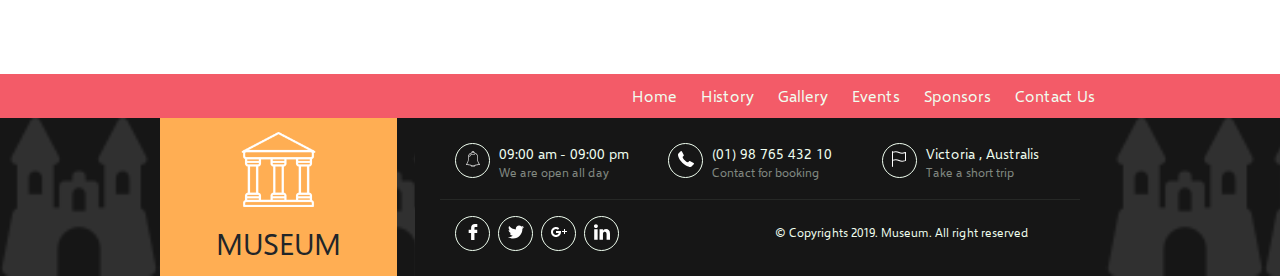
<file: history.html>
<!DOCTYPE html>
<html lang="en">

<head>
	<meta charset="UTF-8">
	<meta name="viewport" content="width=device-width, initial-scale=1, shrink-to-fit=no">
	<link rel="icon" href="images/museum%20(2).png">
	<link type="text/css" rel="stylesheet" href="styles/css-reset.css" />
	<link type="text/css" rel="stylesheet" href="styles/style.css" />
	<link type="text/css" rel="stylesheet" href="styles/responsive.css" />
	<link type="text/css" rel="stylesheet" href="styles/bootstrap.min.css" />
	<link type="text/css" rel="stylesheet" href="styles/jquery.fancybox.min.css" media="screen" />
	<link type="text/css" rel="stylesheet" href="styles/owl.carousel.min.css" />
	<script type="text/javascript" src="script/jquery-3.3.1.min.js"></script>
	<title>Museum</title>

</head>

<body>
	<div class="load-overlay">
		<div class="loader">
			<i></i><i></i><i></i><i></i><i></i>
		</div>
	</div>
	
	<!--up-->
	<a href=".home">
		<div class="circle">
			<img src="images/up-arrow.png">
		</div>
	</a>
	
	
	<div id="container">
		<header class="home">
			<div class="navigation screen">
				<nav class="navbar navbar-expand-lg navbar-light">
					<button class="navbar-toggler" type="button" data-toggle="collapse" data-target="#navbarTogglerDemo03" aria-controls="navbarTogglerDemo03" aria-expanded="false" aria-label="Toggle navigation">
						<img src="[data-uri]" />
						<!--<span class="navbar-toggler-icon"></span>-->
					</button>
					<a class="navbar-brand" href="index.html">
						<img src="images/logo.png" width="50">&nbsp;
						<span>MUSEUM</span>
					</a>

					<div class="collapse navbar-collapse" id="navbarTogglerDemo03">
						<ul class="navbar-nav m-auto ">
							<li class="nav-item active">
								<a class="nav-link" href="index.html">HOME</a>
							</li>
							<li class="nav-item">
								<a class="nav-link" href="pages.html">PAGES</a>
							</li>
							<li class="nav-item">
								<a class="nav-link" href="history.html">HISTORY</a>
							</li>
							<li class="nav-item">
								<a class="nav-link" href="gallery.html">GALLERY</a>
							</li>
							<li class="nav-item">
								<a class="nav-link" href="events.html">EVENTS</a>
							</li>
							<li class="nav-item">
								<a class="nav-link" href="blog.html"> BLOG</a>
							</li>
							<li class="nav-item">
								<a class="nav-link" href="contact.html">CONTACT </a>
							</li>
						</ul>

						<div class="search-nav">
							<form class="search-navigation">
								<input class="form-control" type="search" placeholder="Search" aria-label="Search">
								<img src="images/search.png" class="search">
							</form>
						</div>
					</div>
				</nav>
			</div>

			<div class="header-bg" style="background-image: url(images/img7.jpg);">
				<div class="text">
					<p>HISTORY OF MUSEUM</p>
					<p>Home / History</p>
				</div>

			</div>

			<div class="book screen">
				<div class="inside-book-cont">

					<div class="row">
						<div class="col-lg-3 col-md-3 col-sm-6 col-12">
							<img src="[data-uri]" width="25" />&nbsp;&nbsp;<span>OUR LOCATION</span>
							<div class="text">
								<p>7307 San Pablo Drive<br />Victoriya , Australia</p>
							</div>
						</div>
						<div class="col-lg-3 col-md-3 col-sm-6 col-12">
							<img src="[data-uri]" width="25" />&nbsp;&nbsp;<span>OPEN HOURS</span>
							<div class="text">
								<p>Everyday : 8am - 7pm<br />Sunday & Holidays Closed</p>
							</div>
						</div>
						<div class="col-lg-3 col-md-3 col-sm-6 col-12">
							<img src="[data-uri]" width="25" />&nbsp;&nbsp;<span>CURRENT EVENTS</span>
							<div class="text">
								<p>Greek Art , Stone Age story<br />Ancient painting show</p>
							</div>
						</div>
						<div class="col-lg-3 col-md-3 col-sm-6 col-12">
							<button type="button" class="btn btn-primary btn-lg">Large button</button>
						</div>

					</div>
				</div>
			</div>
		</header>

		<main>
			<div class="history screen">
				<div class="part">
					<div class="cont-1">
						<div class="part-title">
							<p>Success Record</p>
							<p>OUR HISTORY</p>
						</div>
						<div class="row">
							<div class="col-lg-6 col-md-6">
								<div class="img-history">
									<div class="square">
										<img src="images/add.png" alt="">
									</div>
								</div>
							</div>
							<div class="col-lg-6 col-md-6">
								<div class="about-history">
									<div class="inside-about-history">
										<div class="row">
											<div class="col-lg-5">
												<div class="lines">
													<span></span>
													<span></span>
												</div>
											</div>
											<div class="col-lg-2">
												<img src="images/medal.png">
											</div>
											<div class="col-lg-5">
												<div class="lines">
													<span></span>
													<span></span>
												</div>
											</div>
										</div>
										<div class="n">
											<span>Since 1985</span>
											<p>OUR HISTORY</p>
										</div>


										<div class="text">
											<p>Lorem Ipsum is simply dummy text of the printing and typesetting industry. Lorem Ipsum has</p>
											<span>Lorem Ipsum is simply dummy text of the printing and typesetting industry. Lorem Ipsum has been the industry's standard dummy text ever since the 1500s, when an unknown printer </span>
										</div>
									</div>
								</div>
							</div>
						</div>


						<div class="done-work">
							<div class="row">
								<div class="col-lg-4">
									<img src="images/coliseum.png"><span>4608</span>
									<p>HISTORICAL OBJECTS</p>
								</div>
								<div class="col-lg-4">
									<img src="images/bulb.png"><span>2589</span>
									<p>EVENTS CONTUCTED</p>
								</div>
								<div class="col-lg-4">
									<img src="images/smile.png"><span>1250</span>
									<p>WORLD WIDE VISITORS</p>
								</div>
							</div>
						</div>

					</div>
				</div>
			</div>

			<div class="part screen">
				<div class="cont-1">
					<div class="row">
						<div class="col-lg-6">
							<div class="row">
								<div class="col-lg-6">
									<div class="collections">
										<img src="[data-uri]" width="35" />
										&nbsp;<span>STONE AGE COLLECTIONS</span>
										<p>Lorem Ipsum is simply dummy text of the printing and typesetting industry. Lorem Ipsum has been the industry's standard dummy text ever since the 1500s</p>
									</div>
								</div>
								<div class="col-lg-6">
									<div class="collections">
										<img src="[data-uri]" width="40" />&nbsp;<span>IRON AGE COLLECTIONS</span>
										<p>Lorem Ipsum is simply dummy text of the printing and typesetting industry. Lorem Ipsum has been the industry's standard dummy text ever since the 1500s</p>
									</div>
								</div>
								<div class="col-lg-6">
									<div class="collections">
										<img src="[data-uri]" width="40" />&nbsp;<span>BRONZE AGE COLLECTIONS</span>
										<p>Lorem Ipsum is simply dummy text of the printing and typesetting industry. Lorem Ipsum has been the industry's standard dummy text ever since the 1500s</p>
									</div>
								</div>
								<div class="col-lg-6">
									<div class="collections">
										<img src="[data-uri]" width="40" />&nbsp;<span>MODERN AGE COLLECTIONS</span>
										<p>Lorem Ipsum is simply dummy text of the printing and typesetting industry. Lorem Ipsum has been the industry's standard dummy text ever since the 1500s</p>
									</div>
								</div>
							</div>
						</div>
						<div class="col-lg-6">
							<div class="collection-image">
								<div class="img-collection">
									<div class="cover-triangle"></div>

									<img src="images/img-2.png" style="width: 100%;">
									<div class="bordered-top ">
										<div class="borders"></div>
									</div>
									<div class="bordered">

										<div class="borders"></div>
									</div>

								</div>
							</div>
						</div>
					</div>
				</div>
			</div>

			<div class="view">
				<div class="screen">
					<div class="cont-1">
						<div class="row">
							<div class="col-lg-6 col-md-6">
								<div class="part">
									<div class="part-title">
										<p>The Arts</p>
										<p>ON VIEW</p>
									</div>

									<div class="row">
										<div class="col-lg-6">
											<ul>
												<li>
													<img src="[data-uri]" />&nbsp;<span>Arts of Global Africa</span>
												</li>
												<li>
													<img src="[data-uri]" />&nbsp;<span>Staues From Columbia</span>
												</li>
												<li>
													<img src="[data-uri]" />&nbsp;<span>Classical Object of BC</span>
												</li>
												<li>
													<img src="[data-uri]" />&nbsp;<span>German Art Collectives</span>
												</li>
												<li>
													<img src="[data-uri]" />&nbsp;<span>Bronze Collections</span>
												</li>
											</ul>

										</div>
										<div class="col-lg-6">
											<ul>
												<li>
													<img src="[data-uri]" />&nbsp;<span>Decorative Art</span>
												</li>
												<li>
													<img src="[data-uri]" />&nbsp;<span>Books of War Fields</span>
												</li>
												<li>
													<img src="[data-uri]" />&nbsp;<span>Arts of Animal Kingdom</span>
												</li>
												<li>
													<img src="[data-uri]" />&nbsp;<span>Rome History Collective</span>
												</li>
												<li>
													<img src="[data-uri]" />&nbsp;<span>Bronze Collections</span>
												</li>
											</ul>
										</div>
									</div>
								</div>
							</div>
							<div class="col-lg-6 col-md-6">
								<a data-fancybox data-width="640" data-height="360" href="videos/museum.mp4">
									<div class="video-bg">
										<div class="play">
											<div class="play-img">
												<img src="[data-uri]" />
											</div>
											<p>Play Video</p>
										</div>

										<div class="video-cover"></div>
									</div>
								</a>
							</div>

						</div>
					</div>
				</div>
			</div>

			<div class="testimonials2">
				<div class="part">
					<div class="part-testimonials screen">
						<div class="part">
							<div class="part-title" style="text-align: center;">
								<p>Visitiors Feedback</p>
								<p>TESTIMONIALS</p>
							</div>
							<div class="cst-testimonials">
								<div class="ins-testimonials">


									<div class="owl-carousel owl-theme">
										<div class="item">
											<div class="profile">
												<img src="images/img8.jpg" alt="">
												<div class="quote">
													<img src="[data-uri]" />
												</div>
											</div>

											<div class="text-testimonials">
												<h4>NILKANTH , India</h4>
												<p>Lorem Ipsum is simply dummy text of the printing and typesetting industry. Lorem Ipsum has been the industry's standard dummy text ever since the 1500s, when an unknown printer took a galley of type and scrambled it to make a type specimen book.</p>

											</div>
											<!--class="text-testimonials"-->


										</div>
										<div class="item">
											<div class="profile">
												<img src="images/img9.jpg" alt="">
												<div class="quote">
													<img src="[data-uri]" />
												</div>
											</div>

											<div class="text-testimonials">
												<h4>NILKANTH , India</h4>
												<p>Lorem Ipsum is simply dummy text of the printing and typesetting industry. Lorem Ipsum has been the industry's standard dummy text ever since the 1500s, when an unknown printer took a galley of type and scrambled it to make a type specimen book.</p>

											</div>
											<!--class="text-testimonials"-->

										</div>
										<div class="item">
											<div class="profile">
												<img src="images/img10.jpg" alt="">
												<div class="quote">
													<img src="[data-uri]" />
												</div>
											</div>

											<div class="text-testimonials">
												<h4>NILKANTH , India</h4>
												<p>Lorem Ipsum is simply dummy text of the printing and typesetting industry. Lorem Ipsum has been the industry's standard dummy text ever since the 1500s, when an unknown printer took a galley of type and scrambled it to make a type specimen book.</p>

											</div>
											<!--class="text-testimonials"-->
										</div>
										<div class="item">
											<div class="profile">
												<img src="images/img11.png" alt="">
												<div class="quote">
													<img src="[data-uri]" />
												</div>
											</div>

											<div class="text-testimonials">
												<h4>MC VICTORIYA , Paris</h4>
												<p>Lorem Ipsum is simply dummy text of the printing and typesetting industry. Lorem Ipsum has been the industry's standard dummy text ever since the 1500s, when an unknown printer took a galley of type and scrambled it to make a type specimen book.</p>

											</div>
											<!--class="text-testimonials"-->
										</div>
										<div class="item">
											<div class="profile">
												<img src="images/img12.jpg" alt="">
												<div class="quote">
													<img src="[data-uri]" />
												</div>
											</div>

											<div class="text-testimonials">
												<h4>MC VICTORIYA , Paris</h4>
												<p>Lorem Ipsum is simply dummy text of the printing and typesetting industry. Lorem Ipsum has been the industry's standard dummy text ever since the 1500s, when an unknown printer took a galley of type and scrambled it to make a type specimen book.</p>

											</div>
											<!--class="text-testimonials"-->
										</div>
										<div class="item">
											<div class="profile">
												<img src="images/img13.jpg" alt="">
												<div class="quote">
													<img src="[data-uri]" />
												</div>
											</div>

											<div class="text-testimonials">
												<h4>MC VICTORIYA , Paris</h4>
												<p>Lorem Ipsum is simply dummy text of the printing and typesetting industry. Lorem Ipsum has been the industry's standard dummy text ever since the 1500s, when an unknown printer took a galley of type and scrambled it to make a type specimen book.</p>

											</div>
											<!--class="text-testimonials"-->
										</div>
									</div>
								</div>
							</div>
						</div>
					</div>
				</div>
			</div>

		</main>

		<footer>
			<div class="top-footer">
				<div class="part screen">
					<div class="row">
						<div class="col-lg-3 col-12">
							<!--<div class="footer-logo"></div>-->
						</div>
						<div class="col-lg-9 col-12">
							<ul>
								<li><a href="index.html">Home</a></li>
								<li><a href="history.html">History</a></li>
								<li><a href="gallery.html">Gallery</a></li>
								<li><a href="events.html">Events</a></li>
								<li><a href="pages.html">Sponsors</a></li>
								<li><a href="contact.html">Contact Us</a></li>
							</ul>
						</div>
					</div>
				</div>
			</div>

			<div class="first-container">
				<div class="inform-footer screen">
					<div class="part">

						<div class="footer-logo">
							<img src="images/logo.png" alt="">
							<p>MUSEUM</p>
						</div>
						<div class="row">
							<div class="col-lg-3 col-md-12">

							</div>
							<div class="col-lg-9 col-sm-12">
								<div class="inform-container">
									<div class="row">
										<div class="col-lg-4 col-sm-6">
											<div class="circle-img">
												<img src="[data-uri]" />

											</div>

											<div class="inform">
												<p>09:00 am - 09:00 pm</p>
												<p>We are open all day</p>
											</div>
										</div>
										<div class="col-lg-4 col-sm-6">
											<div class="circle-img">
												<img src="[data-uri]" />

											</div>
											<div class="inform">
												<p>(01) 98 765 432 10</p>
												<p>Contact for booking</p>
											</div>
										</div>
										<div class="col-lg-4 col-sm-6">
											<div class="circle-img">
												<img src="[data-uri]" />

											</div>
											<div class="inform">
												<p>Victoria , Australis</p>
												<p>Take a short trip</p>
											</div>


										</div>
										<hr />
									</div>

									<div class="row social">
										<div class="col-lg-6">
											<div class="circle-img">
												<img src="[data-uri]" />
											</div>&nbsp;
											<div class="circle-img">
												<img src="[data-uri]" />
											</div>&nbsp;

											<div class="circle-img">
												<img src="[data-uri]" />
											</div>&nbsp;

											<div class="circle-img">
												<img src="[data-uri]" />
											</div>&nbsp;
										</div>
										<div class="col-lg-6">
											<div class="copyright">
												<p>&copy; Copyrights 2019. <span>Museum. All right reserved</span></p>
											</div>

										</div>
									</div>
								</div>
							</div>

						</div>

					</div>
				</div>
			</div>


		</footer>


	</div>






	<script type="text/javascript" src="script/owl.carousel.min.js"></script>
	<script type="text/javascript" src="script/isotope-docs.min.js"></script>
	<script type="text/javascript" src="script/bootstrap.min.js"></script>
	<script type="text/javascript">
		$('.owl-carousel').owlCarousel({
			loop: true,
			margin: 10,
			nav: true,
			responsive: {
				0: {
					items: 1
				},
				768: {
					items: 1
				},
				1000: {
					items: 1
				}
			}
		});

	</script>
	<script type="text/javascript" src="script/script.js"></script>
	<script type="text/javascript" src="script/jquery.fancybox.min.js"></script>


</body>

</html>
</file>
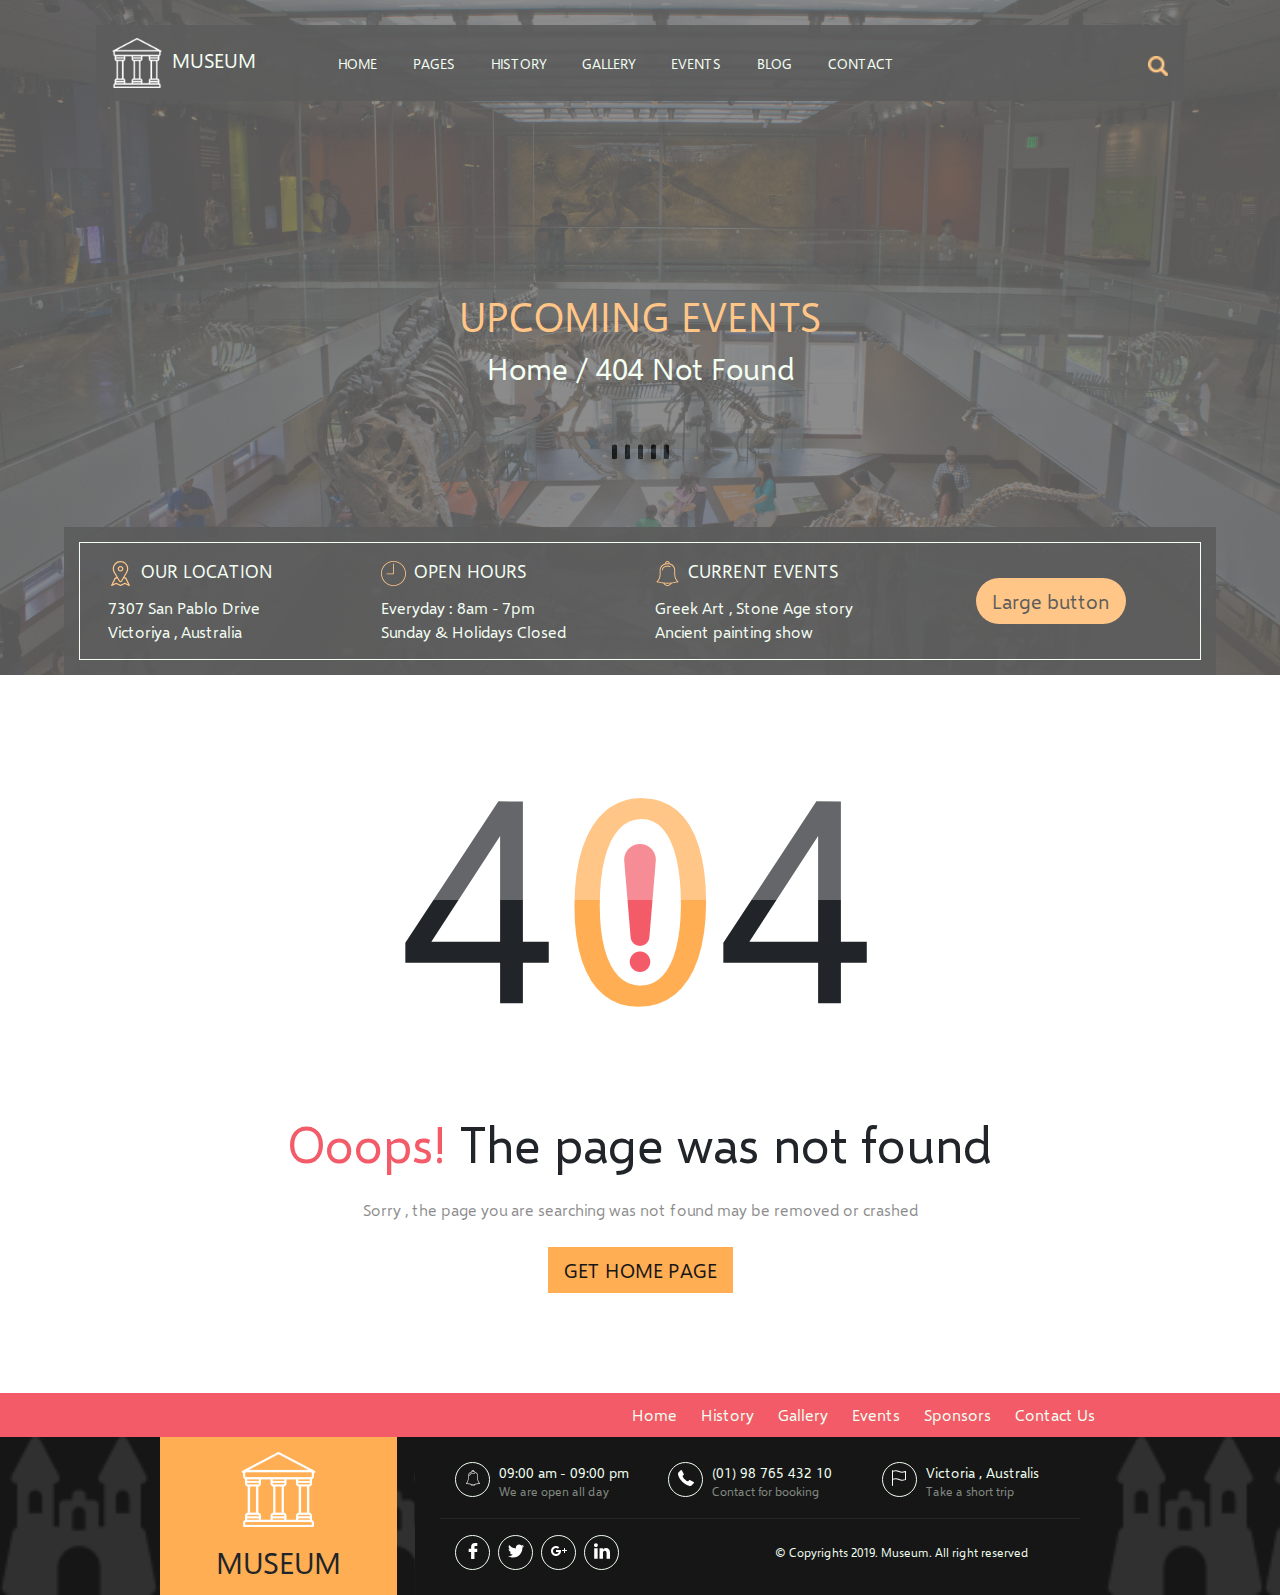
<file: pages.html>
<!DOCTYPE html>
<html lang="en">

<head>
	<meta charset="UTF-8">
	<meta name="viewport" content="width=device-width, initial-scale=1, shrink-to-fit=no">
	<link rel="icon" href="images/museum%20(2).png">
	<link type="text/css" rel="stylesheet" href="styles/css-reset.css" />
	<link type="text/css" rel="stylesheet" href="styles/style.css" />
	<link type="text/css" rel="stylesheet" href="styles/responsive.css" />
	<link type="text/css" rel="stylesheet" href="styles/bootstrap.min.css" />
	<script type="text/javascript" src="script/jquery-3.3.1.min.js"></script>
	<title>Museum</title>
</head>

<body>
	<div class="load-overlay">
		<div class="loader">
			<i></i><i></i><i></i><i></i><i></i>
		</div>
	</div>
	
	<!--up-->
	<a href=".home">
		<div class="circle">
			<img src="images/up-arrow.png">
		</div>
	</a>
	<div id="container">
		<header class="home">
			<div class="navigation screen">
				<nav class="navbar navbar-expand-lg navbar-light">
					<button class="navbar-toggler" type="button" data-toggle="collapse" data-target="#navbarTogglerDemo03" aria-controls="navbarTogglerDemo03" aria-expanded="false" aria-label="Toggle navigation">
						<img src="[data-uri]" />
						<!--<span class="navbar-toggler-icon"></span>-->
					</button>
					<a class="navbar-brand" href="index.html">
						<img src="images/logo.png" width="50">&nbsp;
						<span>MUSEUM</span>
					</a>

					<div class="collapse navbar-collapse" id="navbarTogglerDemo03">
						<ul class="navbar-nav m-auto ">
							<li class="nav-item active">
								<a class="nav-link" href="index.html">HOME</a>
							</li>
							<li class="nav-item">
								<a class="nav-link" href="pages.html">PAGES</a>
							</li>
							<li class="nav-item">
								<a class="nav-link" href="history.html">HISTORY</a>
							</li>
							<li class="nav-item">
								<a class="nav-link" href="gallery.html">GALLERY</a>
							</li>
							<li class="nav-item">
								<a class="nav-link" href="events.html">EVENTS</a>
							</li>
							<li class="nav-item">
								<a class="nav-link" href="blog.html"> BLOG</a>
							</li>
							<li class="nav-item">
								<a class="nav-link" href="contact.html">CONTACT</a>
							</li>
						</ul>

						<div class="search-nav">
							<form class="search-navigation">
								<input class="form-control" type="search" placeholder="Search" aria-label="Search">
								<img src="images/search.png" class="search">
							</form>
						</div>
					</div>
				</nav>
			</div>

			<div class="header-bg" style="background-image: url(images/header-bg-2.jpg);">
				<div class="text">
					<p>UPCOMING EVENTS</p>
					<p>Home / 404 Not Found</p>
				</div>

			</div>


			<div class="book screen">
				<div class="inside-book-cont">

					<div class="row">
						<div class="col-lg-3 col-md-3 col-sm-6 col-12">
							<img src="[data-uri]" width="25" />&nbsp;&nbsp;<span>OUR LOCATION</span>
							<div class="text">
								<p>7307 San Pablo Drive<br />Victoriya , Australia</p>
							</div>
						</div>
						<div class="col-lg-3 col-md-3 col-sm-6 col-12">
							<img src="[data-uri]" width="25" />&nbsp;&nbsp;<span>OPEN HOURS</span>
							<div class="text">
								<p>Everyday : 8am - 7pm<br />Sunday & Holidays Closed</p>
							</div>
						</div>
						<div class="col-lg-3 col-md-3 col-sm-6 col-12">
							<img src="[data-uri]" width="25" />&nbsp;&nbsp;<span>CURRENT EVENTS</span>
							<div class="text">
								<p>Greek Art , Stone Age story<br />Ancient painting show</p>
							</div>
						</div>
						<div class="col-lg-3 col-md-3 col-sm-6 col-12">
							<button type="button" class="btn btn-primary btn-lg">Large button</button>
						</div>

					</div>
				</div>
			</div>
		</header>

		<main>
			<div class="pages screen">
				<div class="part">
					<div class="not-found">
						<span>4</span>
						<span class="zero">0</span>
						<span>4</span>
						<img src="images/warning-sign.png">
					</div>

					<div class="text">
						<p><span>Ooops!</span> The page was not found</p>
						<span>Sorry , the page you are searching was not found may be removed or crashed</span><br />
						<a href="index.html"><button type="button" class="btn btn-primary btn-lg">GET HOME PAGE</button></a>

					</div>
				</div>
			</div>
		</main>

		<footer>
			<div class="top-footer">
				<div class="part screen">
					<div class="row">
						<div class="col-lg-3 col-12">
							<!--<div class="footer-logo"></div>-->
						</div>
						<div class="col-lg-9 col-12">
							<ul>
								<li><a href="index.html">Home</a></li>
								<li><a href="history.html">History</a></li>
								<li><a href="gallery.html">Gallery</a></li>
								<li><a href="events.html">Events</a></li>
								<li><a href="pages.html">Sponsors</a></li>
								<li><a href="contact.html">Contact Us</a></li>
							</ul>
						</div>
					</div>
				</div>
			</div>

			<div class="first-container">
				<div class="inform-footer screen">
					<div class="part">

						<div class="footer-logo">
							<img src="images/logo.png" alt="">
							<p>MUSEUM</p>
						</div>
						<div class="row">
							<div class="col-lg-3 col-md-12">

							</div>
							<div class="col-lg-9 col-sm-12">
								<div class="inform-container">
									<div class="row">
										<div class="col-lg-4 col-sm-6">
											<div class="circle-img">
												<img src="[data-uri]" />

											</div>

											<div class="inform">
												<p>09:00 am - 09:00 pm</p>
												<p>We are open all day</p>
											</div>
										</div>
										<div class="col-lg-4 col-sm-6">
											<div class="circle-img">
												<img src="[data-uri]" />

											</div>
											<div class="inform">
												<p>(01) 98 765 432 10</p>
												<p>Contact for booking</p>
											</div>
										</div>
										<div class="col-lg-4 col-sm-6">
											<div class="circle-img">
												<img src="[data-uri]" />

											</div>
											<div class="inform">
												<p>Victoria , Australis</p>
												<p>Take a short trip</p>
											</div>


										</div>
										<hr />
									</div>

									<div class="row social">
										<div class="col-lg-6">
											<div class="circle-img">
												<img src="[data-uri]" />
											</div>&nbsp;
											<div class="circle-img">
												<img src="[data-uri]" />
											</div>&nbsp;

											<div class="circle-img">
												<img src="[data-uri]" />
											</div>&nbsp;

											<div class="circle-img">
												<img src="[data-uri]" />
											</div>&nbsp;
										</div>
										<div class="col-lg-6">
											<div class="copyright">
												<p>&copy; Copyrights 2019. <span>Museum. All right reserved</span></p>
											</div>

										</div>
									</div>
								</div>
							</div>

						</div>

					</div>
				</div>
			</div>


		</footer>
	</div>
	<!--id="container"-->






	<script type="text/javascript" src="script/isotope-docs.min.js"></script>
	<script type="text/javascript" src="script/bootstrap.min.js"></script>
	<script type="text/javascript" src="script/script.js"></script>
</body>

</html>
</file>
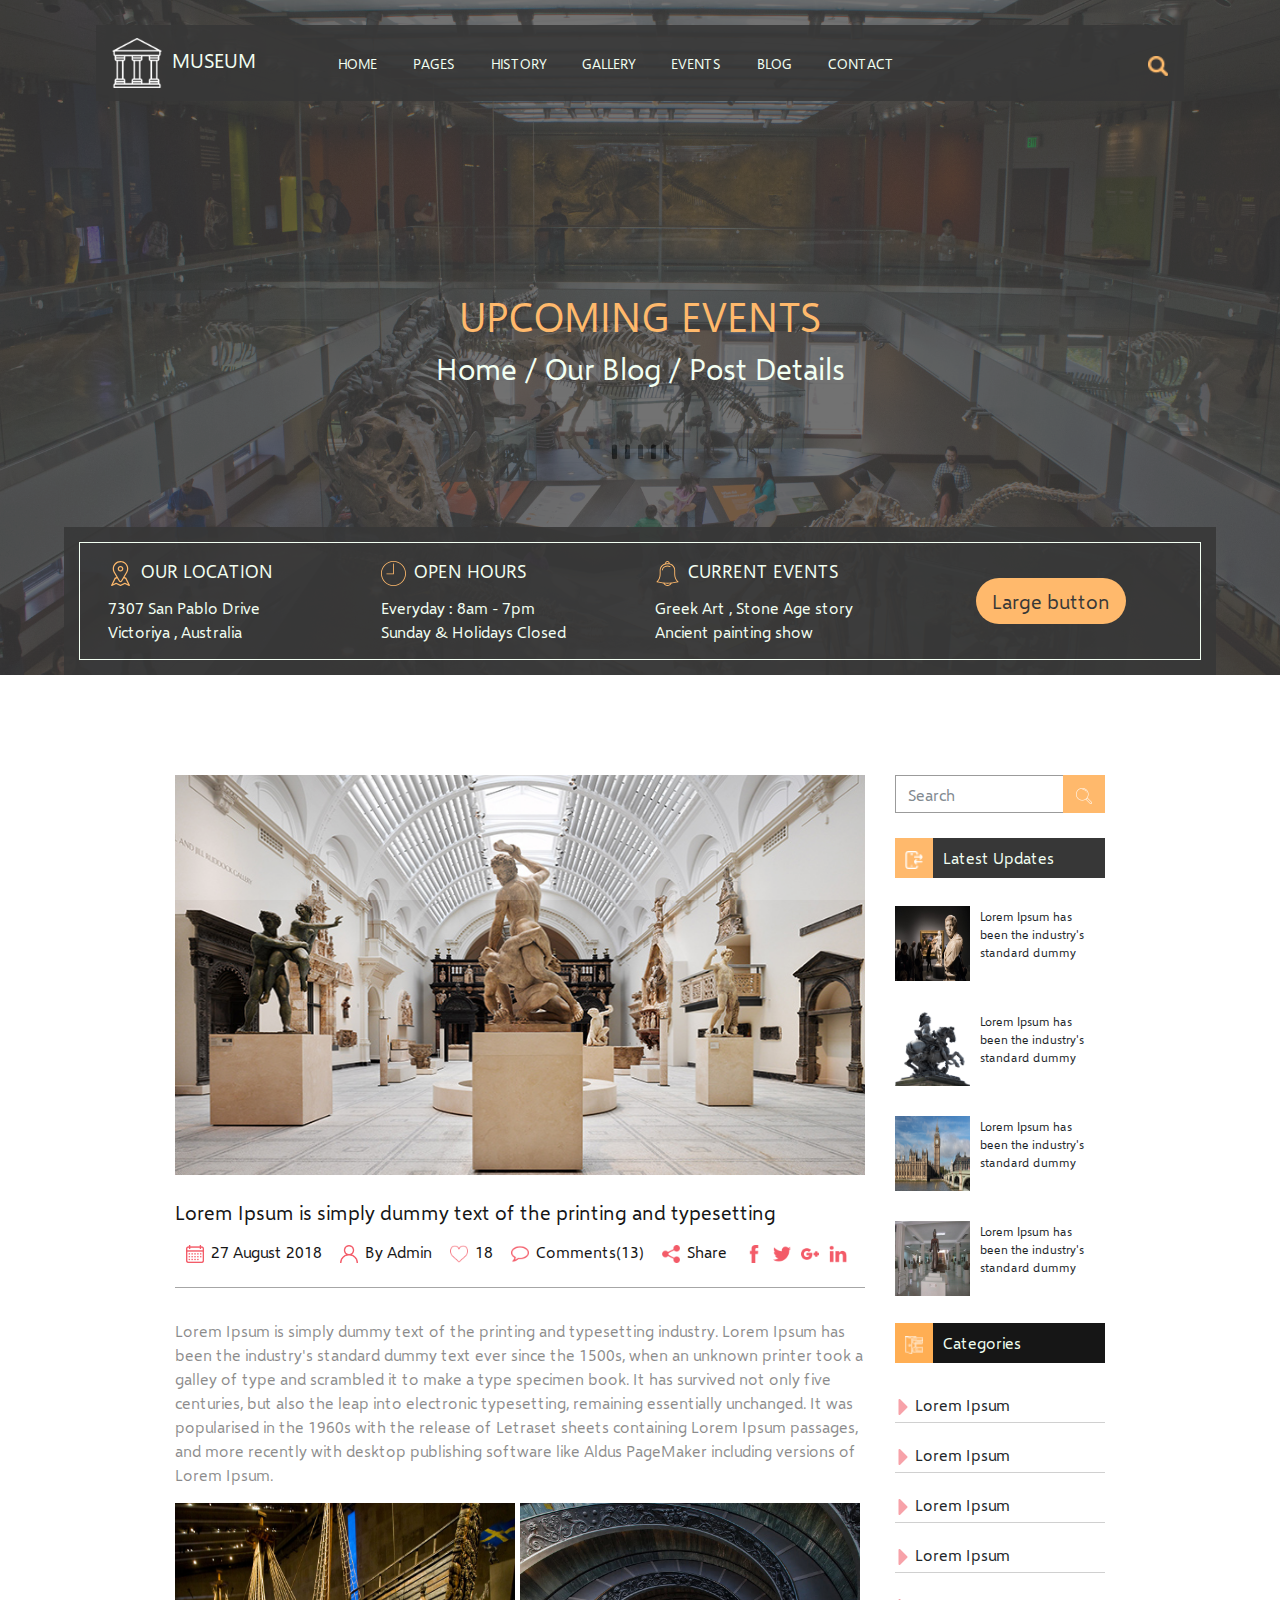
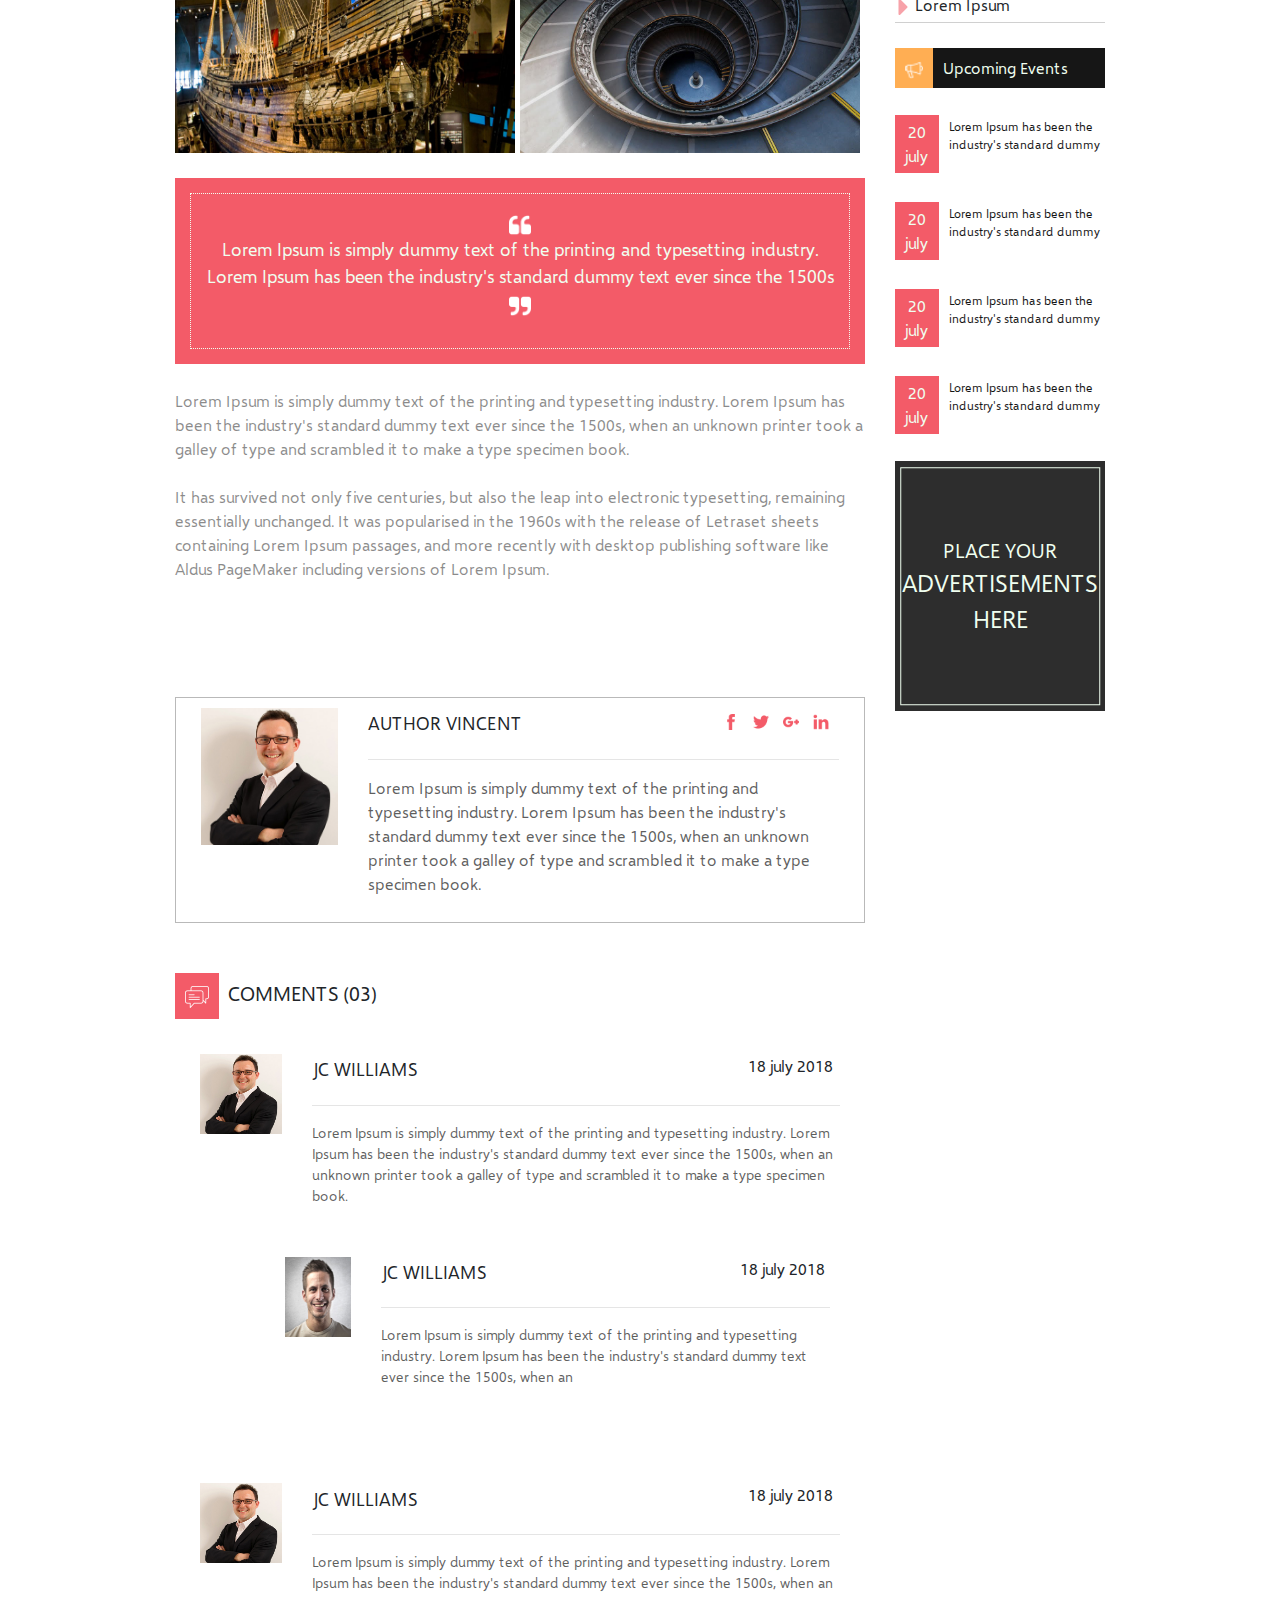
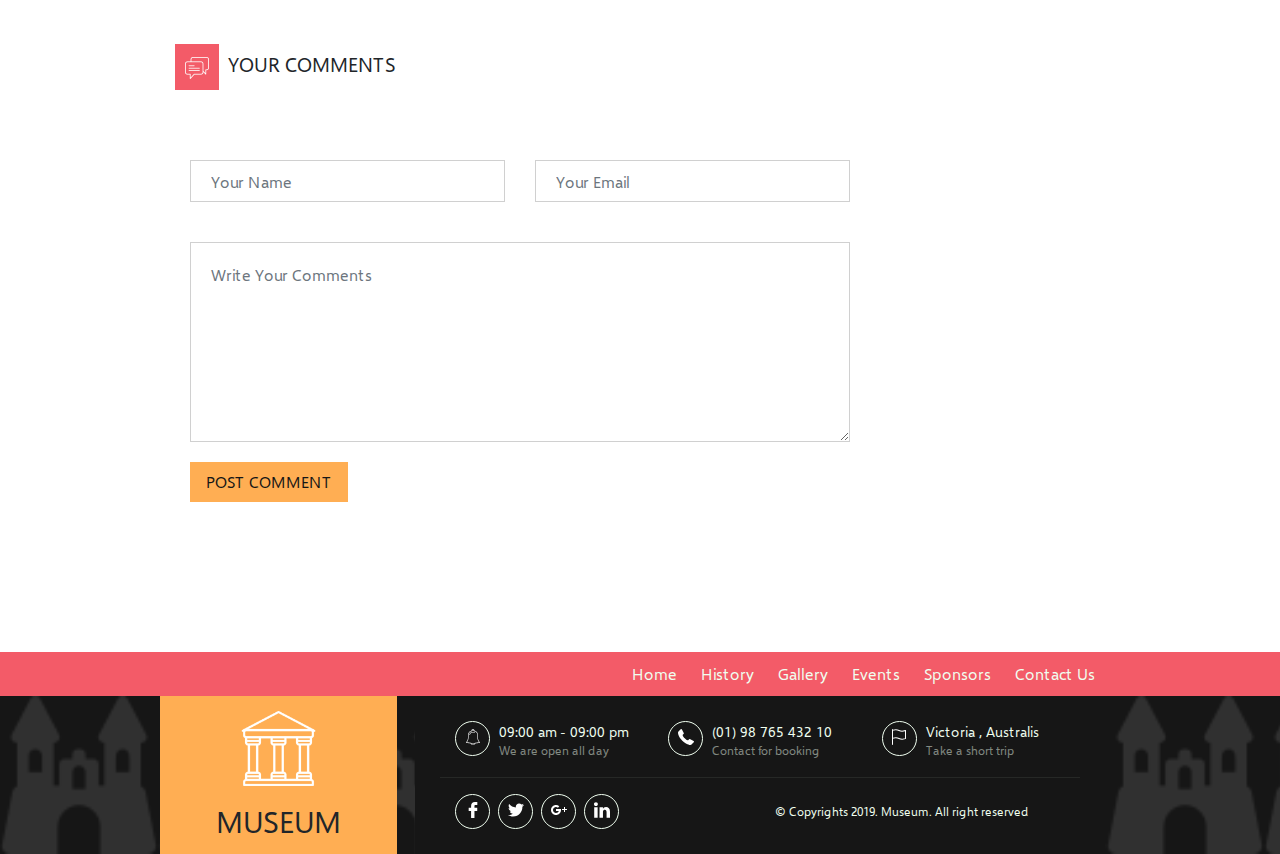
<file: post-details.html>
<!DOCTYPE html>
<html lang="en">

<head>
	<meta charset="UTF-8">
	<meta name="viewport" content="width=device-width, initial-scale=1, shrink-to-fit=no">
	<link rel="icon" href="images/museum%20(2).png">
	<link type="text/css" rel="stylesheet" href="styles/css-reset.css" />
	<link type="text/css" rel="stylesheet" href="styles/style.css" />
	<link type="text/css" rel="stylesheet" href="styles/responsive.css" />
	<link type="text/css" rel="stylesheet" href="styles/bootstrap.min.css" />
	<script type="text/javascript" src="script/jquery-3.3.1.min.js"></script>
	<title>Museum</title>
</head>

<body>
	<div class="load-overlay">
		<div class="loader">
			<i></i><i></i><i></i><i></i><i></i>
		</div>
	</div>
	
	<!--up-->
	<a href=".home">
		<div class="circle">
			<img src="images/up-arrow.png">
		</div>
	</a>
	
	
	<div id="container">
		<header class="home">
			<div class="navigation screen">
				<nav class="navbar navbar-expand-lg navbar-light">
					<button class="navbar-toggler" type="button" data-toggle="collapse" data-target="#navbarTogglerDemo03" aria-controls="navbarTogglerDemo03" aria-expanded="false" aria-label="Toggle navigation">
						<img src="[data-uri]" />
						<!--<span class="navbar-toggler-icon"></span>-->
					</button>
					<a class="navbar-brand" href="index.html">
						<img src="images/logo.png" width="50">&nbsp;
						<span>MUSEUM</span>
					</a>

					<div class="collapse navbar-collapse" id="navbarTogglerDemo03">
						<ul class="navbar-nav m-auto ">
							<li class="nav-item active">
								<a class="nav-link" href="index.html">HOME</a>
							</li>
							<li class="nav-item">
								<a class="nav-link" href="pages.html">PAGES</a>
							</li>
							<li class="nav-item">
								<a class="nav-link" href="history.html">HISTORY</a>
							</li>
							<li class="nav-item">
								<a class="nav-link" href="gallery.html">GALLERY</a>
							</li>
							<li class="nav-item">
								<a class="nav-link" href="events.html">EVENTS</a>
							</li>
							<li class="nav-item">
								<a class="nav-link" href="blog.html"> BLOG</a>
							</li>
							<li class="nav-item">
								<a class="nav-link" href="contact.html">CONTACT </a>
							</li>
						</ul>

						<div class="search-nav">
							<form class="search-navigation">
								<input class="form-control" type="search" placeholder="Search" aria-label="Search">
								<img src="images/search.png" class="search">
							</form>
						</div>
					</div>
				</nav>
			</div>

			<div class="header-bg" style="background-image: url(images/header-bg-2.jpg);">
				<div class="text">
					<p>UPCOMING EVENTS</p>
					<p>Home / Our Blog / Post Details</p>
				</div>

			</div>


			<div class="book screen">
				<div class="inside-book-cont">

					<div class="row">
						<div class="col-lg-3 col-md-3 col-sm-6 col-12">
							<img src="[data-uri]" width="25" />&nbsp;&nbsp;<span>OUR LOCATION</span>
							<div class="text">
								<p>7307 San Pablo Drive<br />Victoriya , Australia</p>
							</div>
						</div>
						<div class="col-lg-3 col-md-3 col-sm-6 col-12">
							<img src="[data-uri]" width="25" />&nbsp;&nbsp;<span>OPEN HOURS</span>
							<div class="text">
								<p>Everyday : 8am - 7pm<br />Sunday & Holidays Closed</p>
							</div>
						</div>
						<div class="col-lg-3 col-md-3 col-sm-6 col-12">
							<img src="[data-uri]" width="25" />&nbsp;&nbsp;<span>CURRENT EVENTS</span>
							<div class="text">
								<p>Greek Art , Stone Age story<br />Ancient painting show</p>
							</div>
						</div>
						<div class="col-lg-3 col-md-3 col-sm-6 col-12">
							<button type="button" class="btn btn-primary btn-lg">Large button</button>
						</div>

					</div>
				</div>
			</div>
		</header>

		<main>
			<div class="post-details screen">
				<div class="part">
					<div class="row">
						<div class="col-lg-9">
							<div class="blog">
								<div class="row">
									<div class="blog-img">
										<img src="images/img20.jpg">
									</div>
									<div class="our-blog">

										<div class="title-inform">
											<h2>Lorem Ipsum is simply dummy text of the printing and typesetting </h2>
										</div>
									</div>

									<div class="addition">
										<div class="row">
											<span>
												<a href="#">
													<img src="images/calendar%20(2).png">
													<span>27 August 2018</span>
												</a>
											</span>
											<span>
												<a href="#">
													<img src="images/user.png">
													<span>By Admin</span>
												</a>
											</span>

											<span>
												<a href="#">
													<img src="images/like.png">
													<span>18</span>
												</a>
											</span>

											<span>
												<a href="#">
													<img src="images/comment.png">
													<span>Comments(13)</span>
												</a>
											</span>

											<span>
												<a href="#">
													<img src="images/share.png">
													<span>Share</span>
												</a>
											</span>

											<span>

												<a href="#"><img src="images/fb.png"></a>
												<a href="#"><img src="images/twitter.png"></a>
												<a href="#"><img src="images/google-plus.png"></a>
												<a href="#"><img src="images/linkedin.png"></a>

											</span>
										</div>
									</div>
									<hr />

									<div class="text">
										<p>Lorem Ipsum is simply dummy text of the printing and typesetting industry. Lorem Ipsum has been the industry's standard dummy text ever since the 1500s, when an unknown printer took a galley of type and scrambled it to make a type specimen book. It has survived not only five centuries, but also the leap into electronic typesetting, remaining essentially unchanged. It was popularised in the 1960s with the release of Letraset sheets containing Lorem Ipsum passages, and more recently with desktop publishing software like Aldus PageMaker including versions of Lorem Ipsum.</p>

										<div class="row">
											<div class="col-lg-6 col-md-6 col-sm-6">
												<img src="images/img18.jpg">

											</div>
											<div class="col-lg-6 col-md-6 col-sm-6">
												<img src="images/img19.jpg">
											</div>
										</div>

										<div class="book">
											<div class="inside-book-cont">

												<p><img src="images/quote-left.png"><br /> Lorem Ipsum is simply dummy text of the printing and typesetting industry. Lorem Ipsum has been the industry's standard dummy text ever since the 1500s <br /><img src="images/right-quotation-mark.png"></p>
											</div>
										</div>

										<p>Lorem Ipsum is simply dummy text of the printing and typesetting industry. Lorem Ipsum has been the industry's standard dummy text ever since the 1500s, when an unknown printer took a galley of type and scrambled it to make a type specimen book.<br /><br /> It has survived not only five centuries, but also the leap into electronic typesetting, remaining essentially unchanged. It was popularised in the 1960s with the release of Letraset sheets containing Lorem Ipsum passages, and more recently with desktop publishing software like Aldus PageMaker including versions of Lorem Ipsum.</p>
									</div>

								</div>
							</div>
							<!--blog-->

							<div class="post autor">
								<div class="row">
									<div class="col-lg-3 col-md-3 col-sm-3">
										<div class="person-img">
											<img src="images/img10.jpg" alt="">
										</div>
									</div>
									<div class="col-lg-9 col-md-9 col-sm-9">
										<div class="title-post">
											<h2>AUTHOR VINCENT</h2>
											<div>
												<a href="#"><img src="images/fb.png"></a>
												<a href="#"><img src="images/twitter.png"></a>
												<a href="#"><img src="images/google-plus.png"></a>
												<a href="#"><img src="images/linkedin.png"></a>
											</div>
										</div>
										<hr />
										<p>Lorem Ipsum is simply dummy text of the printing and typesetting industry. Lorem Ipsum has been the industry's standard dummy text ever since the 1500s, when an unknown printer took a galley of type and scrambled it to make a type specimen book.</p>
									</div>
								</div>
							</div>

							<div class="chat">
								<div class="c">
									<div>
										<img src="images/chat.png">
									</div>
									<span>COMMENTS (03)</span>
								</div>

								<div class="post comment">
									<div class="row">
										<div class="col-lg-2 col-md-2 col-sm-2">
											<div class="person-img">
												<img src="images/img10.jpg" alt="">
											</div>
										</div>
										<div class="col-lg-10 col-md-10 col-sm-10">
											<div class="title-post">
												<h2>JC WILLIAMS</h2>
												<div>
													<span>18 july 2018</span>
												</div>
											</div>
											<hr />
											<p>Lorem Ipsum is simply dummy text of the printing and typesetting industry. Lorem Ipsum has been the industry's standard dummy text ever since the 1500s, when an unknown printer took a galley of type and scrambled it to make a type specimen book.</p>
										</div>
									</div>

									<div class="post comment">
										<div class="row">
											<div class="col-lg-2 col-md-2 col-sm-2">
												<div class="person-img">
													<img src="images/img8.jpg" alt="">
												</div>
											</div>
											<div class="col-lg-10 col-md-10 col-sm-10">
												<div class="title-post">
													<h2>JC WILLIAMS</h2>
													<div>
														<span>18 july 2018</span>
													</div>
												</div>
												<hr />
												<p>Lorem Ipsum is simply dummy text of the printing and typesetting industry. Lorem Ipsum has been the industry's standard dummy text ever since the 1500s, when an</p>
											</div>
										</div>
									</div>
								</div>

								<div class="post comment">
									<div class="row">
										<div class="col-lg-2 col-md-2 col-sm-2">
											<div class="person-img">
												<img src="images/img10.jpg" alt="">
											</div>
										</div>
										<div class="col-lg-10 col-md-10 col-sm-10">
											<div class="title-post">
												<h2>JC WILLIAMS</h2>
												<div>
													<span>18 july 2018</span>
												</div>
											</div>
											<hr />
											<p>Lorem Ipsum is simply dummy text of the printing and typesetting industry. Lorem Ipsum has been the industry's standard dummy text ever since the 1500s, when an</p>
										</div>
									</div>
								</div>

								<div class="c">
									<div>
										<img src="images/chat.png">
									</div>
									<span>YOUR COMMENTS</span>
								</div>

								<div class="your-comment">
									<form>
										<div class="row">
											<div class="col-lg-6 col-md-6 col-12">
												<input type="text" class="form-control" placeholder="Your Name">
											</div>
											<div class="col-lg-6 col-md-6 col-12">
												<input type="text" class="form-control" placeholder="Your Email">
											</div>
											<div class="col-lg-12">
												<div class="form-group">
													<textarea class="form-control" id="exampleFormControlTextarea1" placeholder="Write Your Comments"></textarea>
												</div>
											</div>

											<div class="col-lg-12">
												<button type="button" class="btn btn-primary btn-lg">POST COMMENT</button>
											</div>
										</div>



									</form>
								</div>

							</div>
						</div>



						<div class="col-lg-3">
							<div class="side-bar">
								<div class="input-group mb-3 search-side-bar">
									<input type="text" class="form-control" placeholder="Search" aria-label="Search" aria-describedby="button-addon2">
									<div class="input-group-append">
										<button class="btn btn-outline-secondary" type="button" id="button-addon2"><img src="images/search%20(2).png" alt=""></button>
									</div>
								</div>

								<div class="side-bar-part">
									<div class="title-side-bar">
										<div class="icon-title">
											<img src="images/exchange.png" alt="">
										</div>
										<div class="name-part">
											<span>Latest Updates</span>
										</div>
									</div>

									<div class="f-box">
										<div>
											<img src="images/img-1.jpg">
										</div>

										<div>
											<p>Lorem Ipsum has been the industry's standard dummy </p>
										</div>
									</div>

									<div class="f-box">
										<div>
											<img src="images/img-2.png">
										</div>

										<div>
											<p>Lorem Ipsum has been the industry's standard dummy </p>
										</div>
									</div>

									<div class="f-box">
										<div>
											<img src="images/img-3.jpg">
										</div>

										<div>
											<p>Lorem Ipsum has been the industry's standard dummy </p>
										</div>
									</div>

									<div class="f-box">
										<div>
											<img src="images/img4.jpeg">
										</div>

										<div>
											<p>Lorem Ipsum has been the industry's standard dummy </p>
										</div>
									</div>
								</div>
								<!--side-bar-part-->

								<div class="side-bar-part">
									<div class="title-side-bar">
										<div class="icon-title">
											<img src="images/backend.png" alt="">
										</div>
										<div class="name-part">
											<span>Categories</span>
										</div>
									</div>

									<ul>
										<li>
											<img src="[data-uri]" />&nbsp;<span>Lorem Ipsum</span>

											<div class="dropdown">
												<ul>
													<li><a href="#">Lorem Ipsum</a></li>
													<li><a href="#">Lorem Ipsum</a></li>
													<li><a href="#">Lorem Ipsum</a></li>
													<li><a href="#">Lorem Ipsum</a></li>
												</ul>
											</div>
										</li>

										<li>
											<img src="[data-uri]" />&nbsp;<span>Lorem Ipsum</span>

											<div class="dropdown">
												<ul>
													<li><a href="#">Lorem Ipsum</a></li>
													<li><a href="#">Lorem Ipsum</a></li>
													<li><a href="#">Lorem Ipsum</a></li>
													<li><a href="#">Lorem Ipsum</a></li>
												</ul>
											</div>
										</li>
										<li>
											<img src="[data-uri]" />&nbsp;<span>Lorem Ipsum</span>

											<div class="dropdown">
												<ul>
													<li><a href="#">Lorem Ipsum</a></li>
													<li><a href="#">Lorem Ipsum</a></li>
													<li><a href="#">Lorem Ipsum</a></li>
													<li><a href="#">Lorem Ipsum</a></li>
												</ul>
											</div>
										</li>
										<li>
											<img src="[data-uri]" />&nbsp;<span>Lorem Ipsum</span>

											<div class="dropdown">
												<ul>
													<li><a href="#">Lorem Ipsum</a></li>
													<li><a href="#">Lorem Ipsum</a></li>
													<li><a href="#">Lorem Ipsum</a></li>
													<li><a href="#">Lorem Ipsum</a></li>
												</ul>
											</div>
										</li>
										<li>
											<img src="[data-uri]" />&nbsp;<span>Lorem Ipsum</span>

											<div class="dropdown">
												<ul>
													<li><a href="#">Lorem Ipsum</a></li>
													<li><a href="#">Lorem Ipsum</a></li>
													<li><a href="#">Lorem Ipsum</a></li>
													<li><a href="#">Lorem Ipsum</a></li>
												</ul>
											</div>
										</li>
									</ul>
								</div>
								<!--side-bar-part-->

								<div class="side-bar-part">
									<div class="title-side-bar">
										<div class="icon-title">
											<img src="images/megaphone.png" alt="">
										</div>
										<div class="name-part">
											<span>Upcoming Events</span>
										</div>
									</div>

									<div class="f-box">
										<div class="side-bar-date">
											<span>20 july</span>
										</div>
										<a href="#">
											<div>
												<p>Lorem Ipsum has been the industry's standard dummy</p>
											</div>
										</a>
									</div>

									<div class="f-box">
										<div class="side-bar-date">
											<span>20 july</span>
										</div>

										<a href="#">
											<div>
												<p>Lorem Ipsum has been the industry's standard dummy</p>
											</div>
										</a>
									</div>

									<div class="f-box">
										<div class="side-bar-date">
											<span>20 july</span>
										</div>

										<a href="#">
											<div>
												<p>Lorem Ipsum has been the industry's standard dummy</p>
											</div>
										</a>
									</div>

									<div class="f-box">
										<div class="side-bar-date">
											<span>20 july</span>
										</div>

										<a href="#">
											<div>
												<p>Lorem Ipsum has been the industry's standard dummy</p>
											</div>
										</a>
									</div>
								</div>
								<!--side-bar-part-->

								<div class="side-bar-part">
									<div class="advertisement">
										<p>PLACE YOUR <span>ADVERTISEMENTS HERE</span></p>
									</div>
								</div>


							</div>
							<!--side-bar-part-->
						</div>
					</div>
				</div>
			</div>
		</main>

		<footer>
			<div class="top-footer">
				<div class="part screen">
					<div class="row">
						<div class="col-lg-3 col-12">
							<!--<div class="footer-logo"></div>-->
						</div>
						<div class="col-lg-9 col-12">
							<ul>
								<li><a href="index.html">Home</a></li>
								<li><a href="history.html">History</a></li>
								<li><a href="gallery.html">Gallery</a></li>
								<li><a href="events.html">Events</a></li>
								<li><a href="pages.html">Sponsors</a></li>
								<li><a href="contact.html">Contact Us</a></li>
							</ul>
						</div>
					</div>
				</div>
			</div>

			<div class="first-container">
				<div class="inform-footer screen">
					<div class="part">

						<div class="footer-logo">
							<img src="images/logo.png" alt="">
							<p>MUSEUM</p>
						</div>
						<div class="row">
							<div class="col-lg-3 col-md-12">

							</div>
							<div class="col-lg-9 col-sm-12">
								<div class="inform-container">
									<div class="row">
										<div class="col-lg-4 col-sm-6">
											<div class="circle-img">
												<img src="[data-uri]" />

											</div>

											<div class="inform">
												<p>09:00 am - 09:00 pm</p>
												<p>We are open all day</p>
											</div>
										</div>
										<div class="col-lg-4 col-sm-6">
											<div class="circle-img">
												<img src="[data-uri]" />

											</div>
											<div class="inform">
												<p>(01) 98 765 432 10</p>
												<p>Contact for booking</p>
											</div>
										</div>
										<div class="col-lg-4 col-sm-6">
											<div class="circle-img">
												<img src="[data-uri]" />

											</div>
											<div class="inform">
												<p>Victoria , Australis</p>
												<p>Take a short trip</p>
											</div>


										</div>
										<hr />
									</div>

									<div class="row social">
										<div class="col-lg-6">
											<div class="circle-img">
												<img src="[data-uri]" />
											</div>&nbsp;
											<div class="circle-img">
												<img src="[data-uri]" />
											</div>&nbsp;

											<div class="circle-img">
												<img src="[data-uri]" />
											</div>&nbsp;

											<div class="circle-img">
												<img src="[data-uri]" />
											</div>&nbsp;
										</div>
										<div class="col-lg-6">
											<div class="copyright">
												<p>&copy; Copyrights 2019. <span>Museum. All right reserved</span></p>
											</div>

										</div>
									</div>
								</div>
							</div>

						</div>

					</div>
				</div>
			</div>


		</footer>



	</div>
	<!--id="container"-->




	<script type="text/javascript" src="script/isotope-docs.min.js"></script>
	<script type="text/javascript" src="script/bootstrap.min.js"></script>
	<script type="text/javascript" src="script/script.js"></script>
</body>

</html>
</file>
<file: styles/style.css>
@font-face {
  font-family: myFirstFont;
  src: url(../fonts/selawk.ttf);
}
/*preloader*/
.loader i {
  position: relative;
  display: inline-block;
  margin: 0 4px;
  width: 5px;
  height: 15px;
  border-radius: 2px;
  border: solid #000;
  border-width: 0 1px 1px 0;
  background: #000;
  -webkit-animation: tilt infinite 5s cubic-bezier(0.955, -0.01, 1, 1);
  animation: tilt infinite 5s cubic-bezier(0.955, -0.01, 1, 1);
  -webkit-transform-origin: 100% 100%;
  -ms-transform-origin: 100% 100%;
  transform-origin: 100% 100%;
}

.loader i::before {
  content: '';
  position: absolute;
  z-index: -1;
  bottom: 0;
  display: block;
  width: 5px;
  height: 5px;
  background: transparent;
  -webkit-box-shadow: 0 2px rgba(0, 0, 0, 0.3);
  box-shadow: 0 2px rgba(0, 0, 0, 0.3);
  -webkit-animation: stretch infinite 5s cubic-bezier(0.955, -0.01, 1, 1);
  animation: stretch infinite 5s cubic-bezier(0.955, -0.01, 1, 1);
  opacity: 0;
  -webkit-transform-origin: 0% 0%;
  -ms-transform-origin: 0% 0%;
  transform-origin: 0% 0%;
}

.loader i:nth-child(2),
.loader i:nth-child(2)::before {
  -webkit-animation-delay: .3s;
  animation-delay: .3s;
}

.loader i:nth-child(3),
.loader i:nth-child(3)::before {
  -webkit-animation-delay: .6s;
  animation-delay: .6s;
}

.loader i:nth-child(4),
.loader i:nth-child(4)::before {
  -webkit-animation-delay: .9s;
  animation-delay: .9s;
}

.loader i:nth-child(5),
.loader i:nth-child(5)::before {
  -webkit-animation-delay: 1.2s;
  animation-delay: 1.2s;
}

.loader i:last-of-type {
  -webkit-animation-name: tilt-last;
  animation-name: tilt-last;
}

.loader i:last-of-type::before {
  -webkit-animation-name: stretch-last;
  animation-name: stretch-last;
}

@-webkit-keyframes tilt {
  10% {
    -webkit-transform: rotate(70deg);
    transform: rotate(70deg);
  }
  60% {
    -webkit-transform: rotate(70deg);
    transform: rotate(70deg);
  }
  70% {
    -webkit-transform: rotate(0deg);
    transform: rotate(0deg);
  }
}
@keyframes tilt {
  10% {
    -webkit-transform: rotate(70deg);
    transform: rotate(70deg);
  }
  60% {
    -webkit-transform: rotate(70deg);
    transform: rotate(70deg);
  }
  70% {
    -webkit-transform: rotate(0deg);
    transform: rotate(0deg);
  }
}
@-webkit-keyframes tilt-last {
  10% {
    -webkit-transform: rotate(90deg);
    transform: rotate(90deg);
  }
  60% {
    -webkit-transform: rotate(90deg);
    transform: rotate(90deg);
  }
  70% {
    -webkit-transform: rotate(0deg);
    transform: rotate(0deg);
  }
}
@keyframes tilt-last {
  10% {
    -webkit-transform: rotate(90deg);
    transform: rotate(90deg);
  }
  60% {
    -webkit-transform: rotate(90deg);
    transform: rotate(90deg);
  }
  70% {
    -webkit-transform: rotate(0deg);
    transform: rotate(0deg);
  }
}
@-webkit-keyframes stretch {
  10% {
    -webkit-transform: rotate(-70deg);
    transform: rotate(-70deg);
    width: 10px;
    opacity: 1;
    left: 0px;
    bottom: -1px;
  }
  60% {
    -webkit-transform: rotate(-70deg);
    transform: rotate(-70deg);
    width: 10px;
    opacity: 1;
  }
  70% {
    width: 5px;
    -webkit-transform: rotate(0deg);
    transform: rotate(0deg);
    opacity: 0;
  }
}
@keyframes stretch {
  10% {
    -webkit-transform: rotate(-70deg);
    transform: rotate(-70deg);
    width: 10px;
    opacity: 1;
    left: 0px;
    bottom: -1px;
  }
  60% {
    -webkit-transform: rotate(-70deg);
    transform: rotate(-70deg);
    width: 10px;
    opacity: 1;
  }
  70% {
    width: 5px;
    -webkit-transform: rotate(0deg);
    transform: rotate(0deg);
    opacity: 0;
  }
}
@-webkit-keyframes stretch-last {
  10% {
    -webkit-transform: rotate(-90deg);
    transform: rotate(-90deg);
    width: 10px;
    height: 2px;
    opacity: .5;
    left: 3px;
    bottom: -1px;
  }
  60% {
    -webkit-transform: rotate(-90deg);
    transform: rotate(-90deg);
    width: 10px;
    height: 2px;
    opacity: .5;
  }
  70% {
    -webkit-transform: rotate(0deg);
    transform: rotate(0deg);
    width: 5px;
    height: 5px;
    opacity: 0;
  }
}
@keyframes stretch-last {
  10% {
    -webkit-transform: rotate(-90deg);
    transform: rotate(-90deg);
    width: 10px;
    height: 2px;
    opacity: .5;
    left: 3px;
    bottom: -1px;
  }
  60% {
    -webkit-transform: rotate(-90deg);
    transform: rotate(-90deg);
    width: 10px;
    height: 2px;
    opacity: .5;
  }
  70% {
    -webkit-transform: rotate(0deg);
    transform: rotate(0deg);
    width: 5px;
    height: 5px;
    opacity: 0;
  }
}
.loader {
  position: absolute;
  display: block;
  margin: auto;
  padding: 0;
  width: 100px;
  height: 15px;
  text-align: center;
  top: 50%;
  left: 50%;
  -webkit-transform: translate(-50%, -50%);
  -ms-transform: translate(-50%, -50%);
  transform: translate(-50%, -50%);
}

.load-overlay {
  position: fixed;
  width: 100%;
  height: 100%;
  background-color: #fff;
  top: 0;
  left: 0;
  z-index: 99999999999;
}

/************************/
#container {
  overflow: hidden;
  font-family: myFirstFont;
}
#container a {
  text-decoration: none;
}

.row {
  margin: 0 !important;
}
.row [class*="col-"] {
  		/*padding-left: 0 !important;
      padding-right: 0 !important;*/
}

.screen {
  max-width: 1287px;
  display: block;
  margin: auto;
}

.part-title {
  margin: 0 0 35px 0;
}
.part-title p:first-child {
  color: #F35B68;
  font-style: italic;
  font-size: 24px;
  font-weight: 500;
  margin: 0;
}
.part-title p:nth-child(2) {
  color: #161616;
  font-size: 30px;
  font-weight: 700;
  margin: 0;
}

.part {
  width: 75%;
  margin: 0px auto;
}

body {
  overflow: hidden;
  background-color: #fff;
}

header {
  position: relative;
}

.circle {
  width: 50px;
  height: 50px;
  border-radius: 5px;
  text-align: center;
  line-height: 50px;
  background-color: #FFAE53;
  color: #FFF;
  position: fixed;
  bottom: 20px;
  right: 10px;
  font-size: 28px;
  cursor: pointer;
  z-index: 99999999;
  -webkit-transition: 0.5s;
  -o-transition: 0.5s;
  transition: 0.5s;
  display: none;
}
.circle img {
  width: 35px;
}

.navigation {
  position: absolute;
  top: 25px;
  z-index: 99;
  width: 85%;
  left: 50%;
  -webkit-transform: translate(-50%, 0%);
  -ms-transform: translate(-50%, 0%);
  transform: translate(-50%, 0%);
}
.navigation .navbar {
  background-color: rgba(22, 22, 22, 0.9);
}
.navigation .navbar .navbar-brand {
  margin: auto;
}
.navigation .navbar .navbar-brand span {
  color: honeydew;
}
.navigation .navbar #navbarTogglerDemo03 .navbar-nav {
  width: 100%;
  -webkit-box-pack: center;
  -ms-flex-pack: center;
  justify-content: center;
}
.navigation .navbar #navbarTogglerDemo03 .navbar-nav .nav-item {
  margin: 0 10px;
}
.navigation .navbar #navbarTogglerDemo03 .navbar-nav .nav-item .nav-link {
  color: honeydew;
  -webkit-transition: 0.2s;
  -o-transition: 0.2s;
  transition: 0.2s;
  font-size: 14px;
}
.navigation .navbar #navbarTogglerDemo03 .navbar-nav .nav-item .nav-link:hover {
  color: #FFAE53;
  -webkit-transition: 0.2s;
  -o-transition: 0.2s;
  transition: 0.2s;
}

.search-nav {
  text-align: right;
}
.search-nav .form-control {
  display: inline-block;
  width: 0%;
  opacity: 0;
  height: 2rem;
  border: none;
  outline: 0;
}
.search-nav .form-control:focus {
  -webkit-box-shadow: 0 0 0 0.2rem rgba(255, 174, 83, 0.8);
  box-shadow: 0 0 0 0.2rem rgba(255, 174, 83, 0.8);
}
.search-nav img {
  cursor: pointer;
  width: 20px;
}

.book {
  position: absolute;
  bottom: 0;
  width: 70%;
  background-color: rgba(22, 22, 22, 0.9);
  z-index: 98;
  left: 50%;
  -webkit-transform: translate(-50%, 0%);
  -ms-transform: translate(-50%, 0%);
  transform: translate(-50%, 0%);
  padding: 15px;
}
.book .inside-book-cont {
  width: 100%;
  height: 100%;
  border: 1px solid honeydew;
  padding: 15px 12.5px;
}
.book .inside-book-cont span {
  font-size: 18px;
  color: honeydew;
}
.book .inside-book-cont .text {
  color: honeydew;
  margin: 10px 0 0 0;
  font-size: 16px;
}
.book .inside-book-cont .text p {
  margin: 0;
}
.book .inside-book-cont .btn {
  outline: 0;
  border: none;
  -webkit-box-shadow: 0;
  box-shadow: 0;
  background-color: #FFAE53;
  border-radius: 60px;
  color: #161616;
  font-weight: 500;
  display: block;
  margin: auto;
}
.book .inside-book-cont .btn-primary {
  -webkit-box-shadow: none !important;
  box-shadow: none !important;
}
.book .inside-book-cont .btn-primary:active {
  background-color: #FFAE53 !important;
  color: #161616 !important;
}
.book .inside-book-cont .btn-primary:hover {
  color: honeydew;
}
.book .inside-book-cont .row {
  -webkit-box-align: center;
  -ms-flex-align: center;
  align-items: center;
}

.cont-1 {
  margin: 100px 0;
}
.cont-1 .row {
  -webkit-box-align: center;
  -ms-flex-align: center;
  align-items: center;
}
.cont-1 li {
  margin: 10px 0;
  font-size: 16px;
}

.collections {
  margin: 20px 0;
}
.collections img {
  float: left;
  margin-right: 5px;
  margin-top: 5px;
}
.collections span {
  font-size: 16px;
  font-weight: 700;
}
.collections p {
  font-size: 14px;
  margin-top: 10px;
}

.link {
  margin: 25px 0;
}
.link img {
  margin-top: -3px;
}
.link a {
  color: #F35B68;
  font-size: 18px;
}
.link a:hover {
  color: #FFAE53;
}

.collection-image {
  width: 100%;
  height: 500px;
}
.collection-image .img-collection {
  width: 100%;
  height: 100%;
  background-image: url(../images/img-3.jpg);
  background-size: cover;
  background-repeat: no-repeat;
  background-position: left;
  position: relative;
  overflow: hidden;
}
.collection-image .img-collection:before {
  content: '';
  position: absolute;
  top: -45px;
  left: -195px;
  width: 0;
  height: 0;
  border-left: 300px solid transparent;
  border-right: 300px solid transparent;
  border-bottom: 300px solid #fff;
  -webkit-transform: rotate(-45deg);
  -ms-transform: rotate(-45deg);
  transform: rotate(-45deg);
}
.collection-image .img-collection img {
  position: absolute;
  bottom: 0;
  left: 50%;
  -webkit-transform: translate(-50%, 0%);
  -ms-transform: translate(-50%, 0%);
  transform: translate(-50%, 0%);
  z-index: 2;
}
.collection-image .img-collection .bordered-top {
  width: 75%;
  height: 80%;
  position: absolute;
  top: 60%;
  left: 50%;
  -webkit-transform: translate(-50%, -50%);
  -ms-transform: translate(-50%, -50%);
  transform: translate(-50%, -50%);
}
.collection-image .img-collection .bordered-top .borders {
  width: 100%;
  border-top: 20px solid #F35B68;
}
.collection-image .img-collection .bordered {
  width: 75%;
  height: 80%;
  position: absolute;
  top: 60%;
  left: 50%;
  -webkit-transform: translate(-50%, -50%);
  -ms-transform: translate(-50%, -50%);
  transform: translate(-50%, -50%);
  z-index: 99999;
}
.collection-image .img-collection .bordered .borders {
  width: 100%;
  height: 90%;
  border-right: 20px solid #F35B68;
  border-left: 20px solid #F35B68;
  border-bottom: 20px solid #F35B68;
}

.view {
  background-color: #fff5eb;
  margin: 100px 0;
}
.view .part {
  margin: auto !important;
}
.view .row [class*="col-"] {
  padding-left: 0 !important;
  padding-right: 0 !important;
}
.view .p {
  padding: 50px 0;
}

.video-bg {
  width: 100%;
  height: 373px;
  background-image: url(../images/img-1.jpg);
  background-size: cover;
  background-repeat: no-repeat;
  -webkit-transition: 0.2s;
  -o-transition: 0.2s;
  transition: 0.2s;
}
.video-bg:hover .play .play-img {
  width: 75px;
  height: 75px;
  -webkit-transition: 0.2s;
  -o-transition: 0.2s;
  transition: 0.2s;
}
.video-bg:hover .play .play-img img {
  width: 75px;
  -webkit-transition: 0.2s;
  -o-transition: 0.2s;
  transition: 0.2s;
}
.video-bg .play {
  width: 100px;
  height: 125px;
  background-color: #F35B68;
  text-align: center;
  position: absolute;
  bottom: 10px;
  left: 10px;
}
.video-bg .play .play-img {
  width: 50px;
  height: 50px;
  background-color: #fff;
  border-radius: 50%;
  display: inline-block;
  position: absolute;
  top: 50%;
  left: 50%;
  -webkit-transform: translate(-50%, -50%);
  -ms-transform: translate(-50%, -50%);
  transform: translate(-50%, -50%);
}
.video-bg .play .play-img img {
  width: 50px;
}
.video-bg .play p {
  font-size: 14px;
  color: honeydew;
  font-weight: 500;
}

.event {
  width: 100%;
  height: 350px;
  background-size: cover;
  background-repeat: no-repeat;
  background-position: center;
  position: relative;
}
.event:before {
  content: '';
  position: absolute;
  width: 100%;
  height: 50%;
  bottom: 0;
  background-image: -webkit-gradient(linear, left top, left bottom, from(rgba(0, 0, 0, 0)), to(black));
  background-image: -webkit-linear-gradient(top, rgba(0, 0, 0, 0), black);
  background-image: -o-linear-gradient(top, rgba(0, 0, 0, 0), black);
  background-image: linear-gradient(to bottom, rgba(0, 0, 0, 0), black);
}
.event .data {
  padding: 15px;
  display: inline-block;
  background-color: rgba(22, 22, 22, 0.9);
  position: relative;
  left: 10px;
  top: 10px;
  text-align: center;
  color: honeydew;
}
.event .link-event {
  width: 100%;
  position: absolute;
  bottom: 0;
  padding: 10px;
}
.event .link-event p {
  font-size: 16px;
  color: honeydew;
  margin: 0;
}
.event .link-event span {
  font-size: 14px;
  color: rgba(240, 255, 240, 0.7);
}
.event .link-event .btn {
  position: absolute;
  right: 5px;
  top: 20px;
  outline: 0;
  border: none;
  -webkit-box-shadow: 0;
  box-shadow: 0;
  background-color: #FFAE53;
  border-radius: 60px;
  color: #161616;
  font-weight: 500;
  padding: 10px;
  font-size: 14px;
}
.event .link-event .btn-primary {
  -webkit-box-shadow: none !important;
  box-shadow: none !important;
}
.event .link-event .btn-primary:active {
  background-color: #FFAE53 !important;
  color: #161616 !important;
}
.event .link-event .btn-primary:hover {
  color: honeydew;
}

.events {
  background-size: cover;
  background-repeat: no-repeat;
}
.events .owl-dots {
  display: none;
}
.events .owl-nav {
  position: absolute;
  top: -100px;
  right: 0;
}
.events .owl-nav .owl-prev,
.events .owl-nav .owl-next {
  outline: 0;
  border: none;
}
.events .owl-nav .owl-prev:focus,
.events .owl-nav .owl-next:focus {
  color: #F35B68;
}
.events .owl-nav .owl-prev span,
.events .owl-nav .owl-next span {
  font-size: 60px;
  margin: 0 10px;
}

.testimonials {
  width: 100%;
  height: auto;
  background-size: cover;
  background-repeat: no-repeat;
  background-position: center;
  background-image: url(../images/img7.jpg);
  margin: 100px 0;
  padding: 0 0 30px 0;
}

.partner {
  width: 100%;
  height: auto;
  background-color: rgba(255, 174, 83, 0.8);
}
.partner .part {
  padding: 15px 0;
  margin: 0 auto;
}
.partner .row {
  text-align: center;
  -webkit-box-align: center;
  -ms-flex-align: center;
  align-items: center;
}
.partner img {
  -webkit-filter: grayscale(100%);
  filter: grayscale(100%);
}

.part-testimonials {
  width: 100%;
  height: 100%;
  position: relative;
  padding: 50px 0;
}
.part-testimonials .cst-testimonials {
  width: 100%;
  height: 100%;
  position: relative;
  top: 50%;
  left: 50%;
  -webkit-transform: translate(-50%, 0%);
  -ms-transform: translate(-50%, 0%);
  transform: translate(-50%, 0%);
  border: 5px solid honeydew;
  background-color: rgba(240, 255, 240, 0.8);
}
.part-testimonials .cst-testimonials .ins-testimonials {
  text-align: center;
  border: 2px solid #999;
  height: 100%;
  padding: 50px;
}
.part-testimonials .cst-testimonials .ins-testimonials .part-title {
  display: block;
  width: 100%;
  text-align: center;
}
.part-testimonials .cst-testimonials .ins-testimonials .profile {
  display: inline-block;
  position: relative;
}
.part-testimonials .cst-testimonials .ins-testimonials .profile img {
  width: 100px;
  height: 100px;
  border-radius: 50%;
}
.part-testimonials .cst-testimonials .ins-testimonials .quote {
  width: 40px;
  height: 40px;
  background-color: #F35B68;
  border-radius: 50%;
  text-align: center;
  line-height: 40px;
  position: absolute;
  bottom: 0px;
  right: 0;
}
.part-testimonials .cst-testimonials .ins-testimonials .quote img {
  display: inline-block;
  width: 20px;
  height: 20px;
  border-radius: 0%;
}
.part-testimonials .cst-testimonials .ins-testimonials .text-testimonials {
  margin: 15px 0;
}
.part-testimonials .cst-testimonials .ins-testimonials .owl-dots {
  display: none;
}
.part-testimonials .cst-testimonials .ins-testimonials .stars img {
  width: 25px;
  display: inline-block;
}
.part-testimonials .cst-testimonials .ins-testimonials .owl-nav .owl-prev,
.part-testimonials .cst-testimonials .ins-testimonials .owl-nav .owl-next {
  outline: 0;
  border: none;
}
.part-testimonials .cst-testimonials .ins-testimonials .owl-nav .owl-prev:focus,
.part-testimonials .cst-testimonials .ins-testimonials .owl-nav .owl-next:focus {
  color: #F35B68;
}
.part-testimonials .cst-testimonials .ins-testimonials .owl-nav .owl-prev span,
.part-testimonials .cst-testimonials .ins-testimonials .owl-nav .owl-next span {
  font-size: 60px;
  margin: 0 10px;
}
.part-testimonials .cst-testimonials .ins-testimonials .item {
  margin: 0 15px;
}

.art-gallery .row {
  -webkit-box-align: center;
  -ms-flex-align: center;
  align-items: center;
}
.art-gallery .categories {
  text-align: right;
}
.art-gallery .categories ul {
  display: inline-block;
  border-bottom: 1px solid #999;
  padding-bottom: 10px;
}
.art-gallery .categories li {
  display: inline-block;
  margin: 0 10px;
  font-size: 14px;
  color: #161616;
  cursor: pointer;
  position: relative;
  text-align: center;
}
.art-gallery .categories li a {
  display: block;
  width: 100%;
}
.art-gallery .categories li:before {
  content: '';
  position: absolute;
  right: -10px;
  top: 55%;
  -webkit-transform: translate(-50%, -50%);
  -ms-transform: translate(-50%, -50%);
  transform: translate(-50%, -50%);
  width: 2px;
  height: 12.5px;
  background-color: #999;
}
.art-gallery .categories li:last-child:before {
  display: none;
}
.art-gallery .grid .element-item {
  width: 100%;
  margin: 0 0 30px 0;
}
.art-gallery .grid .element-item .cont {
  background-size: cover;
  background-repeat: no-repeat;
  width: 100%;
  height: 300px;
  position: relative;
  overflow: hidden;
  cursor: pointer;
}
.art-gallery .grid .element-item .cont:hover .describe {
  -webkit-transform: translate(-50%, 0%);
  -ms-transform: translate(-50%, 0%);
  transform: translate(-50%, 0%);
  -webkit-transition: 0.2s;
  -o-transition: 0.2s;
  transition: 0.2s;
}
.art-gallery .grid .element-item .cont:before {
  content: '';
  position: absolute;
  top: 0;
  width: 100%;
  height: 100%;
  background-color: rgba(22, 22, 22, 0.2);
}
.art-gallery .grid .element-item .cont .describe {
  width: 90%;
  position: absolute;
  bottom: 10px;
  background-color: rgba(255, 174, 83, 0.8);
  -webkit-transform: translate(-50%, 150%);
  -ms-transform: translate(-50%, 150%);
  transform: translate(-50%, 150%);
  left: 50%;
  padding: 10px;
  text-align: center;
  -webkit-transition: 0.2s;
  -o-transition: 0.2s;
  transition: 0.2s;
}
.art-gallery .grid .element-item .cont .describe h4 {
  color: #161616;
  font-size: 18px;
}
.art-gallery .grid .element-item .cont .describe p {
  color: honeydew;
  font-size: 14px;
}
.art-gallery .filter-active {
  color: #F35B68 !important;
}
.art-gallery .filter-active:before {
  content: '';
  position: absolute;
  bottom: -10px;
  left: 0;
  width: 0%;
  height: 2px;
  background-color: #F35B68;
  -webkit-animation: widthCategor 0.2s forwards;
  animation: widthCategor 0.2s forwards;
}
@-webkit-keyframes widthCategor {
  from {
    width: 0%;
  }
  to {
    width: 100%;
  }
}
@keyframes widthCategor {
  from {
    width: 0%;
  }
  to {
    width: 100%;
  }
}
.subscribe {
  width: 100%;
  height: 100%;
  background-image: url(../images/header-bg-1.jpg);
  background-size: cover;
  background-repeat: no-repeat;
  background-position: center;
  position: relative;
  margin: 100px 0;
}
.subscribe:before {
  content: '';
  position: absolute;
  width: 100%;
  height: 100%;
  background-color: rgba(22, 22, 22, 0.5);
}
.subscribe .row {
  -webkit-box-align: center;
  -ms-flex-align: center;
  align-items: center;
}
.subscribe .row [class*="col-"] {
  padding-left: 0 !important;
  padding-right: 0 !important;
}
.subscribe .skew_X {
  width: 100%;
  height: 100%;
  background-color: rgba(255, 174, 83, 0.8);
  -webkit-transform: skewX(-30deg) translateX(-10%);
  -ms-transform: skewX(-30deg) translateX(-10%);
  transform: skewX(-30deg) translateX(-10%);
  text-align: right;
  padding: 25px;
}
.subscribe .skew_X .content {
  -webkit-transform: skewX(30deg) translate(0%);
  -ms-transform: skewX(30deg) translate(0%);
  transform: skewX(30deg) translate(0%);
  padding: 25px 0;
}
.subscribe .skew_X .content .letter {
  padding: 10px;
  border: 4px solid #fff;
  display: inline-block;
  border-radius: 50%;
}
.subscribe .skew_X .content .letter img {
  width: 25px;
}
.subscribe .skew_X .content .part-title {
  display: inline-block;
  vertical-align: top;
  margin: 0 0 0 10px;
}
.subscribe .skew_X .content .part-title p:first-child {
  color: #161616;
  font-size: 16px;
}
.subscribe .skew_X .content .part-title p:nth-child(2) {
  color: honeydew;
  font-size: 20px;
}
.subscribe form .form-group {
  width: 60% !important;
  margin: 0;
  text-align: left;
  position: relative;
}
.subscribe form .form-group .form-control {
  border-radius: 50px !important;
  padding: 20px;
  border: none;
  outline: 0;
}
.subscribe form .form-group .form-control:focus {
  -webkit-box-shadow: 0 0 0 0.2rem rgba(255, 174, 83, 0.5);
  box-shadow: 0 0 0 0.2rem rgba(255, 174, 83, 0.5);
}
.subscribe form .form-group .send {
  position: absolute;
  width: 35px;
  height: 35px;
  top: 3px;
  right: 5px;
  padding: 6px;
  background-color: #F35B68;
  -webkit-transition: 0.2s;
  -o-transition: 0.2s;
  transition: 0.2s;
  border-radius: 50px;
  text-align: center;
}
.subscribe form .form-group .send:hover {
  background-color: #FFAE53;
  -webkit-transition: 0.2s;
  -o-transition: 0.2s;
  transition: 0.2s;
}
.subscribe form .form-group .send a {
  display: block;
  width: 100%;
}
.subscribe form .form-group .send img {
  width: 18px;
}

.latest {
  width: 100%;
  height: 100%;
  overflow: hidden;
}
.latest .floatRight {
  width: 84%;
  float: right;
}
.latest .event {
  height: 250px;
}
.latest .link-event {
  width: 100%;
  position: absolute;
  bottom: 0;
  padding: 0px;
  display: -webkit-box;
  display: -ms-flexbox;
  display: flex;
  -ms-flex-wrap: nowrap;
  flex-wrap: nowrap;
}
.latest .link-event .data {
  padding: 10px 15px;
  background-color: #F35B68;
  text-align: center;
  color: honeydew;
  position: relative;
  left: 0px;
  top: 0px;
  font-weight: bold;
}
.latest .link-event .text {
  width: 100%;
  background-color: #FFAE53;
  padding: 10px;
}
.latest .link-event p {
  color: #161616;
  font-size: 14px;
  font-weight: 500;
}
.latest .owl-carousel .owl-dots {
  display: none;
}
.latest .owl-carousel .owl-nav {
  position: absolute;
  left: -90px;
  bottom: 0px;
}
.latest .owl-carousel .owl-nav .owl-prev,
.latest .owl-carousel .owl-nav .owl-next {
  outline: 0;
  border: 1px solid #F35B68;
  line-height: 20px;
}
.latest .owl-carousel .owl-nav .owl-prev:focus,
.latest .owl-carousel .owl-nav .owl-next:focus {
  background-color: #F35B68;
  color: honeydew;
}
.latest .owl-carousel .owl-nav .owl-prev span,
.latest .owl-carousel .owl-nav .owl-next span {
  font-size: 60px;
  margin: 0 10px;
  display: inline-block;
}

footer {
  margin: 100px 0 0 0;
  position: relative;
}
footer .footer-logo {
  position: absolute;
  top: 0;
  width: 18.5%;
  height: 100%;
  background-color: #FFAE53;
  text-align: center;
  line-height: 100px;
}
footer .footer-logo img {
  width: 75px;
}
footer .footer-logo p {
  font-size: 30px;
  font-weight: 500;
  line-height: 50px;
}

.top-footer {
  background-color: #F35B68;
}
.top-footer .part {
  padding: 10px 0;
  position: relative;
}
.top-footer .part ul {
  margin: 0;
  text-align: right;
}
.top-footer .part ul li {
  display: inline-block;
  margin: 0 10px;
}
.top-footer .part ul li a {
  color: honeydew;
  -webkit-transition: 0.2s;
  -o-transition: 0.2s;
  transition: 0.2s;
}
.top-footer .part ul li a:hover {
  color: #FFAE53;
  -webkit-transition: 0.2s;
  -o-transition: 0.2s;
  transition: 0.2s;
}
.top-footer .part .footer-brand-top {
  position: absolute;
  top: 0;
  left: 0;
  height: 100%;
  width: 100%;
  background-color: rgba(255, 174, 83, 0.5);
}

.first-container {
  width: 100%;
  height: 100%;
  background-color: #161616;
}
.first-container .inform-footer {
  background-image: url(../images/castle.png);
  background-size: contain;
  background-repeat: repeat;
  position: relative;
}
.first-container .inform-footer .inform-container {
  background-color: #161616;
  padding: 25px;
}
.first-container .inform-footer .inform-container .circle-img {
  width: 35px;
  height: 35px;
  text-align: center;
  border-radius: 50%;
  border: 1px solid honeydew;
  text-align: center;
  line-height: 25px;
  display: inline-block;
  vertical-align: top;
  -webkit-transition: 0.2s;
  -o-transition: 0.2s;
  transition: 0.2s;
}
.first-container .inform-footer .inform-container .circle-img:hover {
  background-color: #FFAE53;
  -webkit-transition: 0.2s;
  -o-transition: 0.2s;
  transition: 0.2s;
}
.first-container .inform-footer .inform-container .inform {
  display: inline-block;
  margin-left: 5px;
}
.first-container .inform-footer .inform-container .inform p {
  margin: 0;
}
.first-container .inform-footer .inform-container .inform p:first-child {
  color: honeydew;
  font-size: 14px;
  font-weight: 500;
}
.first-container .inform-footer .inform-container .inform p:nth-child(2) {
  color: rgba(240, 255, 240, 0.5);
  font-size: 12px;
}
.first-container .inform-footer hr {
  width: 100%;
  height: 0.1px;
  background-color: rgba(240, 255, 240, 0.1);
}
.first-container .inform-footer .row {
  -webkit-box-align: center;
  -ms-flex-align: center;
  align-items: center;
}
.first-container .inform-footer .copyright {
  font-size: 12px;
  color: honeydew;
}
.first-container .inform-footer .copyright p {
  margin: 0;
}

.header-bg {
  width: 100%;
  height: 75vh;
  min-height: 475px;
  background-size: cover;
  background-repeat: no-repeat;
}
.header-bg:before {
  content: '';
  position: absolute;
  width: 100%;
  height: 100%;
  background-color: rgba(22, 22, 22, 0.7);
}
.header-bg .text {
  width: 100%;
  position: absolute;
  top: 50%;
  left: 50%;
  -webkit-transform: translate(-50%, -50%);
  -ms-transform: translate(-50%, -50%);
  transform: translate(-50%, -50%);
  text-align: center;
}
.header-bg .text p:first-child {
  font-size: 40px;
  color: #FFAE53;
  font-weight: 500;
  margin: 0;
}
.header-bg .text p:nth-child(2) {
  color: honeydew;
  font-size: 30px;
  margin: 0;
  font-weight: 500;
}

.history {
  margin-bottom: 200px;
}
.history .row {
  -webkit-box-align: start;
  -ms-flex-align: start;
  align-items: flex-start;
}
.history .img-history {
  width: 100%;
  height: 410px;
  background-image: url(../images/img15.jpg);
  background-size: cover;
  background-position: center;
  background-repeat: no-repeat;
  position: relative;
}
.history .img-history:before {
  content: '';
  position: absolute;
  top: -45px;
  left: -120px;
  width: 0;
  height: 0;
  border-left: 125px solid transparent;
  border-right: 125px solid transparent;
  border-bottom: 125px solid #fff;
  -webkit-transform: rotate(-45deg);
  -ms-transform: rotate(-45deg);
  transform: rotate(-45deg);
}
.history .img-history:after {
  content: '';
  position: absolute;
  top: 0;
  width: 75px;
  height: 75px;
  border-left: 15px solid #FFAE53;
  border-top: 15px solid #FFAE53;
}
.history .img-history .square {
  width: 50px;
  height: 50px;
  background-color: #FFAE53;
  text-align: center;
  line-height: 50px;
  position: absolute;
  left: 30px;
  top: 30px;
}
.history .img-history .square img {
  width: 25px;
}
.history .about-history {
  width: 100%;
  height: 100%;
  border: 1px solid rgba(22, 22, 22, 0.5);
  padding: 2px;
}
.history .about-history .inside-about-history {
  border: 1px solid rgba(22, 22, 22, 0.5);
  padding: 25px;
}
.history .about-history .inside-about-history .row {
  -webkit-box-align: center;
  -ms-flex-align: center;
  align-items: center;
}
.history .about-history .inside-about-history .n {
  text-align: center;
}
.history .about-history .inside-about-history .n span {
  font-size: 20px;
  color: #F35B68;
  font-weight: 700;
}
.history .about-history .inside-about-history .n p {
  font-size: 24px;
  color: #FFAE53;
  font-weight: 700;
}
.history .about-history .inside-about-history img {
  width: 35px;
}
.history .about-history .inside-about-history .lines {
  text-align: center;
  line-height: 0px;
}
.history .about-history .inside-about-history .lines span {
  display: inline-block;
  width: 90%;
  height: 1px;
  background-color: #FFAE53;
  margin: 0 0;
}
.history .about-history .inside-about-history .text {
  text-align: center;
  margin-top: 25px;
}
.history .about-history .inside-about-history .text p {
  font-weight: 700;
}
.history .cont-1 {
  position: relative;
}

.done-work {
  width: 75%;
  padding: 25px;
  background-color: #161616;
  position: absolute;
  right: 20px;
  bottom: -100px;
}
.done-work img {
  width: 40px;
  margin-top: -20px;
}
.done-work span {
  color: honeydew;
  font-size: 40px;
  margin-left: 10px;
  font-weight: 700;
}
.done-work p {
  color: #F35B68;
  font-size: 16px;
  margin: 0;
}

.testimonials2 {
  width: 100%;
  height: 100%;
  background-image: url(../images/eiffel-tower.png), url(../images/chess.png);
  background-position: right bottom, left bottom;
  background-repeat: no-repeat, no-repeat;
  position: relative;
}
.testimonials2 .cst-testimonials {
  border: none;
  -webkit-box-shadow: 1px 2px 2px #999;
  box-shadow: 1px 2px 2px #999;
  padding: 5px;
  background-color: #F8F8F8;
}
.testimonials2 .cst-testimonials .ins-testimonials {
  border: 2px dashed #999;
}
.testimonials2 .owl-nav {
  width: 100%;
  position: absolute;
  top: 0;
}
.testimonials2 .owl-nav .owl-next {
  position: absolute;
  right: 100px;
}
.testimonials2 .owl-nav .owl-prev {
  position: absolute;
  left: 100px;
}

.find {
  position: absolute;
  background-color: #161616;
  z-index: 98;
  bottom: 0;
  left: 50%;
  -webkit-transform: translate(-50%, 0%);
  -ms-transform: translate(-50%, 0%);
  transform: translate(-50%, 0%);
  padding: 15px;
  width: 100%;
}
.find label {
  color: honeydew;
}
.find input,
.find select,
.find option {
  width: 100%;
  height: 40px;
  padding: 0 5px;
  background-color: #161616;
  border: 1px solid rgba(240, 255, 240, 0.5);
  color: honeydew;
}
.find input:focus,
.find select:focus,
.find option:focus {
  border: 1px solid rgba(240, 255, 240, 0.5) !important;
  -webkit-box-shadow: 0;
  box-shadow: 0;
  outline: 0;
}
.find .textbox-n {
  background-image: url(../images/calendar.png);
  background-position: 5px 7px;
  background-repeat: no-repeat;
  padding: 0 40px;
}
.find .btn {
  outline: 0;
  border: none;
  -webkit-box-shadow: 0;
  box-shadow: 0;
  background-color: #FFAE53;
  border-radius: 0px;
  color: #161616;
  font-weight: 500;
  display: block;
  margin: auto;
  height: 40px;
  line-height: 20px;
}
.find .btn-primary {
  -webkit-box-shadow: none !important;
  box-shadow: none !important;
}
.find .btn-primary:active {
  background-color: #FFAE53 !important;
  color: #161616 !important;
}
.find .btn-primary:hover {
  background-color: #FFAE53 !important;
}
.find .row {
  -webkit-box-align: center;
  -ms-flex-align: center;
  align-items: center;
}

.new {
  width: 100%;
  height: auto;
  margin: 100px 0;
}
.new .img-new {
  width: 100%;
  height: 300px;
  background-size: cover;
  background-repeat: no-repeat;
  background-position: center;
  position: relative;
}
.new .date {
  margin-top: 10px;
}
.new .date img {
  width: 16px;
}
.new .date span {
  font-size: 14px;
}
.new .content {
  margin-top: 15px;
}
.new .content:hover h2 {
  color: #F35B68;
  -webkit-transition: 0.2s;
  -o-transition: 0.2s;
  transition: 0.2s;
}
.new .content h2 {
  font-size: 20px;
  color: #161616;
  -webkit-transition: 0.2s;
  -o-transition: 0.2s;
  transition: 0.2s;
}
.new .content p {
  font-size: 16px;
  color: rgba(22, 22, 22, 0.8);
  margin: 0;
}
.new .btn {
  outline: 0;
  border: none;
  -webkit-box-shadow: 0;
  box-shadow: 0;
  background-color: #FFAE53;
  border-radius: 60px;
  color: #161616;
  font-weight: 500;
  display: block;
  margin: auto;
  height: 40px;
  line-height: 20px;
  position: absolute;
  bottom: 10px;
  right: 10px;
  font-size: 16px;
}
.new .btn-primary {
  -webkit-box-shadow: none !important;
  box-shadow: none !important;
}
.new .btn-primary:active {
  background-color: #FFAE53 !important;
  color: #161616 !important;
}
.new .btn-primary:hover {
  background-color: #FFAE53 !important;
}

.side-bar {
  margin: 100px 0;
}
.side-bar .search-side-bar .form-control {
  border: 1px solid rgba(22, 22, 22, 0.5);
  outline: 0;
  -webkit-box-shadow: 0 0 0 0rem rgba(0, 123, 255, 0.25);
  box-shadow: 0 0 0 0rem rgba(0, 123, 255, 0.25);
  border-radius: 0;
}
.side-bar .search-side-bar .btn {
  outline: 0;
  border: none;
  -webkit-box-shadow: 0;
  box-shadow: 0;
  background-color: #FFAE53;
  color: #161616;
  font-weight: 500;
  font-size: 16px;
  border-radius: 0;
}
.side-bar .search-side-bar .btn-outline-secondary {
  -webkit-box-shadow: none !important;
  box-shadow: none !important;
  border: 1px solid #FFAE53;
}
.side-bar .search-side-bar .btn-outline-secondary:active {
  background-color: #FFAE53 !important;
  color: #161616 !important;
}
.side-bar .side-bar-part {
  margin: 25px 0;
}
.side-bar .side-bar-part .title-side-bar {
  display: -webkit-box;
  display: -ms-flexbox;
  display: flex;
  -ms-flex-wrap: nowrap;
  flex-wrap: nowrap;
  margin: 25px 0;
}
.side-bar .side-bar-part .title-side-bar .icon-title {
  height: 40px;
  padding: 0 10px;
  background-color: #FFAE53;
  text-align: center;
  line-height: 40px;
  display: inline-block;
  vertical-align: top;
}
.side-bar .side-bar-part .title-side-bar .icon-title img {
  width: 18px;
}
.side-bar .side-bar-part .title-side-bar .name-part {
  width: 100%;
  display: inline-block;
  height: 40px;
  background-color: #161616;
  padding: 0 10px;
  line-height: 40px;
  color: honeydew;
  font-weight: 500;
}
.side-bar .side-bar-part ul li {
  cursor: pointer;
  margin: 15px 0;
  padding: 5px 0;
  border-bottom: 1px solid rgba(22, 22, 22, 0.2);
}
.side-bar .side-bar-part ul li li {
  margin: 5px 0;
  border-bottom: none;
}
.side-bar .side-bar-part ul li li:hover a {
  color: #161616;
}
.side-bar .side-bar-part ul li li a {
  color: #F35B68;
}
.side-bar .side-bar-part .dropdown {
  display: none;
  padding-left: 20px;
}
.side-bar .side-bar-part .advertisement {
  width: 100%;
  height: 250px;
  background-color: rgba(22, 22, 22, 0.9);
  position: relative;
  text-align: center;
}
.side-bar .side-bar-part .advertisement:before {
  content: '';
  position: absolute;
  border: 1px solid honeydew;
  top: 50%;
  left: 50%;
  -webkit-transform: translate(-50%, -50%);
  -ms-transform: translate(-50%, -50%);
  transform: translate(-50%, -50%);
  width: 95%;
  height: 95%;
}
.side-bar .side-bar-part .advertisement p {
  font-size: 20px;
  color: honeydew;
  position: absolute;
  top: 50%;
  left: 50%;
  -webkit-transform: translate(-50%, -50%);
  -ms-transform: translate(-50%, -50%);
  transform: translate(-50%, -50%);
}
.side-bar .side-bar-part .advertisement p span {
  font-size: 24px;
}
.side-bar .f-box {
  margin-top: 25px;
  -webkit-box-align: center;
  -ms-flex-align: center;
  align-items: center;
}
.side-bar .f-box img {
  width: 75px;
  height: 75px;
  margin-right: 5px;
}
.side-bar .f-box a {
  color: #161616;
  -webkit-transition: 0.2s;
  -o-transition: 0.2s;
  transition: 0.2s;
}
.side-bar .f-box a:hover {
  color: #F35B68;
  -webkit-transition: 0.2s;
  -o-transition: 0.2s;
  transition: 0.2s;
}
.side-bar .f-box p {
  font-size: 12px;
  font-weight: 500;
  padding: 5px;
}
.side-bar .f-box .side-bar-date {
  padding: 5px;
  width: 75px;
  background-color: #F35B68;
  text-align: center;
  color: honeydew;
  font-weight: 500;
  margin-right: 5px;
}

.f-box {
  display: -webkit-box;
  display: -ms-flexbox;
  display: flex;
  -ms-flex-wrap: nowrap;
  flex-wrap: nowrap;
}

.rotate {
  -webkit-transform: rotate(90deg);
  -ms-transform: rotate(90deg);
  transform: rotate(90deg);
}

.events-detail .book {
  position: relative;
  width: 100%;
  background-color: rgba(22, 22, 22, 0.9);
  z-index: 98;
  left: 0%;
  -webkit-transform: translate(0%, 0%);
  -ms-transform: translate(0%, 0%);
  transform: translate(0%, 0%);
  padding: 15px;
  margin-bottom: 50px;
}
.events-detail .new {
  margin: 50px 0;
}
.events-detail li {
  margin-bottom: 10px;
}
.events-detail .date2 {
  width: 75px;
  height: 100px;
  background-color: #F35B68;
  text-align: center;
  line-height: 100px;
  color: honeydew;
  position: relative;
  top: 10px;
  left: 10px;
}
.events-detail .date2 span {
  font-size: 20px;
}

.gallery {
  margin: 100px 0;
}
.gallery .art-gallery .cont {
  height: 250px !important;
}
.gallery .art-gallery .cont:before {
  width: 0% !important;
  height: 0% !important;
}
.gallery .art-gallery .cont img {
  width: 100%;
  height: 100%;
}
.gallery .art-gallery .cont .describe {
  width: 90%;
  position: absolute;
  bottom: 10px;
  background-color: #161616 !important;
  -webkit-transform: translate(-50%, 150%);
  -ms-transform: translate(-50%, 150%);
  transform: translate(-50%, 150%);
  left: 50%;
  -webkit-transition: 0.2s;
  -o-transition: 0.2s;
  transition: 0.2s;
}
.gallery .art-gallery .cont .describe h4 {
  color: honeydew !important;
  display: inline-block;
}
.gallery .art-gallery .cont .describe div {
  width: 40px;
  height: 40px;
  text-align: center;
  background-color: #FFAE53;
  line-height: 40px;
  display: inline-block;
  margin-left: 5px;
}
.gallery .art-gallery .cont .describe div img {
  width: 25px !important;
  height: auto;
}

.blog-o .prevNext a {
  color: #161616;
  display: inline-block;
}
.blog-o .prevNext .page-blog {
  display: inline-block;
  vertical-align: top;
  width: 40px;
  height: 40px;
  border-radius: 50%;
  border: 1px solid #161616;
  text-align: center;
  line-height: 40px;
  margin-right: 5px;
  cursor: pointer;
  -webkit-transition: 0.2s;
  -o-transition: 0.2s;
  transition: 0.2s;
}
.blog-o .prevNext .page-blog:hover {
  background-color: #F35B68;
  border: 1px solid #F35B68 !important;
  -webkit-transition: 0.2s;
  -o-transition: 0.2s;
  transition: 0.2s;
}
.blog-o .prevNext .page-blog:hover a {
  color: honeydew;
  -webkit-transition: 0.2s;
  -o-transition: 0.2s;
  transition: 0.2s;
}
.blog-o .active-page {
  background-color: #F35B68;
  color: honeydew;
  border: 1px solid #F35B68 !important;
}
.blog-o .active-page a {
  color: honeydew;
}

.blog {
  margin: 100px 0 50px 0;
  padding-bottom: 50px;
}
.blog .row {
  -webkit-box-align: center;
  -ms-flex-align: center;
  align-items: center;
}
.blog .our-blog {
  -webkit-transition: 0.2s;
  -o-transition: 0.2s;
  transition: 0.2s;
  border-bottom: 1px solid rgba(22, 22, 22, 0.3);
}
.blog .our-blog:hover h2 {
  color: #F35B68;
  -webkit-transition: 0.2s;
  -o-transition: 0.2s;
  transition: 0.2s;
}
.blog .our-blog:hover .text span {
  color: #F35B68;
  -webkit-transition: 0.2s;
  -o-transition: 0.2s;
  transition: 0.2s;
}
.blog .blog-img {
  width: 100%;
  margin-bottom: 25px;
}
.blog .blog-img img {
  width: 100%;
  height: 200px;
}
.blog .title-inform {
  display: -webkit-box;
  display: -ms-flexbox;
  display: flex;
  -ms-flex-wrap: nowrap;
  flex-wrap: nowrap;
  -webkit-box-align: center;
  -ms-flex-align: center;
  align-items: center;
}
.blog .title-inform .date {
  padding: 15px;
  background-color: #F35B68;
  text-align: center;
  margin-right: 10px;
  color: honeydew;
  font-size: 18px;
}
.blog .title-inform h2 {
  font-size: 20px;
  color: #161616;
  font-weight: 500;
}
.blog .text {
  margin-top: 15px;
}
.blog .text p {
  font-size: 16px;
  color: rgba(22, 22, 22, 0.5);
}
.blog .text p a {
  color: #F35B68;
}
.blog .addition a {
  color: #161616;
}
.blog .addition img {
  width: 18px;
}
.blog .addition span {
  margin: 7.5px;
  -webkit-transition: 0.2s;
  -o-transition: 0.2s;
  transition: 0.2s;
}
.blog .addition span:hover {
  color: #F35B68;
  -webkit-transition: 0.2s;
  -o-transition: 0.2s;
  transition: 0.2s;
}
.blog .addition span span {
  margin: 0;
}
.blog .addition span img {
  margin: 0 3px;
}

.post-details .blog .our-blog {
  border: 0;
}
.post-details .blog .our-blog:hover h2 {
  color: #161616;
  -webkit-transition: 0s;
  -o-transition: 0s;
  transition: 0s;
}
.post-details .blog hr {
  width: 100%;
  height: 0.1px;
  background-color: rgba(22, 22, 22, 0.3);
}
.post-details .blog .blog-img img {
  width: 100%;
  height: 400px;
}
.post-details .blog .text img {
  width: 100%;
  height: 250px;
}
.post-details .blog .text .row {
  margin: 0 !important;
}
.post-details .blog .text .row [class*="col-"] {
  padding-left: 0 !important;
  padding-right: 5px !important;
}
.post-details .blog .text .book {
  position: relative;
  margin: 25px 0;
  margin-bottom: 25px;
  width: 100%;
  background-color: #F35B68;
}
.post-details .blog .text .book .inside-book-cont {
  border: 1px dotted honeydew;
}
.post-details .blog .text .book .inside-book-cont p {
  color: honeydew;
  text-align: center;
  font-size: 18px;
}
.post-details .blog .text .book .inside-book-cont p img {
  width: 22px;
  height: 22px;
}

.post {
  padding: 10px;
  border: 1px solid rgba(22, 22, 22, 0.3);
  margin: 25px 0;
}
.post .person-img img {
  width: 100%;
}
.post .title-post h2 {
  width: 35%;
  font-size: 18px;
  display: inline-block;
  vertical-align: sub;
}
.post .title-post div {
  display: inline-block;
  width: 63%;
  text-align: right;
}
.post .title-post div img {
  width: 16px;
  margin: 0 5px;
}
.post p {
  color: rgba(22, 22, 22, 0.7);
  font-size: 16px;
}

.chat {
  margin: 50px 0;
}
.chat .c div {
  display: inline-block;
  padding: 10px;
  background-color: #F35B68;
  margin-right: 5px;
}
.chat .c span {
  font-size: 20px;
  font-weight: 500;
}
.chat .post {
  border: none;
}
.chat .post .comment {
  margin-left: 75px;
}
.chat .post .person-img img {
  width: 100%;
  height: 80px;
}
.chat .post p {
  font-size: 14px;
}

.your-comment {
  margin: 50px 0;
}
.your-comment input,
.your-comment textarea {
  margin: 20px 0;
}
.your-comment #exampleFormControlTextarea1 {
  height: 200px;
}
.your-comment .form-control {
  border-radius: 0 !important;
  padding: 20px;
  border: 1px solid rgba(22, 22, 22, 0.2);
  outline: 0;
}
.your-comment .form-control:focus {
  -webkit-box-shadow: 0 0 0 0rem rgba(255, 174, 83, 0.5);
  box-shadow: 0 0 0 0rem rgba(255, 174, 83, 0.5);
  border: 1px solid rgba(22, 22, 22, 0.7);
}
.your-comment .btn {
  outline: 0;
  border: none;
  -webkit-box-shadow: 0;
  box-shadow: 0;
  background-color: #FFAE53;
  border-radius: 0px;
  color: #161616;
  font-weight: 500;
  display: block;
  font-size: 16px;
}
.your-comment .btn-primary {
  -webkit-box-shadow: none !important;
  box-shadow: none !important;
}
.your-comment .btn-primary:active {
  background-color: #FFAE53 !important;
  color: #161616 !important;
}
.your-comment .btn-primary:hover {
  color: honeydew;
  background-color: #F35B68;
}

.pages .not-found {
  text-align: center;
  position: relative;
}
.pages .not-found span {
  font-size: 18rem;
  font-weight: 500;
}
.pages .not-found .zero {
  color: #FFAE53;
}
.pages .not-found img {
  position: absolute;
  top: 54%;
  left: 50%;
  -webkit-transform: translate(-50%, -50%);
  -ms-transform: translate(-50%, -50%);
  transform: translate(-50%, -50%);
}
.pages .text {
  text-align: center;
}
.pages .text p {
  font-size: 50px;
}
.pages .text p span {
  color: #F35B68;
}
.pages .text span {
  color: rgba(22, 22, 22, 0.5);
}
.pages .btn {
  outline: 0;
  border: none;
  -webkit-box-shadow: 0;
  box-shadow: 0;
  background-color: #FFAE53;
  border-radius: 0px;
  color: #161616;
  font-weight: 500;
  display: block;
  margin: 25px auto;
}
.pages .btn:hover {
  background-color: #F35B68;
}
.pages .btn-primary {
  -webkit-box-shadow: none !important;
  box-shadow: none !important;
}
.pages .btn-primary:active {
  background-color: #FFAE53 !important;
  color: #161616 !important;
}
.pages .btn-primary:hover {
  color: honeydew;
}

.contact .row {
  margin: 0 !important;
}
.contact .form-side {
  padding: 25px 25px 0 25px;
}
.contact .form-side input,
.contact .form-side textarea {
  margin: 20px 0;
}
.contact .form-side #exampleFormControlTextarea1 {
  height: 200px;
}
.contact .form-side .form-control {
  border-radius: 0 !important;
  border: 1px solid rgba(22, 22, 22, 0.2);
  outline: 0;
}
.contact .form-side .form-control:focus {
  -webkit-box-shadow: 0 0 0 0rem rgba(255, 174, 83, 0.5);
  box-shadow: 0 0 0 0rem rgba(255, 174, 83, 0.5);
  border: 1px solid rgba(22, 22, 22, 0.7);
}
.contact .form-side .btn {
  outline: 0;
  border: none;
  -webkit-box-shadow: 0;
  box-shadow: 0;
  background-color: #FFAE53;
  border-radius: 0px;
  color: #161616;
  font-weight: 500;
  display: block;
  font-size: 16px;
}
.contact .form-side .btn-primary {
  -webkit-box-shadow: none !important;
  box-shadow: none !important;
}
.contact .form-side .btn-primary:active {
  background-color: #FFAE53 !important;
  color: #161616 !important;
}
.contact .form-side .btn-primary:hover {
  color: honeydew;
  background-color: #F35B68;
}

/*# sourceMappingURL=style.css.map */
</file>
<file: styles/responsive.css>
@media (max-width: 575.98px) {
	.book .inside-book-cont .text {
		font-size: 12px;
	}

	.book {
		padding: 5px;
	}

	.book .inside-book-cont {
		padding: 5px;
	}

	.collection-image {
		height: 400px;
	}
	
	.blog .blog-img img {
		height: 200px!important;
	}
	
	.chat .post .person-img img{
		height: 225px;
	}
	
	.chat .post .comment{
		margin-left: 25px;
	}
	
	.post .title-post{
		margin-top: 25px;
	}
	
	.post .title-post h2, .post .title-post div{
		width: 100%;
		text-align: center;
	}
	
	.blog .addition span{
		width: 45%;
		text-align: left;
	}
	
	.pages .not-found span{
		font-size: 10rem;
	}
	.pages .not-found img{
		width: 75px;
	}

}

@media (max-width: 991.98px) {
	.part {
		width: 95%;
		margin: 0px auto;
	}

	/*	#wowslider-container1 .ws-title-wrapper .ws-title span{
		
		font-size: 70px;
	}
	
	#wowslider-container1 .ws-title-wrapper .ws-title span p{
		
		font-size: 45px;
	}*/



	.navbar .navbar-toggler {
		border: none;
		outline: 0;
		box-shadow: 0;
	}

	.navbar .navbar-toggler img {
		width: 50px;
	}

	.navigation .navbar .navbar-brand {
		margin: 0;
	}

	.cont-1 {
		margin: 100px 0;
	}

	.book {
		position: relative;
		background-color: rgb(22, 22, 22);
		width: 100%;
	}

	.book .inside-book-cont {
		text-align: center;
	}

	.book .inside-book-cont img {
		display: none;
	}

	.book .inside-book-cont .row [class*="col-"] {
		margin: 10px 0;
	}

	.events .owl-nav {
		top: auto;
		right: auto;
		bottom: -150px !important;
		left: 50%;
		transform: translate(-50%, 0%);
	}

	.events .owl-nav .owl-prev span,
	.events .owl-nav .owl-next span {
		font-size: 150px;
	}


	.testimonials {
		margin: 200px 0 100px 0;
	}

	.testimonials .partner img {
		margin: 20px 0;
	}

	.testimonials .part-testimonials .ins-testimonials {
		padding: 0;
	}

	.testimonials .part-testimonials .ins-testimonials .owl-nav .owl-prev span,
	.testimonials .part-testimonials .ins-testimonials .owl-nav .owl-next span {
		font-size: 150px;
	}

	.art-gallery .categories {
		text-align: center;
	}

	.art-gallery .categories li {
		font-size: 14px;
		margin: 0 7px;
	}

	.art-gallery .grid .element-item .cont .describe {
		transform: translate(-50%, 0%)
	}

	.subscribe .skew_X {
		transform: skewX(0deg) translateX(0%);
		text-align: center;
		margin-bottom: 25px;
		padding: 10px;
	}

	.subscribe .skew_X .content {
		transform: skewX(0deg) translate(0%);
	}

	.subscribe form .form-group {
		width: 90% !important;
		text-align: center;
		margin: auto;
		margin-bottom: 25px;
	}

	.latest {
		overflow: visible;
	}

	.latest .floatRight {
		float: none;
		width: 100%;
		margin: 100px 0;
	}

	.latest .owl-carousel .owl-nav {
		left: 50%;
		transform: translate(-50%, -50%);
		bottom: -150px;
	}

	.latest .owl-carousel .owl-nav .owl-prev span,
	.latest .owl-carousel .owl-nav .owl-next span {
		font-size: 150px;
	}

	.top-footer .part ul {
		text-align: center;
	}

	.top-footer .part ul li {
		margin: 10px;
	}

	footer .footer-logo {
		position: relative;
		width: 100%;
	}

	.first-container .inform-footer .inform-container {
		padding: 25px 0;
	}

	.first-container .inform-footer .inform-container div {
		margin: 10px 0;
	}

	.first-container .inform-footer .copyright {
		text-align: center;
	}

	.first-container .inform-footer .inform-container .social {
		text-align: center;
	}

	.header-bg {
		height: 100vh;
	}

	.header-bg .text {
		top: 30%;
	}

	.header-bg .text p:first-child {
		font-size: 25px;
	}

	.header-bg .text p:nth-child(2) {
		font-size: 22px;
	}

	.done-work {
		width: 92.5%;
		margin: auto;
		position: relative;
		right: 0px;
		left: 0px;
		bottom: 0px;
		text-align: center;
	}

	.done-work div {
		margin: 10px 0;
	}

	.history {
		margin-bottom: 100px;
	}

	.testimonials2 .owl-nav .owl-next {
		right: 0;
	}

	.testimonials2 .owl-nav .owl-prev {
		left: 0;

	}

	.history .about-history .inside-about-history img {
		display: block;
		margin: auto;
	}

	.find {
		position: relative;

	}

	.find .row [class*="col-"] {
		margin: 15px 0;

	}

	.side-bar {
		margin: 50px 0;
	}
	
	.post-details .blog .text img{
		margin: 10px 0;
	}
	
	.form-side{
		margin-bottom: 75px;
	}
}

@media (min-width: 768px) and (max-width: 991.98px) {
	.subscribe form .form-group {
		width: 50% !important;
		text-align: center;
		margin: auto;
		margin-bottom: 25px;
	}

	.post-details .blog {
		width: 70%;
		margin: 100px auto 50px auto;
	}
}

@media (min-width: 576px) and (max-width: 768px) {
	.blog .blog-img img {
		height: 400px;
	}
}

@media (min-width: 992px) and (max-width: 1199.98px) {
	.part {
		width: 95%;
		margin: 0px auto;
	}

	.book {
		width: 100%;
	}

	.book .inside-book-cont {
		text-align: center;
	}

	.book .inside-book-cont img {
		display: none;
	}

	.book .inside-book-cont .row [class*="col-"] {
		margin: 10px 0;
	}
}

@media (min-width: 1199.98px) and (max-width: 1287px) {
	.part {
		width: 75%;
		margin: 0px auto;
	}

	.book {
		width: 90%;
	}

}
</file>
<file: engine1/style.css>
/*
 *	generated by WOW Slider 8.8
 *	template Convex
 */
@import url(https://fonts.googleapis.com/css?family=Gurajada&subset=latin,telugu);
@font-face {
  font-family: 'ws-ctrl-convex';
  src: url('ws-ctrl-convex.eot');
  src: url('ws-ctrl-convex.eot#iefix') format('embedded-opentype'),
       url('ws-ctrl-convex.svg#ws-ctrl-convex') format('svg');
  font-weight: normal;
  font-style: normal;
}
@font-face {
  font-family: 'ws-ctrl-convex';
  src: url('[data-uri]') format('woff'),
       url('[data-uri]') format('truetype');
}
#wowslider-container1 { 
	display: table;
	zoom: 1; 
	position: relative;
	width: 100%;
	/*max-width: 1024px;*/
	max-width: 100%;
	/*max-height:768px;*/
	max-height: 100vh;
	min-height: 575px;
	margin:0px auto 0px;
	z-index:90;
	text-align:left; /* reset align=center */
	font-size: 10px;
	text-shadow: none; /* fix some user styles */
	overflow: hidden;
	/* reset box-sizing (to boostrap friendly) */
	-webkit-box-sizing: content-box;
	-moz-box-sizing: content-box;
	box-sizing: content-box; 
}

#wowslider-container1 .ws_book:after{
	position: absolute;
	content: '';
	width: 100%;
	height: 100%;
	background-color: rgba(0,0,0,0.4);
	z-index: 9!important;
} 




/** html #wowslider-container1{ width:1024px }*/
#wowslider-container1 .ws_images ul{
	position:relative;
	width: 10000%; 
	height:100%;
	left:0;
	list-style:none;
	margin:0;
	padding:0;
	border-spacing:0;
	overflow: visible;
	/*table-layout:fixed;*/
}
#wowslider-container1 .ws_images ul li{
	position: relative;
	width:1%;
	height:100%;
	line-height:0; /*opera*/
	overflow: hidden;
	float:left;
	/*font-size:0;*/
	padding:0 0 0 0 !important;
	margin:0 0 0 0 !important;
}

#wowslider-container1 .ws_images{
	position: relative;
	left:0;
	top:0;
	height:100%;
/*	max-height:768px;
	max-width: 1024px;*/
	max-width: 100%;
	max-height: 100vh;
	min-height: 575px;
	vertical-align: top;
	border:none;
	overflow: hidden;
}
#wowslider-container1 .ws_images ul a{
	width:100%;
	height:100%;
	max-height:768px;
	display:block;
	color:transparent;
}
#wowslider-container1 img{
	max-width: none !important;
}
#wowslider-container1 .ws_images .ws_list img,
#wowslider-container1 .ws_images > div > img{
	width:100%;
	border:none 0;
	height: 100vh;
	min-height: 575px;
	max-width: none;
	padding:0;
	margin:0;
}
#wowslider-container1 .ws_images > div > img {
	max-height:100vh;
}

#wowslider-container1 .ws_images iframe {
	position: absolute;
	z-index: -1;
}

#wowslider-container1 .ws-title > div {
	display: inline-block !important;
}

#wowslider-container1 a{ 
	text-decoration: none; 
	outline: none; 
	border: none; 
}

#wowslider-container1  .ws_bullets { 
	float: left;
	position:absolute;
	z-index:70;
}
#wowslider-container1  .ws_bullets div{
	position:relative;
	float:left;
	font-size: 0px;
}
/* compatibility with Joomla styles */
#wowslider-container1  .ws_bullets a {
	line-height: 0;
}

#wowslider-container1  .ws_script{
	display:none;
}
#wowslider-container1 sound, 
#wowslider-container1 object{
	position:absolute;
}

/* prevent some of users reset styles */
#wowslider-container1 .ws_effect {
	position: static;
	width: 100%;
	height: 100%;
}

#wowslider-container1 .ws_photoItem {
	border: 2em solid #fff;
	margin-left: -2em;
	margin-top: -2em;
}
#wowslider-container1 .ws_cube_side {
	background: #A6A5A9;
}


#wowslider-container1.ws_gestures {
	cursor: -webkit-grab;
	cursor: -moz-grab;
	cursor: url("[data-uri]"), move;
}
#wowslider-container1.ws_gestures.ws_grabbing {
	cursor: -webkit-grabbing;
	cursor: -moz-grabbing;
	cursor: url("[data-uri]"), move;
}

/* hide controls when video start play */
#wowslider-container1.ws_video_playing .ws_bullets,
#wowslider-container1.ws_video_playing .ws_fullscreen,
#wowslider-container1.ws_video_playing .ws_next,
#wowslider-container1.ws_video_playing .ws_prev {
	display: none;
}


/* youtube/vimeo buttons */
#wowslider-container1 .ws_video_btn {
	position: absolute;
	display: none;
	cursor: pointer;
	top: 0;
	left: 0;
	width: 100%;
	height: 100%;
	z-index: 55;
}
#wowslider-container1 .ws_video_btn.ws_youtube,
#wowslider-container1 .ws_video_btn.ws_vimeo {
	display: block;
}
#wowslider-container1 .ws_video_btn div {
	position: absolute;
	background-image: url(./playvideo.png);
	background-size: 200%;
	top: 50%;
	left: 50%;
	width: 7em;
	height: 5em;
	margin-left: -3.5em;
	margin-top: -2.5em;
}
#wowslider-container1 .ws_video_btn.ws_youtube div {
	background-position: 0 0;
}
#wowslider-container1 .ws_video_btn.ws_youtube:hover div {
	background-position: 100% 0;
}
#wowslider-container1 .ws_video_btn.ws_vimeo div {
	background-position: 0 100%;
}
#wowslider-container1 .ws_video_btn.ws_vimeo:hover div {
	background-position: 100% 100%;
}

#wowslider-container1 .ws_playpause.ws_hide {
	display: none !important;
}
/* bullets */
#wowslider-container1  .ws_bullets { 
	padding: 0px; 
}
#wowslider-container1 .ws_bullets a { 
	position:relative;
	display: inline-block;
	width: 0;
	margin: 3px 5px;
	padding: 8px;	

	-webkit-perspective: 80px;
	perspective: 80px;
} 
#wowslider-container1 .ws_bullets a > span {
	position:absolute;
	display: block;
	top:0;
	right: 0;
	height:100%;
	width:100%;
	-webkit-transform-style: preserve-3d;
	transform-style: preserve-3d;

	-webkit-transition: -webkit-transform 0.5s ease;
  	transition: -webkit-transform 0.5s ease, transform 0.5s ease;
}

#wowslider-container1 .ws_bullets a > span:before,
#wowslider-container1 .ws_bullets a > span:after {
	content: '';
	display: block;
	height:100%;
	background: #54acd2;

  	-webkit-transform: rotateX(-90deg) translateZ(-8px) translateY(8px);
  	transform: rotateX(-90deg) translateZ(-8px) translateY(8px);
}
#wowslider-container1 .ws_bullets a > span:after {
	position: absolute;
	top: 0;
	left: 0;
	width: 100%;
	height: 100%;
  	background: #1A2223;
  	-webkit-transform: rotateX(0deg);
  	transform: rotateX(0deg);
}

#wowslider-container1 .ws_bullets a.ws_overbull > span,
#wowslider-container1 .ws_bullets a.ws_selbull > span {
    -webkit-transform: rotateX(-90deg) translateZ(8px) translateY(8px);
    transform: rotateX(-90deg) translateZ(8px) translateY(8px);
}




/* play/pause, arrows */
#wowslider-container1 a.ws_next,
#wowslider-container1 a.ws_prev,
#wowslider-container1 .ws_playpause {
	position:absolute;
	font: 2em "ws-ctrl-convex";
	width: 2.5em;
	height: 2.5em;
	top:50%;
	
	margin-top: -1.25em;
	color: #ffffff;
	z-index: 100;

	-webkit-perspective: 20em;
	perspective: 20em;
}
#wowslider-container1 a.ws_next {
	right: 0;
}
#wowslider-container1 a.ws_prev {
	left: 0;
}
#wowslider-container1 .ws_playpause {
	left:50%;
	margin-left:-1.25em;
}

#wowslider-container1 a.ws_next > span,
#wowslider-container1 a.ws_prev > span,
#wowslider-container1 .ws_playpause > span,
#wowslider-container1 .ws_bullets a > span {
	display: block;
	-webkit-transform-style: preserve-3d;
	transform-style: preserve-3d;

	-webkit-transition: -webkit-transform 0.5s ease;
  	transition: -webkit-transform 0.5s ease, transform 0.5s ease;
}


#wowslider-container1 a.ws_next > span:before,
#wowslider-container1 a.ws_prev > span:before,
#wowslider-container1 .ws_playpause > span:before,
#wowslider-container1 a.ws_next > span:after,
#wowslider-container1 a.ws_prev > span:after,
#wowslider-container1 .ws_playpause > span:after {
	display: block;
	text-align: center;
	line-height: 2.5em;
	height:100%;
	background: #ffae53;
	color: #fff;

  	-webkit-transform: rotateX(-90deg) translateZ(-1.25em) translateY(1.25em);
  	transform: rotateX(-90deg) translateZ(-1.25em) translateY(1.25em);
}
#wowslider-container1 .ws_play > span:before,
#wowslider-container1 .ws_play > span:after{
	content:"\e800";
}
#wowslider-container1 .ws_pause > span:before,
#wowslider-container1 .ws_pause > span:after{
	content:"\e801";
}
#wowslider-container1 a.ws_next > span:before,
#wowslider-container1 a.ws_next > span:after {
	content:'\e803';
}
#wowslider-container1 a.ws_prev > span:before,
#wowslider-container1 a.ws_prev > span:after {
	content:'\e802';
}

#wowslider-container1 a.ws_next > span:after,
#wowslider-container1 a.ws_prev > span:after,
#wowslider-container1 .ws_playpause > span:after {
	position: absolute;
	top: 0;
	left: 0;
	width: 100%;
	height: 100%;
  	-webkit-transform: rotateX(0deg);
  	transform: rotateX(0deg);
  	background: #161616;
	color: #fff;
}

#wowslider-container1 a.ws_next:hover > span,
#wowslider-container1 a.ws_prev:hover > span,
#wowslider-container1 .ws_playpause:hover > span {
    -webkit-transform: rotateX(-90deg) translateZ(1.25em) translateY(1.25em);
    transform: rotateX(-90deg) translateZ(1.25em) translateY(1.25em);
}/* bottom center */
#wowslider-container1  .ws_bullets {
	bottom:1.5em;
	left:50%;
}
#wowslider-container1  .ws_bullets div{
	left:-50%;
}#wowslider-container1 .ws-title{
	font: 40px 'Gurajada', serif;
	position: absolute;
	top: 45%;
	left: 50%;
	transform: translate(-50%,-50%);
	z-index: 50;
	color:#fff;
	opacity: 1;
	user-select: none;
}
#wowslider-container1 .ws-title div,#wowslider-container1 .ws-title span{
	display:inline-block;
	color: #fff;
}
#wowslider-container1 .ws-title div{
	display:block;
	margin-top:0.5em;
}
#wowslider-container1 .ws-title span{
	text-transform: uppercase;	
	font-size: 3rem;
	text-align: center;	
	word-spacing: 5px;
}

#wowslider-container1 .ws-title span p{
	font-size: 3em;
	color: #ffae53;
	line-height: 5rem;
}
#wowslider-container1 .ws_images > ul{
	animation: wsBasic 36.6s infinite;
	-moz-animation: wsBasic 36.6s infinite;
	-webkit-animation: wsBasic 36.6s infinite;
}
@keyframes wsBasic{0%{left:-0%} 27.87%{left:-0%} 33.33%{left:-100%} 61.2%{left:-100%} 66.67%{left:-200%} 94.54%{left:-200%} }
@-moz-keyframes wsBasic{0%{left:-0%} 27.87%{left:-0%} 33.33%{left:-100%} 61.2%{left:-100%} 66.67%{left:-200%} 94.54%{left:-200%} }
@-webkit-keyframes wsBasic{0%{left:-0%} 27.87%{left:-0%} 33.33%{left:-100%} 61.2%{left:-100%} 66.67%{left:-200%} 94.54%{left:-200%} }

#wowslider-container1 .ws_bulframe div div{
	height: auto;
}

@media all and (max-width:760px) {
	#wowslider-container1 .ws_fullscreen {
		display: block;
	}
}
@media all and (max-width:400px){
	#wowslider-container1 .ws_controls,
	#wowslider-container1 .ws_bullets,
	#wowslider-container1 .ws_thumbs{
		display: none
	}
}
</file>
